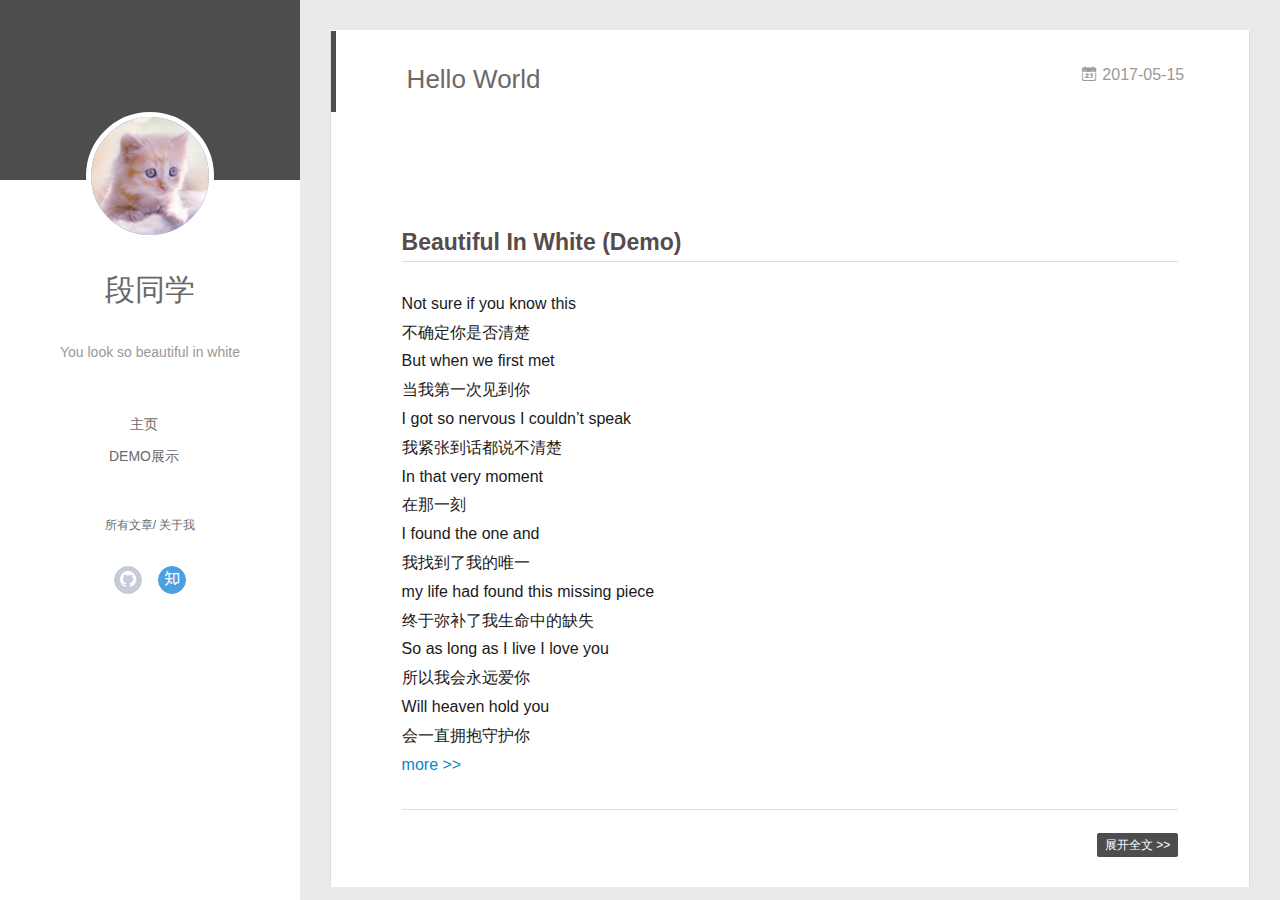
<file: index.html>
<!DOCTYPE html>
<html>
<head>
  <meta charset="utf-8">
  
  <meta name="renderer" content="webkit">
  <meta http-equiv="X-UA-Compatible" content="IE=edge" >
  <link rel="dns-prefetch" href="https://yoursite.com">
  <title>你好啊，那个谁</title>
  <meta name="viewport" content="width=device-width, initial-scale=1, maximum-scale=1">
  <meta property="og:type" content="website">
<meta property="og:title" content="你好啊，那个谁">
<meta property="og:url" content="https://yoursite.com/index.html">
<meta property="og:site_name" content="你好啊，那个谁">
<meta name="twitter:card" content="summary">
<meta name="twitter:title" content="你好啊，那个谁">
  
    <link rel="alternative" href="/atom.xml" title="你好啊，那个谁" type="application/atom+xml">
  
  
    <link rel="icon" href="/favicon.png">
  
  <link rel="stylesheet" type="text/css" href="/./main.2d7529.css">
  <style type="text/css">
  
    #container.show {
      background: linear-gradient(200deg,#a0cfe4,#e8c37e);
    }
  </style>
  

  

</head>

<body>
  <div id="container" q-class="show:isCtnShow">
    <canvas id="anm-canvas" class="anm-canvas"></canvas>
    <div class="left-col" q-class="show:isShow">
      
<div class="overlay" style="background: #4d4d4d"></div>
<div class="intrude-less">
	<header id="header" class="inner">
		<a href="/" class="profilepic">
			
			<img src="/assets/img/kitten.png" class="js-avatar show" >
			
		</a>
		<hgroup>
		  <h1 class="header-author"><a href="/">段同学</a></h1>
		</hgroup>
		
		<p class="header-subtitle">You look so beautiful in white</p>
		

		<nav class="header-menu">
			<ul>
			
				<li><a href="/">主页</a></li>
	        
				<li><a href="/Demo展示/">Demo展示</a></li>
	        
			</ul>
		</nav>
		<nav class="header-smart-menu">
    		
    			
    			<a q-on="click: openSlider(e, 'innerArchive')" href="javascript:void(0)">所有文章</a>
    			
            
    			
            
    			
    			<a q-on="click: openSlider(e, 'aboutme')" href="javascript:void(0)">关于我</a>
    			
            
		</nav>
		<nav class="header-nav">
			<div class="social">
				
					<a class="github" target="_blank" href="https://github.com/Duangengliang" title="github"><i class="icon-github"></i></a>
		        
					<a class="zhihu" target="_blank" href="https://www.zhihu.com/people/duan-duan-47-2/activities" title="zhihu"><i class="icon-zhihu"></i></a>
		        
			</div>
		</nav>
	</header>		
</div>

    </div>
    <div class="mid-col" q-class="show:isShow,hide:isShow|isFalse">
      
<nav id="mobile-nav">
  	<div class="overlay js-overlay" style="background: #4d4d4d"></div>
	<div class="btnctn js-mobile-btnctn">
  		<div class="slider-trigger list" q-on="click: openSlider(e)"><i class="icon icon-sort"></i></div>
	</div>
	<div class="intrude-less">
		<header id="header" class="inner">
			<div class="profilepic">
				<img src="/assets/img/kitten.png" class="js-avatar">
			</div>
			<hgroup>
			  <h1 class="header-author js-header-author">段同学</h1>
			</hgroup>
			
			<p class="header-subtitle"><i class="icon icon-quo-left"></i>You look so beautiful in white<i class="icon icon-quo-right"></i></p>
			
			
			
				
			
				
			
			
			
			<nav class="header-nav">
				<div class="social">
					
						<a class="github" target="_blank" href="https://github.com/Duangengliang" title="github"><i class="icon-github"></i></a>
			        
						<a class="zhihu" target="_blank" href="https://www.zhihu.com/people/duan-duan-47-2/activities" title="zhihu"><i class="icon-zhihu"></i></a>
			        
				</div>
			</nav>

			<nav class="header-menu js-header-menu">
				<ul style="width: 50%">
				
				
					<li style="width: 50%"><a href="/">主页</a></li>
		        
					<li style="width: 50%"><a href="/Demo展示/">Demo展示</a></li>
		        
				</ul>
			</nav>
		</header>				
	</div>
	<div class="mobile-mask" style="display:none" q-show="isShow"></div>
</nav>

      <div id="wrapper" class="body-wrap">
        <div class="menu-l">
          <div class="canvas-wrap">
            <canvas data-colors="#eaeaea" data-sectionHeight="100" data-contentId="js-content" id="myCanvas1" class="anm-canvas"></canvas>
          </div>
          <div id="js-content" class="content-ll">
            
  
    <article id="post-hello-world" class="article article-type-post  article-index" itemscope itemprop="blogPost">
  <div class="article-inner">
    
      <header class="article-header">
        
  
    <h1 itemprop="name">
      <a class="article-title" href="/2017/05/15/hello-world/">Hello World</a>
    </h1>
  

        
        <a href="/2017/05/15/hello-world/" class="archive-article-date">
  	<time datetime="2017-05-15T14:56:03.420Z" itemprop="datePublished"><i class="icon-calendar icon"></i>2017-05-15</time>
</a>
        
      </header>
    
    <div class="article-entry" itemprop="articleBody">
      
        <iframe frameborder="no" border="0" marginwidth="0" marginheight="0" width="330" height="86" src="//music.163.com/outchain/player?type=2&id=2080139&auto=0&height=66"></iframe>

<h2 id="Beautiful-In-White-Demo"><a href="#Beautiful-In-White-Demo" class="headerlink" title="Beautiful In White (Demo)"></a>Beautiful In White (Demo)</h2><p>Not sure if you know this<br>不确定你是否清楚<br>But when we first met<br>当我第一次见到你<br>I got so nervous I couldn’t speak<br>我紧张到话都说不清楚<br>In that very moment<br>在那一刻<br>I found the one and<br>我找到了我的唯一<br>my life had found this missing piece<br>终于弥补了我生命中的缺失<br>So as long as I live I love you<br>所以我会永远爱你<br>Will heaven hold you<br>会一直拥抱守护你<br>
        
          <a class="article-more-a" href="/2017/05/15/hello-world/#more">more >></a>
        
      

      
    </div>
    <div class="article-info article-info-index">
      
      
      

      
        <p class="article-more-link">
          <a class="article-more-a" href="/2017/05/15/hello-world/">展开全文 >></a>
        </p>
      

      
      <div class="clearfix"></div>
    </div>
  </div>
</article>








  
    <article id="post-JavaScript-Day4" class="article article-type-post  article-index" itemscope itemprop="blogPost">
  <div class="article-inner">
    
      <header class="article-header">
        
  
    <h1 itemprop="name">
      <a class="article-title" href="/2017/05/11/JavaScript-Day4/">JavaScript-Day4</a>
    </h1>
  

        
        <a href="/2017/05/11/JavaScript-Day4/" class="archive-article-date">
  	<time datetime="2017-05-11T12:30:12.000Z" itemprop="datePublished"><i class="icon-calendar icon"></i>2017-05-11</time>
</a>
        
      </header>
    
    <div class="article-entry" itemprop="articleBody">
      
        <h3 id="表单"><a href="#表单" class="headerlink" title="表单"></a>表单</h3><p>1.没有name属性的<input>的数据不会被提交</p>
<h3 id="操作文件"><a href="#操作文件" class="headerlink" title="操作文件"></a>操作文件</h3><p>1.HTML 表单中可以上传文件的控件只有一个<input type="file"><br>2.当一个表单包含<input type="file">时，表单的enctype必须指定为multipart/form-data，method必须指定为post，浏览器才能正确编码并以multipart/form-data格式发送表单的数据。<br>3.HTML5的File API提供了 File和 FileReader两个对象来操作文件</p>
<h3 id="AJAX"><a href="#AJAX" class="headerlink" title="AJAX"></a>AJAX</h3><p>1.如果用表单提交，页面会刷新，一次HTTP请求对应一个页面（不懂）。要让用户留在当前页面，就需要用JavaScript发送请求</p>

      

      
    </div>
    <div class="article-info article-info-index">
      
      
      

      
        <p class="article-more-link">
          <a class="article-more-a" href="/2017/05/11/JavaScript-Day4/">展开全文 >></a>
        </p>
      

      
      <div class="clearfix"></div>
    </div>
  </div>
</article>








  
    <article id="post-JavaScript-Day3" class="article article-type-post  article-index" itemscope itemprop="blogPost">
  <div class="article-inner">
    
      <header class="article-header">
        
  
    <h1 itemprop="name">
      <a class="article-title" href="/2017/05/08/JavaScript-Day3/">JavaScript-(Day3)</a>
    </h1>
  

        
        <a href="/2017/05/08/JavaScript-Day3/" class="archive-article-date">
  	<time datetime="2017-05-08T13:22:07.000Z" itemprop="datePublished"><i class="icon-calendar icon"></i>2017-05-08</time>
</a>
        
      </header>
    
    <div class="article-entry" itemprop="articleBody">
      
        <h3 id="方法"><a href="#方法" class="headerlink" title="方法"></a>方法</h3><p>1.此处模糊，需要回头看</p>
<h3 id="高阶函数"><a href="#高阶函数" class="headerlink" title="高阶函数"></a>高阶函数</h3><p>1.本质就是让函数的参数能够接受别的函数，也就是将别的函数当作参数来看待</p>
<h3 id="排序算法"><a href="#排序算法" class="headerlink" title="排序算法"></a>排序算法</h3><p>1.sort()方法会默认把所有元素转换为String再排序</p>
<h3 id="闭包"><a href="#闭包" class="headerlink" title="闭包"></a>闭包</h3><p>1.此处不懂，之后看</p>
<h3 id="箭头函数"><a href="#箭头函数" class="headerlink" title="箭头函数"></a>箭头函数</h3><p>ES6新增函数，  =&gt;  简化函数定义</p>
<h3 id="标准对象"><a href="#标准对象" class="headerlink" title="标准对象"></a>标准对象</h3><p>1.typeof来获取对象类型，可以判断出number、boolean、string、function和undefined这几个类型<br>2.number对象调用toString会报错，对于这种情况  123..toString() 或者(123).toString()</p>
<h3 id="日期"><a href="#日期" class="headerlink" title="日期"></a>日期</h3><p>1.JavaScript日期问题，月份范围是0~11<br>2.时间戳可以精确的表示一个时间</p>
<h3 id="RegExp-正则表达式"><a href="#RegExp-正则表达式" class="headerlink" title="RegExp(正则表达式)"></a>RegExp(正则表达式)</h3><p>1.之后看</p>
<h3 id="JSON"><a href="#JSON" class="headerlink" title="JSON"></a>JSON</h3><p>1.JSON实际上是JavaScript的一个子集，他只有number 、boolean、string、null、array、object、以上几种任意组合，这几种数据类型，而且定死了字符集必须是UTF-8，JSON的字符串必须使用双引号对象的键也必须使用双引号<br>2.JSON.stringify()方法将对象序列化为JSON格式的字符串，可以传入参数，第一个参数为对象名，第二个参数可以控制如何筛选对象的键值，还可以新建一个函数对键值进行处理，然后将函数传入此处<br>3.JSON.parse()可以将JSON格式的字符串变为JavaScript对象，同时还可以接收一个函数，来转换解析出的属性</p>
<h3 id="面向对象"><a href="#面向对象" class="headerlink" title="面向对象"></a>面向对象</h3><p>1.JavaScript不区分类和实例的概念，而是通过原型（prototype）来实现面向对象编程。<br>原型继承，class继承等内容不懂。</p>
<h3 id="浏览器对象"><a href="#浏览器对象" class="headerlink" title="浏览器对象"></a>浏览器对象</h3><p>1.windows对象不仅表示全局作用域，还表示浏览器窗口。有innerWidth和innerHeight两个属性，用于显示网页净高度<br>2.navigator对象表示浏览器信息<br>3.screen对象表示屏幕信息<br>4.location对象表示当前页面URL信息，reload()重新加载页面<br>5.document对象表示当前页面，还有一个cookie属性，是由服务器发送的，用来识别用户。为了安全，服务器端在设置Cookie时，应该始终坚持用httpOnly。（此处需要深入学习）</p>
<h3 id="操作DOM"><a href="#操作DOM" class="headerlink" title="操作DOM"></a>操作DOM</h3><p>1.DOM操作实际上是由更新、遍历、添加、删除这四个操作组成<br>2.操作之前要先获取节点，通常是通过id class tag来获取，其中id获取到的是唯一的，其他两个是获取到一组，之后再减小范围<br>3.获取节点还可以用 querySelector()和querySelectorAll()来获取</p>
<h3 id="更新DOM"><a href="#更新DOM" class="headerlink" title="更新DOM"></a>更新DOM</h3><p>1.innerHTML()<br>2.innerText或者innerContent,前者不返回隐藏元素文本，后者全部返回（有点模糊）</p>
<h3 id="插入DOM"><a href="#插入DOM" class="headerlink" title="插入DOM"></a>插入DOM</h3><p>1.如果是空的，使用innerHTML即可；如果不是空的，appendChild()添加到父节点最后一个子节点，此时原来的会被删除。也可以先创建一个新节点，然后再插入<br>2.insertBefore插入到指定位置  parentElement.insertBefore(newElement, referenceElement)</p>
<h3 id="删除DOM"><a href="#删除DOM" class="headerlink" title="删除DOM"></a>删除DOM</h3><p>1.删除一个DOM需要先获取父节点和它本身节点，之后用removeChild()删除</p>

      

      
    </div>
    <div class="article-info article-info-index">
      
      
      

      
        <p class="article-more-link">
          <a class="article-more-a" href="/2017/05/08/JavaScript-Day3/">展开全文 >></a>
        </p>
      

      
      <div class="clearfix"></div>
    </div>
  </div>
</article>








  
    <article id="post-JavaScript-Day2" class="article article-type-post  article-index" itemscope itemprop="blogPost">
  <div class="article-inner">
    
      <header class="article-header">
        
  
    <h1 itemprop="name">
      <a class="article-title" href="/2017/05/05/JavaScript-Day2/">JavaScript-Day2</a>
    </h1>
  

        
        <a href="/2017/05/05/JavaScript-Day2/" class="archive-article-date">
  	<time datetime="2017-05-05T13:02:58.000Z" itemprop="datePublished"><i class="icon-calendar icon"></i>2017-05-05</time>
</a>
        
      </header>
    
    <div class="article-entry" itemprop="articleBody">
      
        <p>对象<br>1.对象是一种无序的集合数据类型，由键值对组成<br>2.访问属性可以用  对象名.属性名来实现，当属性名包含特殊字符时，需要将它用 ‘’括起来，访问该属性时必须用    对象名[‘属性’]来访问，所以一般情况属性名都尽量使用标准属性名<br>3.实际上所有的属性都是字符串，也就是键都是字符串，而属性值可以是任意的数据类型<br>4.可以用 in 来判断一个对象是否拥有某个属性  ：<br>var a = { name : ‘哈哈’};<br>‘name’ in a; //此处返回的是 ‘true’<br>另外，hasOwnProperty(‘name’)可以判定该属性是自己有的，还是继承而来的<br>5.JavaScipt把  null undefined 0 NAN 和空字符串 ‘’视为 false,其他的一律为 true<br>循环<br>1.主要注意for in 循环，可以将所有属性循环出来 for ( var key in 对象)   ，如果想过滤点继承的属性，利用hasOwnProperty()方法</p>
<h3 id="注意，Map-Set-iterable不清楚，后面需要重新学习，这是ES6的内容"><a href="#注意，Map-Set-iterable不清楚，后面需要重新学习，这是ES6的内容" class="headerlink" title="注意，Map Set iterable不清楚，后面需要重新学习，这是ES6的内容"></a>注意，Map Set iterable不清楚，后面需要重新学习，这是ES6的内容</h3><p>变量<br>1.JavaScript会先扫描整个函数体语句，将所有申明的变量“提升”到函数顶部<br>常量<br>1.声明常量的话一般变量名全部大写，ES6中用 conet PI = 3.14;</p>

      

      
    </div>
    <div class="article-info article-info-index">
      
      
      

      
        <p class="article-more-link">
          <a class="article-more-a" href="/2017/05/05/JavaScript-Day2/">展开全文 >></a>
        </p>
      

      
      <div class="clearfix"></div>
    </div>
  </div>
</article>








  
    <article id="post-JavaScript-Day1" class="article article-type-post  article-index" itemscope itemprop="blogPost">
  <div class="article-inner">
    
      <header class="article-header">
        
  
    <h1 itemprop="name">
      <a class="article-title" href="/2017/05/04/JavaScript-Day1/">JavaScript(Day1)</a>
    </h1>
  

        
        <a href="/2017/05/04/JavaScript-Day1/" class="archive-article-date">
  	<time datetime="2017-05-04T13:54:05.000Z" itemprop="datePublished"><i class="icon-calendar icon"></i>2017-05-04</time>
</a>
        
      </header>
    
    <div class="article-entry" itemprop="articleBody">
      
        <h3 id="字符串"><a href="#字符串" class="headerlink" title="字符串"></a>字符串</h3><p>1，ES6新增模板字符串用来连接多个字符串，如下：<br>var name = “小明”;<br>var age = “30”;<br>var message = “你好,${name},你今年${age}岁了”;<br>2，字符串是不可变的，对字符串的某个索引赋值不会有错误，但是也不会有效果<br>3，一些方法：toUpperCase() 全部变为大写，toLowerCase()全部变为小写，indexOf(“hello”)指定字符串出现的位置，substring(0,9)指定索引区间的子串（此处不包括9）</p>
<h3 id="数组"><a href="#数组" class="headerlink" title="数组"></a>数组</h3><p>1，直接给Array的length赋值会改变数组的大小；通过索引赋值同样会改变数组的大小，这两点应尽量避免<br>2，slice(0,9)截取数组，返回的是一个新的数组，原来的数组不改变，同样的也不包括9，如果没有传入参数，将会复制该数组<br>3，push(“a”,”b”)向数组末尾添加元素，pop()删除数组最后一个元素；unshift(“a”,”b”)和shift()与之相反<br>4，sort()对数组自动排序，也可以按指定顺序排序<br>5，reverse()数组颠倒<br>6，splice()万能方法， splice(2,2,”你好”,”很好”) 从索引2开始删除2个元素，同时从索引2添加两个元素，也可以只删除不添加，只添加不删除！！！！<br>7，concat([1,2,3]) 将当数组和concat()里的数组连接起来，当concat()里面有元素也有数组时，会自动将里面的数组拆开，连接到原数组中<br>8，join(“-“)将当前数组的每个元素都用指定的字符串连接起来，返回的是连接后的字符串</p>

      

      
    </div>
    <div class="article-info article-info-index">
      
      
      

      
        <p class="article-more-link">
          <a class="article-more-a" href="/2017/05/04/JavaScript-Day1/">展开全文 >></a>
        </p>
      

      
      <div class="clearfix"></div>
    </div>
  </div>
</article>








  
    <article id="post-再次出发" class="article article-type-post  article-index" itemscope itemprop="blogPost">
  <div class="article-inner">
    
      <header class="article-header">
        
  
    <h1 itemprop="name">
      <a class="article-title" href="/2017/05/04/再次出发/">再次出发</a>
    </h1>
  

        
        <a href="/2017/05/04/再次出发/" class="archive-article-date">
  	<time datetime="2017-05-04T13:07:15.000Z" itemprop="datePublished"><i class="icon-calendar icon"></i>2017-05-04</time>
</a>
        
      </header>
    
    <div class="article-entry" itemprop="articleBody">
      
        <p>又过去了两个月。<br>最后还是顶不住压力又找了份老本行的工作，比起以前的工作有了一点点起色吧。换了个环境，和工厂不一样的生活。可是这还不够啊，差得好远。将近两个月的适应，新工作开始进入状态，终于有时间重新开始。没有更多的时间浪费了。<br>每天要变得更好，坚持下去，不管多难。</p>

      

      
    </div>
    <div class="article-info article-info-index">
      
      
      

      
        <p class="article-more-link">
          <a class="article-more-a" href="/2017/05/04/再次出发/">展开全文 >></a>
        </p>
      

      
      <div class="clearfix"></div>
    </div>
  </div>
</article>








  
    <article id="post-小米首页" class="article article-type-post  article-index" itemscope itemprop="blogPost">
  <div class="article-inner">
    
      <header class="article-header">
        
  
    <h1 itemprop="name">
      <a class="article-title" href="/2017/02/21/小米首页/">小米首页</a>
    </h1>
  

        
        <a href="/2017/02/21/小米首页/" class="archive-article-date">
  	<time datetime="2017-02-21T03:50:44.000Z" itemprop="datePublished"><i class="icon-calendar icon"></i>2017-02-21</time>
</a>
        
      </header>
    
    <div class="article-entry" itemprop="articleBody">
      
        <h2 id="网页结构"><a href="#网页结构" class="headerlink" title="网页结构"></a>网页结构</h2><p>由于页面各个部分的背景色有所区别，为了方便设置将页面分为了四个部分：头部(header)、主要内容-上半部分(main-top)、主要内容-下半部分(main-bottom)、底部(footer)。</p>
<p><img src="/assets/blogImg/MI/html-1.png" alt="结构"></p>
<ol>
<li>头部：页面顶部的超链接、登录注册以及购物车。背景为黑色。</li>
<li>上半部分：由四个小的div组成：水平导航+搜索框、轮播图+左侧导航菜单、轮播图底部图片展示、小米明星单品。背景为白色。</li>
<li>下半部分：智能硬件、其他内容两部分。背景为灰色。</li>
<li>底部：售后服务、版权等信息。背景白色。
        
          <a class="article-more-a" href="/2017/02/21/小米首页/#more">more >></a>
        
      

      
    </div>
    <div class="article-info article-info-index">
      
      
      

      
        <p class="article-more-link">
          <a class="article-more-a" href="/2017/02/21/小米首页/">展开全文 >></a>
        </p>
      

      
      <div class="clearfix"></div>
    </div>
  </div>
</article>








  
  


          </div>
        </div>
      </div>
      <footer id="footer">
  <div class="outer">
    <div id="footer-info">
    	<div class="footer-left">
    		&copy; 2017 段同学
    	</div>
      	<div class="footer-right">
      		<a href="http://hexo.io/" target="_blank">Hexo</a>  Theme <a href="https://github.com/litten/hexo-theme-yilia" target="_blank">Yilia</a> by Litten
      	</div>
    </div>
  </div>
</footer>
    </div>
    <script>
	var yiliaConfig = {
		mathjax: false,
		isHome: true,
		isPost: false,
		isArchive: false,
		isTag: false,
		isCategory: false,
		open_in_new: false,
		root: "/",
		innerArchive: true,
		showTags: false
	}
</script>

<script>!function(t){function n(r){if(e[r])return e[r].exports;var o=e[r]={exports:{},id:r,loaded:!1};return t[r].call(o.exports,o,o.exports,n),o.loaded=!0,o.exports}var e={};return n.m=t,n.c=e,n.p="./",n(0)}([function(t,n,e){"use strict";function r(t){return t&&t.__esModule?t:{default:t}}function o(t,n){var e=/\/|index.html/g;return t.replace(e,"")===n.replace(e,"")}function i(){for(var t=document.querySelectorAll(".js-header-menu li a"),n=window.location.pathname,e=0,r=t.length;e<r;e++){var i=t[e];o(n,i.getAttribute("href"))&&(0,d.default)(i,"active")}}function u(t){for(var n=t.offsetLeft,e=t.offsetParent;null!==e;)n+=e.offsetLeft,e=e.offsetParent;return n}function f(t){for(var n=t.offsetTop,e=t.offsetParent;null!==e;)n+=e.offsetTop,e=e.offsetParent;return n}function c(t,n,e,r,o){var i=u(t),c=f(t)-n;if(c-e<=o){var a=t.$newDom;a||(a=t.cloneNode(!0),(0,h.default)(t,a),t.$newDom=a,a.style.position="fixed",a.style.top=(e||c)+"px",a.style.left=i+"px",a.style.zIndex=r||2,a.style.width="100%",a.style.color="#fff"),a.style.visibility="visible",t.style.visibility="hidden"}else{t.style.visibility="visible";var s=t.$newDom;s&&(s.style.visibility="hidden")}}function a(){var t=document.querySelector(".js-overlay"),n=document.querySelector(".js-header-menu");c(t,document.body.scrollTop,-63,2,0),c(n,document.body.scrollTop,1,3,0)}function s(){document.querySelector("#container").addEventListener("scroll",function(t){a()}),window.addEventListener("scroll",function(t){a()}),a()}function l(){x.default.versions.mobile&&window.screen.width<800&&(i(),s())}var p=e(71),d=r(p),v=e(72),y=(r(v),e(84)),h=r(y),b=e(69),x=r(b),m=e(75),g=r(m),w=e(70);l(),(0,w.addLoadEvent)(function(){g.default.init()}),t.exports={}},function(t,n){var e=t.exports="undefined"!=typeof window&&window.Math==Math?window:"undefined"!=typeof self&&self.Math==Math?self:Function("return this")();"number"==typeof __g&&(__g=e)},function(t,n){var e={}.hasOwnProperty;t.exports=function(t,n){return e.call(t,n)}},function(t,n,e){var r=e(49),o=e(15);t.exports=function(t){return r(o(t))}},function(t,n,e){t.exports=!e(8)(function(){return 7!=Object.defineProperty({},"a",{get:function(){return 7}}).a})},function(t,n,e){var r=e(6),o=e(12);t.exports=e(4)?function(t,n,e){return r.f(t,n,o(1,e))}:function(t,n,e){return t[n]=e,t}},function(t,n,e){var r=e(10),o=e(30),i=e(24),u=Object.defineProperty;n.f=e(4)?Object.defineProperty:function(t,n,e){if(r(t),n=i(n,!0),r(e),o)try{return u(t,n,e)}catch(t){}if("get"in e||"set"in e)throw TypeError("Accessors not supported!");return"value"in e&&(t[n]=e.value),t}},function(t,n,e){var r=e(22)("wks"),o=e(13),i=e(1).Symbol,u="function"==typeof i,f=t.exports=function(t){return r[t]||(r[t]=u&&i[t]||(u?i:o)("Symbol."+t))};f.store=r},function(t,n){t.exports=function(t){try{return!!t()}catch(t){return!0}}},function(t,n,e){var r=e(35),o=e(16);t.exports=Object.keys||function(t){return r(t,o)}},function(t,n,e){var r=e(11);t.exports=function(t){if(!r(t))throw TypeError(t+" is not an object!");return t}},function(t,n){t.exports=function(t){return"object"==typeof t?null!==t:"function"==typeof t}},function(t,n){t.exports=function(t,n){return{enumerable:!(1&t),configurable:!(2&t),writable:!(4&t),value:n}}},function(t,n){var e=0,r=Math.random();t.exports=function(t){return"Symbol(".concat(void 0===t?"":t,")_",(++e+r).toString(36))}},function(t,n){var e=t.exports={version:"2.4.0"};"number"==typeof __e&&(__e=e)},function(t,n){t.exports=function(t){if(void 0==t)throw TypeError("Can't call method on  "+t);return t}},function(t,n){t.exports="constructor,hasOwnProperty,isPrototypeOf,propertyIsEnumerable,toLocaleString,toString,valueOf".split(",")},function(t,n){t.exports={}},function(t,n){t.exports=!0},function(t,n){n.f={}.propertyIsEnumerable},function(t,n,e){var r=e(6).f,o=e(2),i=e(7)("toStringTag");t.exports=function(t,n,e){t&&!o(t=e?t:t.prototype,i)&&r(t,i,{configurable:!0,value:n})}},function(t,n,e){var r=e(22)("keys"),o=e(13);t.exports=function(t){return r[t]||(r[t]=o(t))}},function(t,n,e){var r=e(1),o="__core-js_shared__",i=r[o]||(r[o]={});t.exports=function(t){return i[t]||(i[t]={})}},function(t,n){var e=Math.ceil,r=Math.floor;t.exports=function(t){return isNaN(t=+t)?0:(t>0?r:e)(t)}},function(t,n,e){var r=e(11);t.exports=function(t,n){if(!r(t))return t;var e,o;if(n&&"function"==typeof(e=t.toString)&&!r(o=e.call(t)))return o;if("function"==typeof(e=t.valueOf)&&!r(o=e.call(t)))return o;if(!n&&"function"==typeof(e=t.toString)&&!r(o=e.call(t)))return o;throw TypeError("Can't convert object to primitive value")}},function(t,n,e){var r=e(1),o=e(14),i=e(18),u=e(26),f=e(6).f;t.exports=function(t){var n=o.Symbol||(o.Symbol=i?{}:r.Symbol||{});"_"==t.charAt(0)||t in n||f(n,t,{value:u.f(t)})}},function(t,n,e){n.f=e(7)},function(t,n,e){var r=e(1),o=e(14),i=e(46),u=e(5),f="prototype",c=function(t,n,e){var a,s,l,p=t&c.F,d=t&c.G,v=t&c.S,y=t&c.P,h=t&c.B,b=t&c.W,x=d?o:o[n]||(o[n]={}),m=x[f],g=d?r:v?r[n]:(r[n]||{})[f];d&&(e=n);for(a in e)s=!p&&g&&void 0!==g[a],s&&a in x||(l=s?g[a]:e[a],x[a]=d&&"function"!=typeof g[a]?e[a]:h&&s?i(l,r):b&&g[a]==l?function(t){var n=function(n,e,r){if(this instanceof t){switch(arguments.length){case 0:return new t;case 1:return new t(n);case 2:return new t(n,e)}return new t(n,e,r)}return t.apply(this,arguments)};return n[f]=t[f],n}(l):y&&"function"==typeof l?i(Function.call,l):l,y&&((x.virtual||(x.virtual={}))[a]=l,t&c.R&&m&&!m[a]&&u(m,a,l)))};c.F=1,c.G=2,c.S=4,c.P=8,c.B=16,c.W=32,c.U=64,c.R=128,t.exports=c},function(t,n){var e={}.toString;t.exports=function(t){return e.call(t).slice(8,-1)}},function(t,n,e){var r=e(11),o=e(1).document,i=r(o)&&r(o.createElement);t.exports=function(t){return i?o.createElement(t):{}}},function(t,n,e){t.exports=!e(4)&&!e(8)(function(){return 7!=Object.defineProperty(e(29)("div"),"a",{get:function(){return 7}}).a})},function(t,n,e){"use strict";var r=e(18),o=e(27),i=e(36),u=e(5),f=e(2),c=e(17),a=e(51),s=e(20),l=e(58),p=e(7)("iterator"),d=!([].keys&&"next"in[].keys()),v="@@iterator",y="keys",h="values",b=function(){return this};t.exports=function(t,n,e,x,m,g,w){a(e,n,x);var O,S,_,j=function(t){if(!d&&t in A)return A[t];switch(t){case y:return function(){return new e(this,t)};case h:return function(){return new e(this,t)}}return function(){return new e(this,t)}},P=n+" Iterator",E=m==h,M=!1,A=t.prototype,T=A[p]||A[v]||m&&A[m],L=T||j(m),N=m?E?j("entries"):L:void 0,C="Array"==n?A.entries||T:T;if(C&&(_=l(C.call(new t)),_!==Object.prototype&&(s(_,P,!0),r||f(_,p)||u(_,p,b))),E&&T&&T.name!==h&&(M=!0,L=function(){return T.call(this)}),r&&!w||!d&&!M&&A[p]||u(A,p,L),c[n]=L,c[P]=b,m)if(O={values:E?L:j(h),keys:g?L:j(y),entries:N},w)for(S in O)S in A||i(A,S,O[S]);else o(o.P+o.F*(d||M),n,O);return O}},function(t,n,e){var r=e(10),o=e(55),i=e(16),u=e(21)("IE_PROTO"),f=function(){},c="prototype",a=function(){var t,n=e(29)("iframe"),r=i.length,o="<",u=">";for(n.style.display="none",e(48).appendChild(n),n.src="javascript:",t=n.contentWindow.document,t.open(),t.write(o+"script"+u+"document.F=Object"+o+"/script"+u),t.close(),a=t.F;r--;)delete a[c][i[r]];return a()};t.exports=Object.create||function(t,n){var e;return null!==t?(f[c]=r(t),e=new f,f[c]=null,e[u]=t):e=a(),void 0===n?e:o(e,n)}},function(t,n,e){var r=e(35),o=e(16).concat("length","prototype");n.f=Object.getOwnPropertyNames||function(t){return r(t,o)}},function(t,n){n.f=Object.getOwnPropertySymbols},function(t,n,e){var r=e(2),o=e(3),i=e(45)(!1),u=e(21)("IE_PROTO");t.exports=function(t,n){var e,f=o(t),c=0,a=[];for(e in f)e!=u&&r(f,e)&&a.push(e);for(;n.length>c;)r(f,e=n[c++])&&(~i(a,e)||a.push(e));return a}},function(t,n,e){t.exports=e(5)},function(t,n,e){var r=e(15);t.exports=function(t){return Object(r(t))}},function(t,n,e){t.exports={default:e(41),__esModule:!0}},function(t,n,e){t.exports={default:e(42),__esModule:!0}},function(t,n,e){"use strict";function r(t){return t&&t.__esModule?t:{default:t}}n.__esModule=!0;var o=e(39),i=r(o),u=e(38),f=r(u),c="function"==typeof f.default&&"symbol"==typeof i.default?function(t){return typeof t}:function(t){return t&&"function"==typeof f.default&&t.constructor===f.default&&t!==f.default.prototype?"symbol":typeof t};n.default="function"==typeof f.default&&"symbol"===c(i.default)?function(t){return"undefined"==typeof t?"undefined":c(t)}:function(t){return t&&"function"==typeof f.default&&t.constructor===f.default&&t!==f.default.prototype?"symbol":"undefined"==typeof t?"undefined":c(t)}},function(t,n,e){e(65),e(63),e(66),e(67),t.exports=e(14).Symbol},function(t,n,e){e(64),e(68),t.exports=e(26).f("iterator")},function(t,n){t.exports=function(t){if("function"!=typeof t)throw TypeError(t+" is not a function!");return t}},function(t,n){t.exports=function(){}},function(t,n,e){var r=e(3),o=e(61),i=e(60);t.exports=function(t){return function(n,e,u){var f,c=r(n),a=o(c.length),s=i(u,a);if(t&&e!=e){for(;a>s;)if(f=c[s++],f!=f)return!0}else for(;a>s;s++)if((t||s in c)&&c[s]===e)return t||s||0;return!t&&-1}}},function(t,n,e){var r=e(43);t.exports=function(t,n,e){if(r(t),void 0===n)return t;switch(e){case 1:return function(e){return t.call(n,e)};case 2:return function(e,r){return t.call(n,e,r)};case 3:return function(e,r,o){return t.call(n,e,r,o)}}return function(){return t.apply(n,arguments)}}},function(t,n,e){var r=e(9),o=e(34),i=e(19);t.exports=function(t){var n=r(t),e=o.f;if(e)for(var u,f=e(t),c=i.f,a=0;f.length>a;)c.call(t,u=f[a++])&&n.push(u);return n}},function(t,n,e){t.exports=e(1).document&&document.documentElement},function(t,n,e){var r=e(28);t.exports=Object("z").propertyIsEnumerable(0)?Object:function(t){return"String"==r(t)?t.split(""):Object(t)}},function(t,n,e){var r=e(28);t.exports=Array.isArray||function(t){return"Array"==r(t)}},function(t,n,e){"use strict";var r=e(32),o=e(12),i=e(20),u={};e(5)(u,e(7)("iterator"),function(){return this}),t.exports=function(t,n,e){t.prototype=r(u,{next:o(1,e)}),i(t,n+" Iterator")}},function(t,n){t.exports=function(t,n){return{value:n,done:!!t}}},function(t,n,e){var r=e(9),o=e(3);t.exports=function(t,n){for(var e,i=o(t),u=r(i),f=u.length,c=0;f>c;)if(i[e=u[c++]]===n)return e}},function(t,n,e){var r=e(13)("meta"),o=e(11),i=e(2),u=e(6).f,f=0,c=Object.isExtensible||function(){return!0},a=!e(8)(function(){return c(Object.preventExtensions({}))}),s=function(t){u(t,r,{value:{i:"O"+ ++f,w:{}}})},l=function(t,n){if(!o(t))return"symbol"==typeof t?t:("string"==typeof t?"S":"P")+t;if(!i(t,r)){if(!c(t))return"F";if(!n)return"E";s(t)}return t[r].i},p=function(t,n){if(!i(t,r)){if(!c(t))return!0;if(!n)return!1;s(t)}return t[r].w},d=function(t){return a&&v.NEED&&c(t)&&!i(t,r)&&s(t),t},v=t.exports={KEY:r,NEED:!1,fastKey:l,getWeak:p,onFreeze:d}},function(t,n,e){var r=e(6),o=e(10),i=e(9);t.exports=e(4)?Object.defineProperties:function(t,n){o(t);for(var e,u=i(n),f=u.length,c=0;f>c;)r.f(t,e=u[c++],n[e]);return t}},function(t,n,e){var r=e(19),o=e(12),i=e(3),u=e(24),f=e(2),c=e(30),a=Object.getOwnPropertyDescriptor;n.f=e(4)?a:function(t,n){if(t=i(t),n=u(n,!0),c)try{return a(t,n)}catch(t){}if(f(t,n))return o(!r.f.call(t,n),t[n])}},function(t,n,e){var r=e(3),o=e(33).f,i={}.toString,u="object"==typeof window&&window&&Object.getOwnPropertyNames?Object.getOwnPropertyNames(window):[],f=function(t){try{return o(t)}catch(t){return u.slice()}};t.exports.f=function(t){return u&&"[object Window]"==i.call(t)?f(t):o(r(t))}},function(t,n,e){var r=e(2),o=e(37),i=e(21)("IE_PROTO"),u=Object.prototype;t.exports=Object.getPrototypeOf||function(t){return t=o(t),r(t,i)?t[i]:"function"==typeof t.constructor&&t instanceof t.constructor?t.constructor.prototype:t instanceof Object?u:null}},function(t,n,e){var r=e(23),o=e(15);t.exports=function(t){return function(n,e){var i,u,f=String(o(n)),c=r(e),a=f.length;return c<0||c>=a?t?"":void 0:(i=f.charCodeAt(c),i<55296||i>56319||c+1===a||(u=f.charCodeAt(c+1))<56320||u>57343?t?f.charAt(c):i:t?f.slice(c,c+2):(i-55296<<10)+(u-56320)+65536)}}},function(t,n,e){var r=e(23),o=Math.max,i=Math.min;t.exports=function(t,n){return t=r(t),t<0?o(t+n,0):i(t,n)}},function(t,n,e){var r=e(23),o=Math.min;t.exports=function(t){return t>0?o(r(t),9007199254740991):0}},function(t,n,e){"use strict";var r=e(44),o=e(52),i=e(17),u=e(3);t.exports=e(31)(Array,"Array",function(t,n){this._t=u(t),this._i=0,this._k=n},function(){var t=this._t,n=this._k,e=this._i++;return!t||e>=t.length?(this._t=void 0,o(1)):"keys"==n?o(0,e):"values"==n?o(0,t[e]):o(0,[e,t[e]])},"values"),i.Arguments=i.Array,r("keys"),r("values"),r("entries")},function(t,n){},function(t,n,e){"use strict";var r=e(59)(!0);e(31)(String,"String",function(t){this._t=String(t),this._i=0},function(){var t,n=this._t,e=this._i;return e>=n.length?{value:void 0,done:!0}:(t=r(n,e),this._i+=t.length,{value:t,done:!1})})},function(t,n,e){"use strict";var r=e(1),o=e(2),i=e(4),u=e(27),f=e(36),c=e(54).KEY,a=e(8),s=e(22),l=e(20),p=e(13),d=e(7),v=e(26),y=e(25),h=e(53),b=e(47),x=e(50),m=e(10),g=e(3),w=e(24),O=e(12),S=e(32),_=e(57),j=e(56),P=e(6),E=e(9),M=j.f,A=P.f,T=_.f,L=r.Symbol,N=r.JSON,C=N&&N.stringify,k="prototype",F=d("_hidden"),q=d("toPrimitive"),I={}.propertyIsEnumerable,B=s("symbol-registry"),D=s("symbols"),W=s("op-symbols"),H=Object[k],K="function"==typeof L,R=r.QObject,J=!R||!R[k]||!R[k].findChild,U=i&&a(function(){return 7!=S(A({},"a",{get:function(){return A(this,"a",{value:7}).a}})).a})?function(t,n,e){var r=M(H,n);r&&delete H[n],A(t,n,e),r&&t!==H&&A(H,n,r)}:A,G=function(t){var n=D[t]=S(L[k]);return n._k=t,n},$=K&&"symbol"==typeof L.iterator?function(t){return"symbol"==typeof t}:function(t){return t instanceof L},z=function(t,n,e){return t===H&&z(W,n,e),m(t),n=w(n,!0),m(e),o(D,n)?(e.enumerable?(o(t,F)&&t[F][n]&&(t[F][n]=!1),e=S(e,{enumerable:O(0,!1)})):(o(t,F)||A(t,F,O(1,{})),t[F][n]=!0),U(t,n,e)):A(t,n,e)},Y=function(t,n){m(t);for(var e,r=b(n=g(n)),o=0,i=r.length;i>o;)z(t,e=r[o++],n[e]);return t},Q=function(t,n){return void 0===n?S(t):Y(S(t),n)},X=function(t){var n=I.call(this,t=w(t,!0));return!(this===H&&o(D,t)&&!o(W,t))&&(!(n||!o(this,t)||!o(D,t)||o(this,F)&&this[F][t])||n)},V=function(t,n){if(t=g(t),n=w(n,!0),t!==H||!o(D,n)||o(W,n)){var e=M(t,n);return!e||!o(D,n)||o(t,F)&&t[F][n]||(e.enumerable=!0),e}},Z=function(t){for(var n,e=T(g(t)),r=[],i=0;e.length>i;)o(D,n=e[i++])||n==F||n==c||r.push(n);return r},tt=function(t){for(var n,e=t===H,r=T(e?W:g(t)),i=[],u=0;r.length>u;)!o(D,n=r[u++])||e&&!o(H,n)||i.push(D[n]);return i};K||(L=function(){if(this instanceof L)throw TypeError("Symbol is not a constructor!");var t=p(arguments.length>0?arguments[0]:void 0),n=function(e){this===H&&n.call(W,e),o(this,F)&&o(this[F],t)&&(this[F][t]=!1),U(this,t,O(1,e))};return i&&J&&U(H,t,{configurable:!0,set:n}),G(t)},f(L[k],"toString",function(){return this._k}),j.f=V,P.f=z,e(33).f=_.f=Z,e(19).f=X,e(34).f=tt,i&&!e(18)&&f(H,"propertyIsEnumerable",X,!0),v.f=function(t){return G(d(t))}),u(u.G+u.W+u.F*!K,{Symbol:L});for(var nt="hasInstance,isConcatSpreadable,iterator,match,replace,search,species,split,toPrimitive,toStringTag,unscopables".split(","),et=0;nt.length>et;)d(nt[et++]);for(var nt=E(d.store),et=0;nt.length>et;)y(nt[et++]);u(u.S+u.F*!K,"Symbol",{for:function(t){return o(B,t+="")?B[t]:B[t]=L(t)},keyFor:function(t){if($(t))return h(B,t);throw TypeError(t+" is not a symbol!")},useSetter:function(){J=!0},useSimple:function(){J=!1}}),u(u.S+u.F*!K,"Object",{create:Q,defineProperty:z,defineProperties:Y,getOwnPropertyDescriptor:V,getOwnPropertyNames:Z,getOwnPropertySymbols:tt}),N&&u(u.S+u.F*(!K||a(function(){var t=L();return"[null]"!=C([t])||"{}"!=C({a:t})||"{}"!=C(Object(t))})),"JSON",{stringify:function(t){if(void 0!==t&&!$(t)){for(var n,e,r=[t],o=1;arguments.length>o;)r.push(arguments[o++]);return n=r[1],"function"==typeof n&&(e=n),!e&&x(n)||(n=function(t,n){if(e&&(n=e.call(this,t,n)),!$(n))return n}),r[1]=n,C.apply(N,r)}}}),L[k][q]||e(5)(L[k],q,L[k].valueOf),l(L,"Symbol"),l(Math,"Math",!0),l(r.JSON,"JSON",!0)},function(t,n,e){e(25)("asyncIterator")},function(t,n,e){e(25)("observable")},function(t,n,e){e(62);for(var r=e(1),o=e(5),i=e(17),u=e(7)("toStringTag"),f=["NodeList","DOMTokenList","MediaList","StyleSheetList","CSSRuleList"],c=0;c<5;c++){var a=f[c],s=r[a],l=s&&s.prototype;l&&!l[u]&&o(l,u,a),i[a]=i.Array}},function(t,n){"use strict";var e={versions:function(){var t=window.navigator.userAgent;return{trident:t.indexOf("Trident")>-1,presto:t.indexOf("Presto")>-1,webKit:t.indexOf("AppleWebKit")>-1,gecko:t.indexOf("Gecko")>-1&&t.indexOf("KHTML")==-1,mobile:!!t.match(/AppleWebKit.*Mobile.*/),ios:!!t.match(/\(i[^;]+;( U;)? CPU.+Mac OS X/),android:t.indexOf("Android")>-1||t.indexOf("Linux")>-1,iPhone:t.indexOf("iPhone")>-1||t.indexOf("Mac")>-1,iPad:t.indexOf("iPad")>-1,webApp:t.indexOf("Safari")==-1,weixin:t.indexOf("MicroMessenger")==-1}}()};t.exports=e},function(t,n,e){"use strict";function r(t){return t&&t.__esModule?t:{default:t}}var o=e(40),i=r(o),u=function(){function t(t,n,e){return n||e?String.fromCharCode(n||e):o[t]||t}function n(t){return l[t]}var e=/&quot;|&lt;|&gt;|&amp;|&nbsp;|&apos;|&#(\d+);|&#(\d+)/g,r=/['<> "&]/g,o={"&quot;":'"',"&lt;":"<","&gt;":">","&amp;":"&","&nbsp;":" "},f=/\u00a0/g,c=/<br\s*\/?>/gi,a=/\r?\n/g,s=/\s/g,l={};for(var p in o)l[o[p]]=p;return o["&apos;"]="'",l["'"]="&#39;",{encode:function(t){return t?(""+t).replace(r,n).replace(a,"<br/>").replace(s,"&nbsp;"):""},decode:function(n){return n?(""+n).replace(c,"\n").replace(e,t).replace(f," "):""},encodeBase16:function(t){if(!t)return t;t+="";for(var n=[],e=0,r=t.length;r>e;e++)n.push(t.charCodeAt(e).toString(16).toUpperCase());return n.join("")},encodeBase16forJSON:function(t){if(!t)return t;t=t.replace(/[\u4E00-\u9FBF]/gi,function(t){return escape(t).replace("%u","\\u")});for(var n=[],e=0,r=t.length;r>e;e++)n.push(t.charCodeAt(e).toString(16).toUpperCase());return n.join("")},decodeBase16:function(t){if(!t)return t;t+="";for(var n=[],e=0,r=t.length;r>e;e+=2)n.push(String.fromCharCode("0x"+t.slice(e,e+2)));return n.join("")},encodeObject:function(t){if(t instanceof Array)for(var n=0,e=t.length;e>n;n++)t[n]=u.encodeObject(t[n]);else if("object"==("undefined"==typeof t?"undefined":(0,i.default)(t)))for(var r in t)t[r]=u.encodeObject(t[r]);else if("string"==typeof t)return u.encode(t);return t},loadScript:function(t){var n=document.createElement("script");document.getElementsByTagName("body")[0].appendChild(n),n.setAttribute("src",t)},addLoadEvent:function(t){var n=window.onload;"function"!=typeof window.onload?window.onload=t:window.onload=function(){n(),t()}}}}();t.exports=u},function(t,n){function e(t,n){t.classList?t.classList.add(n):t.className+=" "+n}t.exports=e},function(t,n){function e(t,n){if(t.classList)t.classList.remove(n);else{var e=new RegExp("(^|\\b)"+n.split(" ").join("|")+"(\\b|$)","gi");t.className=t.className.replace(e," ")}}t.exports=e},,,function(t,n){"use strict";function e(){var t=document.querySelector("#page-nav");if(t&&!document.querySelector("#page-nav .extend.prev")&&(t.innerHTML='<a class="extend prev disabled" rel="prev">&laquo; Prev</a>'+t.innerHTML),t&&!document.querySelector("#page-nav .extend.next")&&(t.innerHTML=t.innerHTML+'<a class="extend next disabled" rel="next">Next &raquo;</a>'),yiliaConfig&&yiliaConfig.open_in_new){var n=document.querySelectorAll(".article-entry a:not(.article-more-a)");n.forEach(function(t){t.setAttribute("target","_blank")})}var e=document.querySelector("#js-aboutme");e&&0!==e.length&&(e.innerHTML=e.innerText)}t.exports={init:e}},,,,,,,,,function(t,n){function e(t,n){if("string"==typeof n)return t.insertAdjacentHTML("afterend",n);var e=t.nextSibling;return e?t.parentNode.insertBefore(n,e):t.parentNode.appendChild(n)}t.exports=e}])</script><script src="/./main.2d7529.js"></script><script>!function(){var e=function(e){var t=document.createElement("script");document.getElementsByTagName("body")[0].appendChild(t),t.setAttribute("src",e)};e("/slider.885efe.js")}()</script>


    
<div class="tools-col" q-class="show:isShow,hide:isShow|isFalse" q-on="click:stop(e)">
  <div class="tools-nav header-menu">
    
    
      
      
      
    
      
    
      
      
      
    
    

    <ul style="width: 70%">
    
    
      
      <li style="width: 50%" q-on="click: openSlider(e, 'innerArchive')"><a href="javascript:void(0)" q-class="active:innerArchive">所有文章</a></li>
      
        
      
        
      
      <li style="width: 50%" q-on="click: openSlider(e, 'aboutme')"><a href="javascript:void(0)" q-class="active:aboutme">关于我</a></li>
      
        
    </ul>
  </div>
  <div class="tools-wrap">
    
    	<section class="tools-section tools-section-all" q-show="innerArchive">
        <div class="search-wrap">
          <input class="search-ipt" q-model="search" type="text" placeholder="find something…">
          <i class="icon-search icon" q-show="search|isEmptyStr"></i>
          <i class="icon-close icon" q-show="search|isNotEmptyStr" q-on="click:clearChose(e)"></i>
        </div>
        <div class="widget tagcloud search-tag">
          <p class="search-tag-wording">tag:</p>
          <label class="search-switch">
            <input type="checkbox" q-on="click:toggleTag(e)" q-attr="checked:showTags">
          </label>
          <ul class="article-tag-list" q-show="showTags">
            
            <div class="clearfix"></div>
          </ul>
        </div>
        <ul class="search-ul">
          <p q-show="jsonFail" style="padding: 20px; font-size: 12px;">
            缺失模块。<br/>1、在博客根目录（注意不是yilia根目录）执行以下命令：<br/> npm i hexo-generator-json-content --save<br/><br/>
            2、在根目录_config.yml里添加配置：
<pre style="font-size: 12px;" q-show="jsonFail">
  jsonContent:
    meta: false
    pages: false
    posts:
      title: true
      date: true
      path: true
      text: true
      raw: false
      content: false
      slug: false
      updated: false
      comments: false
      link: false
      permalink: false
      excerpt: false
      categories: false
      tags: true
</pre>
          </p>
          <li class="search-li" q-repeat="items" q-show="isShow">
            <a q-attr="href:path|urlformat" class="search-title"><i class="icon-quo-left icon"></i><span q-text="title"></span></a>
            <p class="search-time">
              <i class="icon-calendar icon"></i>
              <span q-text="date|dateformat"></span>
            </p>
            <p class="search-tag">
              <i class="icon-price-tags icon"></i>
              <span q-repeat="tags" q-on="click:choseTag(e, name)" q-text="name|tagformat"></span>
            </p>
          </li>
        </ul>
    	</section>
    

    

    
    	<section class="tools-section tools-section-me" q-show="aboutme">
  	  	
  	  		<div class="aboutme-wrap" id="js-aboutme">前食品汪&lt;br&gt;&lt;br&gt;要变成猿的男人&lt;br&gt;&lt;br&gt;HTML CSS jQuery JavaScript&lt;br&gt;&lt;br&gt;dota2鱼塘6号位选手</div>
  	  	
    	</section>
    
  </div>
  
</div>
    <!-- Root element of PhotoSwipe. Must have class pswp. -->
<div class="pswp" tabindex="-1" role="dialog" aria-hidden="true">

    <!-- Background of PhotoSwipe. 
         It's a separate element as animating opacity is faster than rgba(). -->
    <div class="pswp__bg"></div>

    <!-- Slides wrapper with overflow:hidden. -->
    <div class="pswp__scroll-wrap">

        <!-- Container that holds slides. 
            PhotoSwipe keeps only 3 of them in the DOM to save memory.
            Don't modify these 3 pswp__item elements, data is added later on. -->
        <div class="pswp__container">
            <div class="pswp__item"></div>
            <div class="pswp__item"></div>
            <div class="pswp__item"></div>
        </div>

        <!-- Default (PhotoSwipeUI_Default) interface on top of sliding area. Can be changed. -->
        <div class="pswp__ui pswp__ui--hidden">

            <div class="pswp__top-bar">

                <!--  Controls are self-explanatory. Order can be changed. -->

                <div class="pswp__counter"></div>

                <button class="pswp__button pswp__button--close" title="Close (Esc)"></button>

                <button class="pswp__button pswp__button--share" style="display:none" title="Share"></button>

                <button class="pswp__button pswp__button--fs" title="Toggle fullscreen"></button>

                <button class="pswp__button pswp__button--zoom" title="Zoom in/out"></button>

                <!-- Preloader demo http://codepen.io/dimsemenov/pen/yyBWoR -->
                <!-- element will get class pswp__preloader--active when preloader is running -->
                <div class="pswp__preloader">
                    <div class="pswp__preloader__icn">
                      <div class="pswp__preloader__cut">
                        <div class="pswp__preloader__donut"></div>
                      </div>
                    </div>
                </div>
            </div>

            <div class="pswp__share-modal pswp__share-modal--hidden pswp__single-tap">
                <div class="pswp__share-tooltip"></div> 
            </div>

            <button class="pswp__button pswp__button--arrow--left" title="Previous (arrow left)">
            </button>

            <button class="pswp__button pswp__button--arrow--right" title="Next (arrow right)">
            </button>

            <div class="pswp__caption">
                <div class="pswp__caption__center"></div>
            </div>

        </div>

    </div>

</div>
  </div>
</body>
</html>
</file>
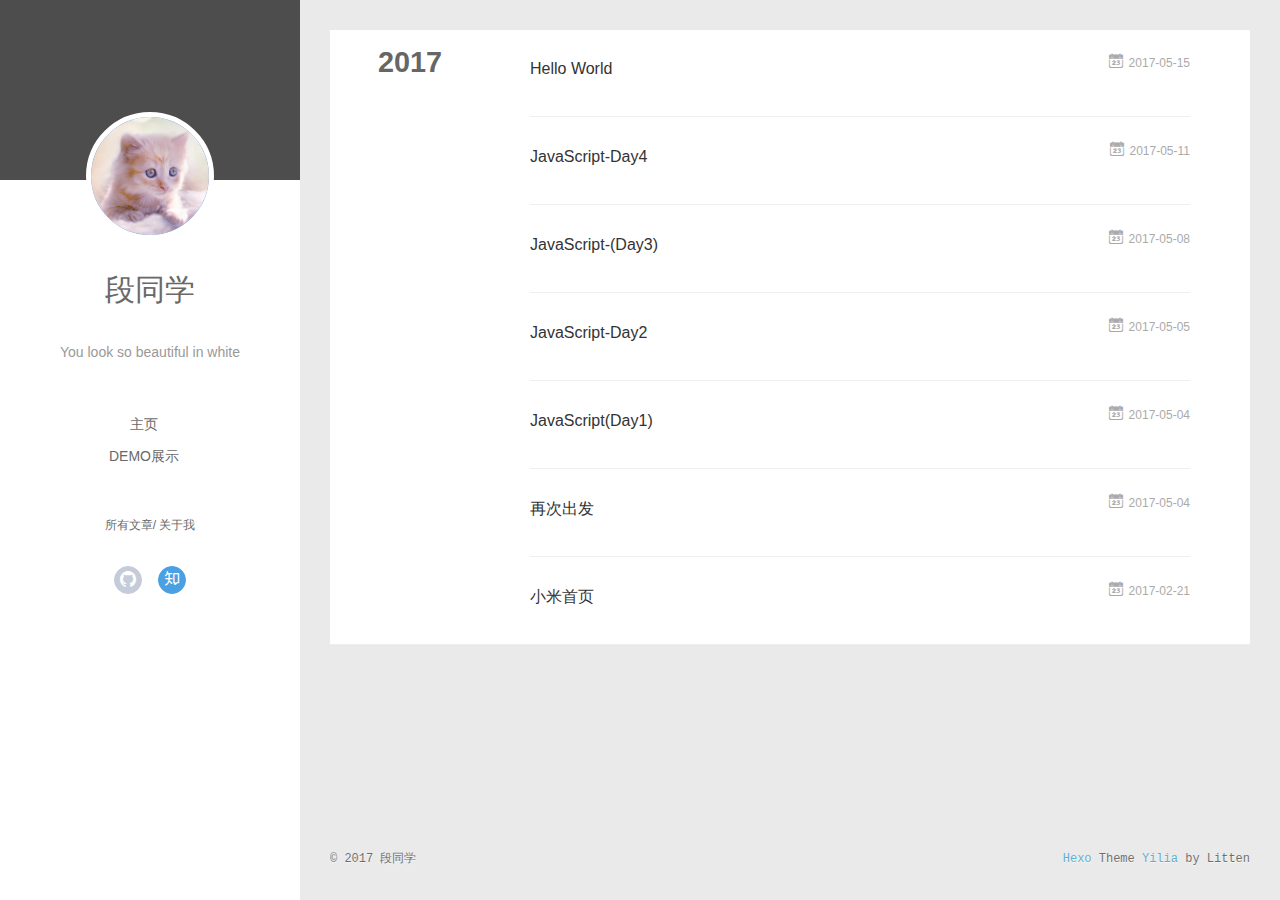
<file: archives/index.html>
<!DOCTYPE html>
<html>
<head>
  <meta charset="utf-8">
  
  <meta name="renderer" content="webkit">
  <meta http-equiv="X-UA-Compatible" content="IE=edge" >
  <link rel="dns-prefetch" href="https://yoursite.com">
  <title>Archives | 你好啊，那个谁</title>
  <meta name="viewport" content="width=device-width, initial-scale=1, maximum-scale=1">
  <meta property="og:type" content="website">
<meta property="og:title" content="你好啊，那个谁">
<meta property="og:url" content="https://yoursite.com/archives/index.html">
<meta property="og:site_name" content="你好啊，那个谁">
<meta name="twitter:card" content="summary">
<meta name="twitter:title" content="你好啊，那个谁">
  
    <link rel="alternative" href="/atom.xml" title="你好啊，那个谁" type="application/atom+xml">
  
  
    <link rel="icon" href="/favicon.png">
  
  <link rel="stylesheet" type="text/css" href="/./main.2d7529.css">
  <style type="text/css">
  
    #container.show {
      background: linear-gradient(200deg,#a0cfe4,#e8c37e);
    }
  </style>
  

  

</head>

<body>
  <div id="container" q-class="show:isCtnShow">
    <canvas id="anm-canvas" class="anm-canvas"></canvas>
    <div class="left-col" q-class="show:isShow">
      
<div class="overlay" style="background: #4d4d4d"></div>
<div class="intrude-less">
	<header id="header" class="inner">
		<a href="/" class="profilepic">
			
			<img src="/assets/img/kitten.png" class="js-avatar show" >
			
		</a>
		<hgroup>
		  <h1 class="header-author"><a href="/">段同学</a></h1>
		</hgroup>
		
		<p class="header-subtitle">You look so beautiful in white</p>
		

		<nav class="header-menu">
			<ul>
			
				<li><a href="/">主页</a></li>
	        
				<li><a href="/Demo展示/">Demo展示</a></li>
	        
			</ul>
		</nav>
		<nav class="header-smart-menu">
    		
    			
    			<a q-on="click: openSlider(e, 'innerArchive')" href="javascript:void(0)">所有文章</a>
    			
            
    			
            
    			
    			<a q-on="click: openSlider(e, 'aboutme')" href="javascript:void(0)">关于我</a>
    			
            
		</nav>
		<nav class="header-nav">
			<div class="social">
				
					<a class="github" target="_blank" href="https://github.com/Duangengliang" title="github"><i class="icon-github"></i></a>
		        
					<a class="zhihu" target="_blank" href="https://www.zhihu.com/people/duan-duan-47-2/activities" title="zhihu"><i class="icon-zhihu"></i></a>
		        
			</div>
		</nav>
	</header>		
</div>

    </div>
    <div class="mid-col" q-class="show:isShow,hide:isShow|isFalse">
      
<nav id="mobile-nav">
  	<div class="overlay js-overlay" style="background: #4d4d4d"></div>
	<div class="btnctn js-mobile-btnctn">
  		<div class="slider-trigger list" q-on="click: openSlider(e)"><i class="icon icon-sort"></i></div>
	</div>
	<div class="intrude-less">
		<header id="header" class="inner">
			<div class="profilepic">
				<img src="/assets/img/kitten.png" class="js-avatar">
			</div>
			<hgroup>
			  <h1 class="header-author js-header-author">段同学</h1>
			</hgroup>
			
			<p class="header-subtitle"><i class="icon icon-quo-left"></i>You look so beautiful in white<i class="icon icon-quo-right"></i></p>
			
			
			
				
			
				
			
			
			
			<nav class="header-nav">
				<div class="social">
					
						<a class="github" target="_blank" href="https://github.com/Duangengliang" title="github"><i class="icon-github"></i></a>
			        
						<a class="zhihu" target="_blank" href="https://www.zhihu.com/people/duan-duan-47-2/activities" title="zhihu"><i class="icon-zhihu"></i></a>
			        
				</div>
			</nav>

			<nav class="header-menu js-header-menu">
				<ul style="width: 50%">
				
				
					<li style="width: 50%"><a href="/">主页</a></li>
		        
					<li style="width: 50%"><a href="/Demo展示/">Demo展示</a></li>
		        
				</ul>
			</nav>
		</header>				
	</div>
	<div class="mobile-mask" style="display:none" q-show="isShow"></div>
</nav>

      <div id="wrapper" class="body-wrap">
        <div class="menu-l">
          <div class="canvas-wrap">
            <canvas data-colors="#eaeaea" data-sectionHeight="100" data-contentId="js-content" id="myCanvas1" class="anm-canvas"></canvas>
          </div>
          <div id="js-content" class="content-ll">
            
  
  
    
    
      
      
      <section class="archives-wrap">
        <div class="archive-year-wrap">
          <a href="/archives/2017" class="archive-year">2017</a>
        </div>
        <div class="archives">
    
    <article class="archive-article archive-type-post">
  <div class="archive-article-inner">
    <header class="archive-article-header">
      	<div class="article-meta">
	      	<a href="/2017/05/15/hello-world/" class="archive-article-date">
  	<time datetime="2017-05-15T14:56:03.420Z" itemprop="datePublished"><i class="icon-calendar icon"></i>2017-05-15</time>
</a>
        </div>
    	 
  
    <h1 itemprop="name">
      <a class="archive-article-title" href="/2017/05/15/hello-world/">Hello World</a>
    </h1>
  

        <div class="article-info info-on-right">
          
          

        </div>
        <div class="clearfix"></div>
    </header>
  </div>
</article>
  
    
    
    <article class="archive-article archive-type-post">
  <div class="archive-article-inner">
    <header class="archive-article-header">
      	<div class="article-meta">
	      	<a href="/2017/05/11/JavaScript-Day4/" class="archive-article-date">
  	<time datetime="2017-05-11T12:30:12.000Z" itemprop="datePublished"><i class="icon-calendar icon"></i>2017-05-11</time>
</a>
        </div>
    	 
  
    <h1 itemprop="name">
      <a class="archive-article-title" href="/2017/05/11/JavaScript-Day4/">JavaScript-Day4</a>
    </h1>
  

        <div class="article-info info-on-right">
          
          

        </div>
        <div class="clearfix"></div>
    </header>
  </div>
</article>
  
    
    
    <article class="archive-article archive-type-post">
  <div class="archive-article-inner">
    <header class="archive-article-header">
      	<div class="article-meta">
	      	<a href="/2017/05/08/JavaScript-Day3/" class="archive-article-date">
  	<time datetime="2017-05-08T13:22:07.000Z" itemprop="datePublished"><i class="icon-calendar icon"></i>2017-05-08</time>
</a>
        </div>
    	 
  
    <h1 itemprop="name">
      <a class="archive-article-title" href="/2017/05/08/JavaScript-Day3/">JavaScript-(Day3)</a>
    </h1>
  

        <div class="article-info info-on-right">
          
          

        </div>
        <div class="clearfix"></div>
    </header>
  </div>
</article>
  
    
    
    <article class="archive-article archive-type-post">
  <div class="archive-article-inner">
    <header class="archive-article-header">
      	<div class="article-meta">
	      	<a href="/2017/05/05/JavaScript-Day2/" class="archive-article-date">
  	<time datetime="2017-05-05T13:02:58.000Z" itemprop="datePublished"><i class="icon-calendar icon"></i>2017-05-05</time>
</a>
        </div>
    	 
  
    <h1 itemprop="name">
      <a class="archive-article-title" href="/2017/05/05/JavaScript-Day2/">JavaScript-Day2</a>
    </h1>
  

        <div class="article-info info-on-right">
          
          

        </div>
        <div class="clearfix"></div>
    </header>
  </div>
</article>
  
    
    
    <article class="archive-article archive-type-post">
  <div class="archive-article-inner">
    <header class="archive-article-header">
      	<div class="article-meta">
	      	<a href="/2017/05/04/JavaScript-Day1/" class="archive-article-date">
  	<time datetime="2017-05-04T13:54:05.000Z" itemprop="datePublished"><i class="icon-calendar icon"></i>2017-05-04</time>
</a>
        </div>
    	 
  
    <h1 itemprop="name">
      <a class="archive-article-title" href="/2017/05/04/JavaScript-Day1/">JavaScript(Day1)</a>
    </h1>
  

        <div class="article-info info-on-right">
          
          

        </div>
        <div class="clearfix"></div>
    </header>
  </div>
</article>
  
    
    
    <article class="archive-article archive-type-post">
  <div class="archive-article-inner">
    <header class="archive-article-header">
      	<div class="article-meta">
	      	<a href="/2017/05/04/再次出发/" class="archive-article-date">
  	<time datetime="2017-05-04T13:07:15.000Z" itemprop="datePublished"><i class="icon-calendar icon"></i>2017-05-04</time>
</a>
        </div>
    	 
  
    <h1 itemprop="name">
      <a class="archive-article-title" href="/2017/05/04/再次出发/">再次出发</a>
    </h1>
  

        <div class="article-info info-on-right">
          
          

        </div>
        <div class="clearfix"></div>
    </header>
  </div>
</article>
  
    
    
    <article class="archive-article archive-type-post">
  <div class="archive-article-inner">
    <header class="archive-article-header">
      	<div class="article-meta">
	      	<a href="/2017/02/21/小米首页/" class="archive-article-date">
  	<time datetime="2017-02-21T03:50:44.000Z" itemprop="datePublished"><i class="icon-calendar icon"></i>2017-02-21</time>
</a>
        </div>
    	 
  
    <h1 itemprop="name">
      <a class="archive-article-title" href="/2017/02/21/小米首页/">小米首页</a>
    </h1>
  

        <div class="article-info info-on-right">
          
          

        </div>
        <div class="clearfix"></div>
    </header>
  </div>
</article>
  
  
    </div></section>
  

    


          </div>
        </div>
      </div>
      <footer id="footer">
  <div class="outer">
    <div id="footer-info">
    	<div class="footer-left">
    		&copy; 2017 段同学
    	</div>
      	<div class="footer-right">
      		<a href="http://hexo.io/" target="_blank">Hexo</a>  Theme <a href="https://github.com/litten/hexo-theme-yilia" target="_blank">Yilia</a> by Litten
      	</div>
    </div>
  </div>
</footer>
    </div>
    <script>
	var yiliaConfig = {
		mathjax: false,
		isHome: false,
		isPost: false,
		isArchive: true,
		isTag: false,
		isCategory: false,
		open_in_new: false,
		root: "/",
		innerArchive: true,
		showTags: false
	}
</script>

<script>!function(t){function n(r){if(e[r])return e[r].exports;var o=e[r]={exports:{},id:r,loaded:!1};return t[r].call(o.exports,o,o.exports,n),o.loaded=!0,o.exports}var e={};return n.m=t,n.c=e,n.p="./",n(0)}([function(t,n,e){"use strict";function r(t){return t&&t.__esModule?t:{default:t}}function o(t,n){var e=/\/|index.html/g;return t.replace(e,"")===n.replace(e,"")}function i(){for(var t=document.querySelectorAll(".js-header-menu li a"),n=window.location.pathname,e=0,r=t.length;e<r;e++){var i=t[e];o(n,i.getAttribute("href"))&&(0,d.default)(i,"active")}}function u(t){for(var n=t.offsetLeft,e=t.offsetParent;null!==e;)n+=e.offsetLeft,e=e.offsetParent;return n}function f(t){for(var n=t.offsetTop,e=t.offsetParent;null!==e;)n+=e.offsetTop,e=e.offsetParent;return n}function c(t,n,e,r,o){var i=u(t),c=f(t)-n;if(c-e<=o){var a=t.$newDom;a||(a=t.cloneNode(!0),(0,h.default)(t,a),t.$newDom=a,a.style.position="fixed",a.style.top=(e||c)+"px",a.style.left=i+"px",a.style.zIndex=r||2,a.style.width="100%",a.style.color="#fff"),a.style.visibility="visible",t.style.visibility="hidden"}else{t.style.visibility="visible";var s=t.$newDom;s&&(s.style.visibility="hidden")}}function a(){var t=document.querySelector(".js-overlay"),n=document.querySelector(".js-header-menu");c(t,document.body.scrollTop,-63,2,0),c(n,document.body.scrollTop,1,3,0)}function s(){document.querySelector("#container").addEventListener("scroll",function(t){a()}),window.addEventListener("scroll",function(t){a()}),a()}function l(){x.default.versions.mobile&&window.screen.width<800&&(i(),s())}var p=e(71),d=r(p),v=e(72),y=(r(v),e(84)),h=r(y),b=e(69),x=r(b),m=e(75),g=r(m),w=e(70);l(),(0,w.addLoadEvent)(function(){g.default.init()}),t.exports={}},function(t,n){var e=t.exports="undefined"!=typeof window&&window.Math==Math?window:"undefined"!=typeof self&&self.Math==Math?self:Function("return this")();"number"==typeof __g&&(__g=e)},function(t,n){var e={}.hasOwnProperty;t.exports=function(t,n){return e.call(t,n)}},function(t,n,e){var r=e(49),o=e(15);t.exports=function(t){return r(o(t))}},function(t,n,e){t.exports=!e(8)(function(){return 7!=Object.defineProperty({},"a",{get:function(){return 7}}).a})},function(t,n,e){var r=e(6),o=e(12);t.exports=e(4)?function(t,n,e){return r.f(t,n,o(1,e))}:function(t,n,e){return t[n]=e,t}},function(t,n,e){var r=e(10),o=e(30),i=e(24),u=Object.defineProperty;n.f=e(4)?Object.defineProperty:function(t,n,e){if(r(t),n=i(n,!0),r(e),o)try{return u(t,n,e)}catch(t){}if("get"in e||"set"in e)throw TypeError("Accessors not supported!");return"value"in e&&(t[n]=e.value),t}},function(t,n,e){var r=e(22)("wks"),o=e(13),i=e(1).Symbol,u="function"==typeof i,f=t.exports=function(t){return r[t]||(r[t]=u&&i[t]||(u?i:o)("Symbol."+t))};f.store=r},function(t,n){t.exports=function(t){try{return!!t()}catch(t){return!0}}},function(t,n,e){var r=e(35),o=e(16);t.exports=Object.keys||function(t){return r(t,o)}},function(t,n,e){var r=e(11);t.exports=function(t){if(!r(t))throw TypeError(t+" is not an object!");return t}},function(t,n){t.exports=function(t){return"object"==typeof t?null!==t:"function"==typeof t}},function(t,n){t.exports=function(t,n){return{enumerable:!(1&t),configurable:!(2&t),writable:!(4&t),value:n}}},function(t,n){var e=0,r=Math.random();t.exports=function(t){return"Symbol(".concat(void 0===t?"":t,")_",(++e+r).toString(36))}},function(t,n){var e=t.exports={version:"2.4.0"};"number"==typeof __e&&(__e=e)},function(t,n){t.exports=function(t){if(void 0==t)throw TypeError("Can't call method on  "+t);return t}},function(t,n){t.exports="constructor,hasOwnProperty,isPrototypeOf,propertyIsEnumerable,toLocaleString,toString,valueOf".split(",")},function(t,n){t.exports={}},function(t,n){t.exports=!0},function(t,n){n.f={}.propertyIsEnumerable},function(t,n,e){var r=e(6).f,o=e(2),i=e(7)("toStringTag");t.exports=function(t,n,e){t&&!o(t=e?t:t.prototype,i)&&r(t,i,{configurable:!0,value:n})}},function(t,n,e){var r=e(22)("keys"),o=e(13);t.exports=function(t){return r[t]||(r[t]=o(t))}},function(t,n,e){var r=e(1),o="__core-js_shared__",i=r[o]||(r[o]={});t.exports=function(t){return i[t]||(i[t]={})}},function(t,n){var e=Math.ceil,r=Math.floor;t.exports=function(t){return isNaN(t=+t)?0:(t>0?r:e)(t)}},function(t,n,e){var r=e(11);t.exports=function(t,n){if(!r(t))return t;var e,o;if(n&&"function"==typeof(e=t.toString)&&!r(o=e.call(t)))return o;if("function"==typeof(e=t.valueOf)&&!r(o=e.call(t)))return o;if(!n&&"function"==typeof(e=t.toString)&&!r(o=e.call(t)))return o;throw TypeError("Can't convert object to primitive value")}},function(t,n,e){var r=e(1),o=e(14),i=e(18),u=e(26),f=e(6).f;t.exports=function(t){var n=o.Symbol||(o.Symbol=i?{}:r.Symbol||{});"_"==t.charAt(0)||t in n||f(n,t,{value:u.f(t)})}},function(t,n,e){n.f=e(7)},function(t,n,e){var r=e(1),o=e(14),i=e(46),u=e(5),f="prototype",c=function(t,n,e){var a,s,l,p=t&c.F,d=t&c.G,v=t&c.S,y=t&c.P,h=t&c.B,b=t&c.W,x=d?o:o[n]||(o[n]={}),m=x[f],g=d?r:v?r[n]:(r[n]||{})[f];d&&(e=n);for(a in e)s=!p&&g&&void 0!==g[a],s&&a in x||(l=s?g[a]:e[a],x[a]=d&&"function"!=typeof g[a]?e[a]:h&&s?i(l,r):b&&g[a]==l?function(t){var n=function(n,e,r){if(this instanceof t){switch(arguments.length){case 0:return new t;case 1:return new t(n);case 2:return new t(n,e)}return new t(n,e,r)}return t.apply(this,arguments)};return n[f]=t[f],n}(l):y&&"function"==typeof l?i(Function.call,l):l,y&&((x.virtual||(x.virtual={}))[a]=l,t&c.R&&m&&!m[a]&&u(m,a,l)))};c.F=1,c.G=2,c.S=4,c.P=8,c.B=16,c.W=32,c.U=64,c.R=128,t.exports=c},function(t,n){var e={}.toString;t.exports=function(t){return e.call(t).slice(8,-1)}},function(t,n,e){var r=e(11),o=e(1).document,i=r(o)&&r(o.createElement);t.exports=function(t){return i?o.createElement(t):{}}},function(t,n,e){t.exports=!e(4)&&!e(8)(function(){return 7!=Object.defineProperty(e(29)("div"),"a",{get:function(){return 7}}).a})},function(t,n,e){"use strict";var r=e(18),o=e(27),i=e(36),u=e(5),f=e(2),c=e(17),a=e(51),s=e(20),l=e(58),p=e(7)("iterator"),d=!([].keys&&"next"in[].keys()),v="@@iterator",y="keys",h="values",b=function(){return this};t.exports=function(t,n,e,x,m,g,w){a(e,n,x);var O,S,_,j=function(t){if(!d&&t in A)return A[t];switch(t){case y:return function(){return new e(this,t)};case h:return function(){return new e(this,t)}}return function(){return new e(this,t)}},P=n+" Iterator",E=m==h,M=!1,A=t.prototype,T=A[p]||A[v]||m&&A[m],L=T||j(m),N=m?E?j("entries"):L:void 0,C="Array"==n?A.entries||T:T;if(C&&(_=l(C.call(new t)),_!==Object.prototype&&(s(_,P,!0),r||f(_,p)||u(_,p,b))),E&&T&&T.name!==h&&(M=!0,L=function(){return T.call(this)}),r&&!w||!d&&!M&&A[p]||u(A,p,L),c[n]=L,c[P]=b,m)if(O={values:E?L:j(h),keys:g?L:j(y),entries:N},w)for(S in O)S in A||i(A,S,O[S]);else o(o.P+o.F*(d||M),n,O);return O}},function(t,n,e){var r=e(10),o=e(55),i=e(16),u=e(21)("IE_PROTO"),f=function(){},c="prototype",a=function(){var t,n=e(29)("iframe"),r=i.length,o="<",u=">";for(n.style.display="none",e(48).appendChild(n),n.src="javascript:",t=n.contentWindow.document,t.open(),t.write(o+"script"+u+"document.F=Object"+o+"/script"+u),t.close(),a=t.F;r--;)delete a[c][i[r]];return a()};t.exports=Object.create||function(t,n){var e;return null!==t?(f[c]=r(t),e=new f,f[c]=null,e[u]=t):e=a(),void 0===n?e:o(e,n)}},function(t,n,e){var r=e(35),o=e(16).concat("length","prototype");n.f=Object.getOwnPropertyNames||function(t){return r(t,o)}},function(t,n){n.f=Object.getOwnPropertySymbols},function(t,n,e){var r=e(2),o=e(3),i=e(45)(!1),u=e(21)("IE_PROTO");t.exports=function(t,n){var e,f=o(t),c=0,a=[];for(e in f)e!=u&&r(f,e)&&a.push(e);for(;n.length>c;)r(f,e=n[c++])&&(~i(a,e)||a.push(e));return a}},function(t,n,e){t.exports=e(5)},function(t,n,e){var r=e(15);t.exports=function(t){return Object(r(t))}},function(t,n,e){t.exports={default:e(41),__esModule:!0}},function(t,n,e){t.exports={default:e(42),__esModule:!0}},function(t,n,e){"use strict";function r(t){return t&&t.__esModule?t:{default:t}}n.__esModule=!0;var o=e(39),i=r(o),u=e(38),f=r(u),c="function"==typeof f.default&&"symbol"==typeof i.default?function(t){return typeof t}:function(t){return t&&"function"==typeof f.default&&t.constructor===f.default&&t!==f.default.prototype?"symbol":typeof t};n.default="function"==typeof f.default&&"symbol"===c(i.default)?function(t){return"undefined"==typeof t?"undefined":c(t)}:function(t){return t&&"function"==typeof f.default&&t.constructor===f.default&&t!==f.default.prototype?"symbol":"undefined"==typeof t?"undefined":c(t)}},function(t,n,e){e(65),e(63),e(66),e(67),t.exports=e(14).Symbol},function(t,n,e){e(64),e(68),t.exports=e(26).f("iterator")},function(t,n){t.exports=function(t){if("function"!=typeof t)throw TypeError(t+" is not a function!");return t}},function(t,n){t.exports=function(){}},function(t,n,e){var r=e(3),o=e(61),i=e(60);t.exports=function(t){return function(n,e,u){var f,c=r(n),a=o(c.length),s=i(u,a);if(t&&e!=e){for(;a>s;)if(f=c[s++],f!=f)return!0}else for(;a>s;s++)if((t||s in c)&&c[s]===e)return t||s||0;return!t&&-1}}},function(t,n,e){var r=e(43);t.exports=function(t,n,e){if(r(t),void 0===n)return t;switch(e){case 1:return function(e){return t.call(n,e)};case 2:return function(e,r){return t.call(n,e,r)};case 3:return function(e,r,o){return t.call(n,e,r,o)}}return function(){return t.apply(n,arguments)}}},function(t,n,e){var r=e(9),o=e(34),i=e(19);t.exports=function(t){var n=r(t),e=o.f;if(e)for(var u,f=e(t),c=i.f,a=0;f.length>a;)c.call(t,u=f[a++])&&n.push(u);return n}},function(t,n,e){t.exports=e(1).document&&document.documentElement},function(t,n,e){var r=e(28);t.exports=Object("z").propertyIsEnumerable(0)?Object:function(t){return"String"==r(t)?t.split(""):Object(t)}},function(t,n,e){var r=e(28);t.exports=Array.isArray||function(t){return"Array"==r(t)}},function(t,n,e){"use strict";var r=e(32),o=e(12),i=e(20),u={};e(5)(u,e(7)("iterator"),function(){return this}),t.exports=function(t,n,e){t.prototype=r(u,{next:o(1,e)}),i(t,n+" Iterator")}},function(t,n){t.exports=function(t,n){return{value:n,done:!!t}}},function(t,n,e){var r=e(9),o=e(3);t.exports=function(t,n){for(var e,i=o(t),u=r(i),f=u.length,c=0;f>c;)if(i[e=u[c++]]===n)return e}},function(t,n,e){var r=e(13)("meta"),o=e(11),i=e(2),u=e(6).f,f=0,c=Object.isExtensible||function(){return!0},a=!e(8)(function(){return c(Object.preventExtensions({}))}),s=function(t){u(t,r,{value:{i:"O"+ ++f,w:{}}})},l=function(t,n){if(!o(t))return"symbol"==typeof t?t:("string"==typeof t?"S":"P")+t;if(!i(t,r)){if(!c(t))return"F";if(!n)return"E";s(t)}return t[r].i},p=function(t,n){if(!i(t,r)){if(!c(t))return!0;if(!n)return!1;s(t)}return t[r].w},d=function(t){return a&&v.NEED&&c(t)&&!i(t,r)&&s(t),t},v=t.exports={KEY:r,NEED:!1,fastKey:l,getWeak:p,onFreeze:d}},function(t,n,e){var r=e(6),o=e(10),i=e(9);t.exports=e(4)?Object.defineProperties:function(t,n){o(t);for(var e,u=i(n),f=u.length,c=0;f>c;)r.f(t,e=u[c++],n[e]);return t}},function(t,n,e){var r=e(19),o=e(12),i=e(3),u=e(24),f=e(2),c=e(30),a=Object.getOwnPropertyDescriptor;n.f=e(4)?a:function(t,n){if(t=i(t),n=u(n,!0),c)try{return a(t,n)}catch(t){}if(f(t,n))return o(!r.f.call(t,n),t[n])}},function(t,n,e){var r=e(3),o=e(33).f,i={}.toString,u="object"==typeof window&&window&&Object.getOwnPropertyNames?Object.getOwnPropertyNames(window):[],f=function(t){try{return o(t)}catch(t){return u.slice()}};t.exports.f=function(t){return u&&"[object Window]"==i.call(t)?f(t):o(r(t))}},function(t,n,e){var r=e(2),o=e(37),i=e(21)("IE_PROTO"),u=Object.prototype;t.exports=Object.getPrototypeOf||function(t){return t=o(t),r(t,i)?t[i]:"function"==typeof t.constructor&&t instanceof t.constructor?t.constructor.prototype:t instanceof Object?u:null}},function(t,n,e){var r=e(23),o=e(15);t.exports=function(t){return function(n,e){var i,u,f=String(o(n)),c=r(e),a=f.length;return c<0||c>=a?t?"":void 0:(i=f.charCodeAt(c),i<55296||i>56319||c+1===a||(u=f.charCodeAt(c+1))<56320||u>57343?t?f.charAt(c):i:t?f.slice(c,c+2):(i-55296<<10)+(u-56320)+65536)}}},function(t,n,e){var r=e(23),o=Math.max,i=Math.min;t.exports=function(t,n){return t=r(t),t<0?o(t+n,0):i(t,n)}},function(t,n,e){var r=e(23),o=Math.min;t.exports=function(t){return t>0?o(r(t),9007199254740991):0}},function(t,n,e){"use strict";var r=e(44),o=e(52),i=e(17),u=e(3);t.exports=e(31)(Array,"Array",function(t,n){this._t=u(t),this._i=0,this._k=n},function(){var t=this._t,n=this._k,e=this._i++;return!t||e>=t.length?(this._t=void 0,o(1)):"keys"==n?o(0,e):"values"==n?o(0,t[e]):o(0,[e,t[e]])},"values"),i.Arguments=i.Array,r("keys"),r("values"),r("entries")},function(t,n){},function(t,n,e){"use strict";var r=e(59)(!0);e(31)(String,"String",function(t){this._t=String(t),this._i=0},function(){var t,n=this._t,e=this._i;return e>=n.length?{value:void 0,done:!0}:(t=r(n,e),this._i+=t.length,{value:t,done:!1})})},function(t,n,e){"use strict";var r=e(1),o=e(2),i=e(4),u=e(27),f=e(36),c=e(54).KEY,a=e(8),s=e(22),l=e(20),p=e(13),d=e(7),v=e(26),y=e(25),h=e(53),b=e(47),x=e(50),m=e(10),g=e(3),w=e(24),O=e(12),S=e(32),_=e(57),j=e(56),P=e(6),E=e(9),M=j.f,A=P.f,T=_.f,L=r.Symbol,N=r.JSON,C=N&&N.stringify,k="prototype",F=d("_hidden"),q=d("toPrimitive"),I={}.propertyIsEnumerable,B=s("symbol-registry"),D=s("symbols"),W=s("op-symbols"),H=Object[k],K="function"==typeof L,R=r.QObject,J=!R||!R[k]||!R[k].findChild,U=i&&a(function(){return 7!=S(A({},"a",{get:function(){return A(this,"a",{value:7}).a}})).a})?function(t,n,e){var r=M(H,n);r&&delete H[n],A(t,n,e),r&&t!==H&&A(H,n,r)}:A,G=function(t){var n=D[t]=S(L[k]);return n._k=t,n},$=K&&"symbol"==typeof L.iterator?function(t){return"symbol"==typeof t}:function(t){return t instanceof L},z=function(t,n,e){return t===H&&z(W,n,e),m(t),n=w(n,!0),m(e),o(D,n)?(e.enumerable?(o(t,F)&&t[F][n]&&(t[F][n]=!1),e=S(e,{enumerable:O(0,!1)})):(o(t,F)||A(t,F,O(1,{})),t[F][n]=!0),U(t,n,e)):A(t,n,e)},Y=function(t,n){m(t);for(var e,r=b(n=g(n)),o=0,i=r.length;i>o;)z(t,e=r[o++],n[e]);return t},Q=function(t,n){return void 0===n?S(t):Y(S(t),n)},X=function(t){var n=I.call(this,t=w(t,!0));return!(this===H&&o(D,t)&&!o(W,t))&&(!(n||!o(this,t)||!o(D,t)||o(this,F)&&this[F][t])||n)},V=function(t,n){if(t=g(t),n=w(n,!0),t!==H||!o(D,n)||o(W,n)){var e=M(t,n);return!e||!o(D,n)||o(t,F)&&t[F][n]||(e.enumerable=!0),e}},Z=function(t){for(var n,e=T(g(t)),r=[],i=0;e.length>i;)o(D,n=e[i++])||n==F||n==c||r.push(n);return r},tt=function(t){for(var n,e=t===H,r=T(e?W:g(t)),i=[],u=0;r.length>u;)!o(D,n=r[u++])||e&&!o(H,n)||i.push(D[n]);return i};K||(L=function(){if(this instanceof L)throw TypeError("Symbol is not a constructor!");var t=p(arguments.length>0?arguments[0]:void 0),n=function(e){this===H&&n.call(W,e),o(this,F)&&o(this[F],t)&&(this[F][t]=!1),U(this,t,O(1,e))};return i&&J&&U(H,t,{configurable:!0,set:n}),G(t)},f(L[k],"toString",function(){return this._k}),j.f=V,P.f=z,e(33).f=_.f=Z,e(19).f=X,e(34).f=tt,i&&!e(18)&&f(H,"propertyIsEnumerable",X,!0),v.f=function(t){return G(d(t))}),u(u.G+u.W+u.F*!K,{Symbol:L});for(var nt="hasInstance,isConcatSpreadable,iterator,match,replace,search,species,split,toPrimitive,toStringTag,unscopables".split(","),et=0;nt.length>et;)d(nt[et++]);for(var nt=E(d.store),et=0;nt.length>et;)y(nt[et++]);u(u.S+u.F*!K,"Symbol",{for:function(t){return o(B,t+="")?B[t]:B[t]=L(t)},keyFor:function(t){if($(t))return h(B,t);throw TypeError(t+" is not a symbol!")},useSetter:function(){J=!0},useSimple:function(){J=!1}}),u(u.S+u.F*!K,"Object",{create:Q,defineProperty:z,defineProperties:Y,getOwnPropertyDescriptor:V,getOwnPropertyNames:Z,getOwnPropertySymbols:tt}),N&&u(u.S+u.F*(!K||a(function(){var t=L();return"[null]"!=C([t])||"{}"!=C({a:t})||"{}"!=C(Object(t))})),"JSON",{stringify:function(t){if(void 0!==t&&!$(t)){for(var n,e,r=[t],o=1;arguments.length>o;)r.push(arguments[o++]);return n=r[1],"function"==typeof n&&(e=n),!e&&x(n)||(n=function(t,n){if(e&&(n=e.call(this,t,n)),!$(n))return n}),r[1]=n,C.apply(N,r)}}}),L[k][q]||e(5)(L[k],q,L[k].valueOf),l(L,"Symbol"),l(Math,"Math",!0),l(r.JSON,"JSON",!0)},function(t,n,e){e(25)("asyncIterator")},function(t,n,e){e(25)("observable")},function(t,n,e){e(62);for(var r=e(1),o=e(5),i=e(17),u=e(7)("toStringTag"),f=["NodeList","DOMTokenList","MediaList","StyleSheetList","CSSRuleList"],c=0;c<5;c++){var a=f[c],s=r[a],l=s&&s.prototype;l&&!l[u]&&o(l,u,a),i[a]=i.Array}},function(t,n){"use strict";var e={versions:function(){var t=window.navigator.userAgent;return{trident:t.indexOf("Trident")>-1,presto:t.indexOf("Presto")>-1,webKit:t.indexOf("AppleWebKit")>-1,gecko:t.indexOf("Gecko")>-1&&t.indexOf("KHTML")==-1,mobile:!!t.match(/AppleWebKit.*Mobile.*/),ios:!!t.match(/\(i[^;]+;( U;)? CPU.+Mac OS X/),android:t.indexOf("Android")>-1||t.indexOf("Linux")>-1,iPhone:t.indexOf("iPhone")>-1||t.indexOf("Mac")>-1,iPad:t.indexOf("iPad")>-1,webApp:t.indexOf("Safari")==-1,weixin:t.indexOf("MicroMessenger")==-1}}()};t.exports=e},function(t,n,e){"use strict";function r(t){return t&&t.__esModule?t:{default:t}}var o=e(40),i=r(o),u=function(){function t(t,n,e){return n||e?String.fromCharCode(n||e):o[t]||t}function n(t){return l[t]}var e=/&quot;|&lt;|&gt;|&amp;|&nbsp;|&apos;|&#(\d+);|&#(\d+)/g,r=/['<> "&]/g,o={"&quot;":'"',"&lt;":"<","&gt;":">","&amp;":"&","&nbsp;":" "},f=/\u00a0/g,c=/<br\s*\/?>/gi,a=/\r?\n/g,s=/\s/g,l={};for(var p in o)l[o[p]]=p;return o["&apos;"]="'",l["'"]="&#39;",{encode:function(t){return t?(""+t).replace(r,n).replace(a,"<br/>").replace(s,"&nbsp;"):""},decode:function(n){return n?(""+n).replace(c,"\n").replace(e,t).replace(f," "):""},encodeBase16:function(t){if(!t)return t;t+="";for(var n=[],e=0,r=t.length;r>e;e++)n.push(t.charCodeAt(e).toString(16).toUpperCase());return n.join("")},encodeBase16forJSON:function(t){if(!t)return t;t=t.replace(/[\u4E00-\u9FBF]/gi,function(t){return escape(t).replace("%u","\\u")});for(var n=[],e=0,r=t.length;r>e;e++)n.push(t.charCodeAt(e).toString(16).toUpperCase());return n.join("")},decodeBase16:function(t){if(!t)return t;t+="";for(var n=[],e=0,r=t.length;r>e;e+=2)n.push(String.fromCharCode("0x"+t.slice(e,e+2)));return n.join("")},encodeObject:function(t){if(t instanceof Array)for(var n=0,e=t.length;e>n;n++)t[n]=u.encodeObject(t[n]);else if("object"==("undefined"==typeof t?"undefined":(0,i.default)(t)))for(var r in t)t[r]=u.encodeObject(t[r]);else if("string"==typeof t)return u.encode(t);return t},loadScript:function(t){var n=document.createElement("script");document.getElementsByTagName("body")[0].appendChild(n),n.setAttribute("src",t)},addLoadEvent:function(t){var n=window.onload;"function"!=typeof window.onload?window.onload=t:window.onload=function(){n(),t()}}}}();t.exports=u},function(t,n){function e(t,n){t.classList?t.classList.add(n):t.className+=" "+n}t.exports=e},function(t,n){function e(t,n){if(t.classList)t.classList.remove(n);else{var e=new RegExp("(^|\\b)"+n.split(" ").join("|")+"(\\b|$)","gi");t.className=t.className.replace(e," ")}}t.exports=e},,,function(t,n){"use strict";function e(){var t=document.querySelector("#page-nav");if(t&&!document.querySelector("#page-nav .extend.prev")&&(t.innerHTML='<a class="extend prev disabled" rel="prev">&laquo; Prev</a>'+t.innerHTML),t&&!document.querySelector("#page-nav .extend.next")&&(t.innerHTML=t.innerHTML+'<a class="extend next disabled" rel="next">Next &raquo;</a>'),yiliaConfig&&yiliaConfig.open_in_new){var n=document.querySelectorAll(".article-entry a:not(.article-more-a)");n.forEach(function(t){t.setAttribute("target","_blank")})}var e=document.querySelector("#js-aboutme");e&&0!==e.length&&(e.innerHTML=e.innerText)}t.exports={init:e}},,,,,,,,,function(t,n){function e(t,n){if("string"==typeof n)return t.insertAdjacentHTML("afterend",n);var e=t.nextSibling;return e?t.parentNode.insertBefore(n,e):t.parentNode.appendChild(n)}t.exports=e}])</script><script src="/./main.2d7529.js"></script><script>!function(){var e=function(e){var t=document.createElement("script");document.getElementsByTagName("body")[0].appendChild(t),t.setAttribute("src",e)};e("/slider.885efe.js")}()</script>


    
<div class="tools-col" q-class="show:isShow,hide:isShow|isFalse" q-on="click:stop(e)">
  <div class="tools-nav header-menu">
    
    
      
      
      
    
      
    
      
      
      
    
    

    <ul style="width: 70%">
    
    
      
      <li style="width: 50%" q-on="click: openSlider(e, 'innerArchive')"><a href="javascript:void(0)" q-class="active:innerArchive">所有文章</a></li>
      
        
      
        
      
      <li style="width: 50%" q-on="click: openSlider(e, 'aboutme')"><a href="javascript:void(0)" q-class="active:aboutme">关于我</a></li>
      
        
    </ul>
  </div>
  <div class="tools-wrap">
    
    	<section class="tools-section tools-section-all" q-show="innerArchive">
        <div class="search-wrap">
          <input class="search-ipt" q-model="search" type="text" placeholder="find something…">
          <i class="icon-search icon" q-show="search|isEmptyStr"></i>
          <i class="icon-close icon" q-show="search|isNotEmptyStr" q-on="click:clearChose(e)"></i>
        </div>
        <div class="widget tagcloud search-tag">
          <p class="search-tag-wording">tag:</p>
          <label class="search-switch">
            <input type="checkbox" q-on="click:toggleTag(e)" q-attr="checked:showTags">
          </label>
          <ul class="article-tag-list" q-show="showTags">
            
            <div class="clearfix"></div>
          </ul>
        </div>
        <ul class="search-ul">
          <p q-show="jsonFail" style="padding: 20px; font-size: 12px;">
            缺失模块。<br/>1、在博客根目录（注意不是yilia根目录）执行以下命令：<br/> npm i hexo-generator-json-content --save<br/><br/>
            2、在根目录_config.yml里添加配置：
<pre style="font-size: 12px;" q-show="jsonFail">
  jsonContent:
    meta: false
    pages: false
    posts:
      title: true
      date: true
      path: true
      text: true
      raw: false
      content: false
      slug: false
      updated: false
      comments: false
      link: false
      permalink: false
      excerpt: false
      categories: false
      tags: true
</pre>
          </p>
          <li class="search-li" q-repeat="items" q-show="isShow">
            <a q-attr="href:path|urlformat" class="search-title"><i class="icon-quo-left icon"></i><span q-text="title"></span></a>
            <p class="search-time">
              <i class="icon-calendar icon"></i>
              <span q-text="date|dateformat"></span>
            </p>
            <p class="search-tag">
              <i class="icon-price-tags icon"></i>
              <span q-repeat="tags" q-on="click:choseTag(e, name)" q-text="name|tagformat"></span>
            </p>
          </li>
        </ul>
    	</section>
    

    

    
    	<section class="tools-section tools-section-me" q-show="aboutme">
  	  	
  	  		<div class="aboutme-wrap" id="js-aboutme">前食品汪&lt;br&gt;&lt;br&gt;要变成猿的男人&lt;br&gt;&lt;br&gt;HTML CSS jQuery JavaScript&lt;br&gt;&lt;br&gt;dota2鱼塘6号位选手</div>
  	  	
    	</section>
    
  </div>
  
</div>
    <!-- Root element of PhotoSwipe. Must have class pswp. -->
<div class="pswp" tabindex="-1" role="dialog" aria-hidden="true">

    <!-- Background of PhotoSwipe. 
         It's a separate element as animating opacity is faster than rgba(). -->
    <div class="pswp__bg"></div>

    <!-- Slides wrapper with overflow:hidden. -->
    <div class="pswp__scroll-wrap">

        <!-- Container that holds slides. 
            PhotoSwipe keeps only 3 of them in the DOM to save memory.
            Don't modify these 3 pswp__item elements, data is added later on. -->
        <div class="pswp__container">
            <div class="pswp__item"></div>
            <div class="pswp__item"></div>
            <div class="pswp__item"></div>
        </div>

        <!-- Default (PhotoSwipeUI_Default) interface on top of sliding area. Can be changed. -->
        <div class="pswp__ui pswp__ui--hidden">

            <div class="pswp__top-bar">

                <!--  Controls are self-explanatory. Order can be changed. -->

                <div class="pswp__counter"></div>

                <button class="pswp__button pswp__button--close" title="Close (Esc)"></button>

                <button class="pswp__button pswp__button--share" style="display:none" title="Share"></button>

                <button class="pswp__button pswp__button--fs" title="Toggle fullscreen"></button>

                <button class="pswp__button pswp__button--zoom" title="Zoom in/out"></button>

                <!-- Preloader demo http://codepen.io/dimsemenov/pen/yyBWoR -->
                <!-- element will get class pswp__preloader--active when preloader is running -->
                <div class="pswp__preloader">
                    <div class="pswp__preloader__icn">
                      <div class="pswp__preloader__cut">
                        <div class="pswp__preloader__donut"></div>
                      </div>
                    </div>
                </div>
            </div>

            <div class="pswp__share-modal pswp__share-modal--hidden pswp__single-tap">
                <div class="pswp__share-tooltip"></div> 
            </div>

            <button class="pswp__button pswp__button--arrow--left" title="Previous (arrow left)">
            </button>

            <button class="pswp__button pswp__button--arrow--right" title="Next (arrow right)">
            </button>

            <div class="pswp__caption">
                <div class="pswp__caption__center"></div>
            </div>

        </div>

    </div>

</div>
  </div>
</body>
</html>
</file>
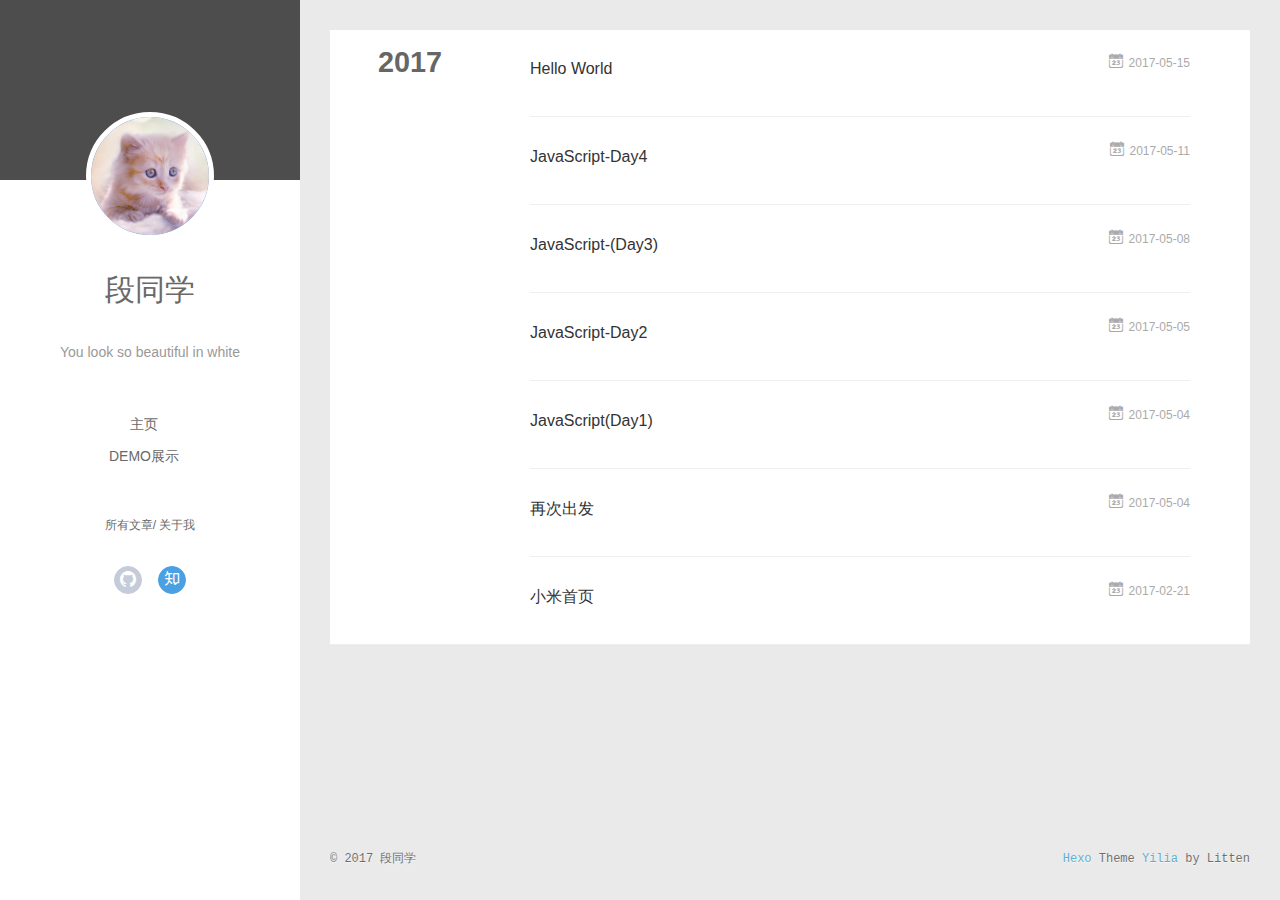
<file: archives/2017/index.html>
<!DOCTYPE html>
<html>
<head>
  <meta charset="utf-8">
  
  <meta name="renderer" content="webkit">
  <meta http-equiv="X-UA-Compatible" content="IE=edge" >
  <link rel="dns-prefetch" href="https://yoursite.com">
  <title>Archives: 2017 | 你好啊，那个谁</title>
  <meta name="viewport" content="width=device-width, initial-scale=1, maximum-scale=1">
  <meta property="og:type" content="website">
<meta property="og:title" content="你好啊，那个谁">
<meta property="og:url" content="https://yoursite.com/archives/2017/index.html">
<meta property="og:site_name" content="你好啊，那个谁">
<meta name="twitter:card" content="summary">
<meta name="twitter:title" content="你好啊，那个谁">
  
    <link rel="alternative" href="/atom.xml" title="你好啊，那个谁" type="application/atom+xml">
  
  
    <link rel="icon" href="/favicon.png">
  
  <link rel="stylesheet" type="text/css" href="/./main.2d7529.css">
  <style type="text/css">
  
    #container.show {
      background: linear-gradient(200deg,#a0cfe4,#e8c37e);
    }
  </style>
  

  

</head>

<body>
  <div id="container" q-class="show:isCtnShow">
    <canvas id="anm-canvas" class="anm-canvas"></canvas>
    <div class="left-col" q-class="show:isShow">
      
<div class="overlay" style="background: #4d4d4d"></div>
<div class="intrude-less">
	<header id="header" class="inner">
		<a href="/" class="profilepic">
			
			<img src="/assets/img/kitten.png" class="js-avatar show" >
			
		</a>
		<hgroup>
		  <h1 class="header-author"><a href="/">段同学</a></h1>
		</hgroup>
		
		<p class="header-subtitle">You look so beautiful in white</p>
		

		<nav class="header-menu">
			<ul>
			
				<li><a href="/">主页</a></li>
	        
				<li><a href="/Demo展示/">Demo展示</a></li>
	        
			</ul>
		</nav>
		<nav class="header-smart-menu">
    		
    			
    			<a q-on="click: openSlider(e, 'innerArchive')" href="javascript:void(0)">所有文章</a>
    			
            
    			
            
    			
    			<a q-on="click: openSlider(e, 'aboutme')" href="javascript:void(0)">关于我</a>
    			
            
		</nav>
		<nav class="header-nav">
			<div class="social">
				
					<a class="github" target="_blank" href="https://github.com/Duangengliang" title="github"><i class="icon-github"></i></a>
		        
					<a class="zhihu" target="_blank" href="https://www.zhihu.com/people/duan-duan-47-2/activities" title="zhihu"><i class="icon-zhihu"></i></a>
		        
			</div>
		</nav>
	</header>		
</div>

    </div>
    <div class="mid-col" q-class="show:isShow,hide:isShow|isFalse">
      
<nav id="mobile-nav">
  	<div class="overlay js-overlay" style="background: #4d4d4d"></div>
	<div class="btnctn js-mobile-btnctn">
  		<div class="slider-trigger list" q-on="click: openSlider(e)"><i class="icon icon-sort"></i></div>
	</div>
	<div class="intrude-less">
		<header id="header" class="inner">
			<div class="profilepic">
				<img src="/assets/img/kitten.png" class="js-avatar">
			</div>
			<hgroup>
			  <h1 class="header-author js-header-author">段同学</h1>
			</hgroup>
			
			<p class="header-subtitle"><i class="icon icon-quo-left"></i>You look so beautiful in white<i class="icon icon-quo-right"></i></p>
			
			
			
				
			
				
			
			
			
			<nav class="header-nav">
				<div class="social">
					
						<a class="github" target="_blank" href="https://github.com/Duangengliang" title="github"><i class="icon-github"></i></a>
			        
						<a class="zhihu" target="_blank" href="https://www.zhihu.com/people/duan-duan-47-2/activities" title="zhihu"><i class="icon-zhihu"></i></a>
			        
				</div>
			</nav>

			<nav class="header-menu js-header-menu">
				<ul style="width: 50%">
				
				
					<li style="width: 50%"><a href="/">主页</a></li>
		        
					<li style="width: 50%"><a href="/Demo展示/">Demo展示</a></li>
		        
				</ul>
			</nav>
		</header>				
	</div>
	<div class="mobile-mask" style="display:none" q-show="isShow"></div>
</nav>

      <div id="wrapper" class="body-wrap">
        <div class="menu-l">
          <div class="canvas-wrap">
            <canvas data-colors="#eaeaea" data-sectionHeight="100" data-contentId="js-content" id="myCanvas1" class="anm-canvas"></canvas>
          </div>
          <div id="js-content" class="content-ll">
            
  
  
    
    
      
      
      <section class="archives-wrap">
        <div class="archive-year-wrap">
          <a href="/archives/2017" class="archive-year">2017</a>
        </div>
        <div class="archives">
    
    <article class="archive-article archive-type-post">
  <div class="archive-article-inner">
    <header class="archive-article-header">
      	<div class="article-meta">
	      	<a href="/2017/05/15/hello-world/" class="archive-article-date">
  	<time datetime="2017-05-15T14:56:03.420Z" itemprop="datePublished"><i class="icon-calendar icon"></i>2017-05-15</time>
</a>
        </div>
    	 
  
    <h1 itemprop="name">
      <a class="archive-article-title" href="/2017/05/15/hello-world/">Hello World</a>
    </h1>
  

        <div class="article-info info-on-right">
          
          

        </div>
        <div class="clearfix"></div>
    </header>
  </div>
</article>
  
    
    
    <article class="archive-article archive-type-post">
  <div class="archive-article-inner">
    <header class="archive-article-header">
      	<div class="article-meta">
	      	<a href="/2017/05/11/JavaScript-Day4/" class="archive-article-date">
  	<time datetime="2017-05-11T12:30:12.000Z" itemprop="datePublished"><i class="icon-calendar icon"></i>2017-05-11</time>
</a>
        </div>
    	 
  
    <h1 itemprop="name">
      <a class="archive-article-title" href="/2017/05/11/JavaScript-Day4/">JavaScript-Day4</a>
    </h1>
  

        <div class="article-info info-on-right">
          
          

        </div>
        <div class="clearfix"></div>
    </header>
  </div>
</article>
  
    
    
    <article class="archive-article archive-type-post">
  <div class="archive-article-inner">
    <header class="archive-article-header">
      	<div class="article-meta">
	      	<a href="/2017/05/08/JavaScript-Day3/" class="archive-article-date">
  	<time datetime="2017-05-08T13:22:07.000Z" itemprop="datePublished"><i class="icon-calendar icon"></i>2017-05-08</time>
</a>
        </div>
    	 
  
    <h1 itemprop="name">
      <a class="archive-article-title" href="/2017/05/08/JavaScript-Day3/">JavaScript-(Day3)</a>
    </h1>
  

        <div class="article-info info-on-right">
          
          

        </div>
        <div class="clearfix"></div>
    </header>
  </div>
</article>
  
    
    
    <article class="archive-article archive-type-post">
  <div class="archive-article-inner">
    <header class="archive-article-header">
      	<div class="article-meta">
	      	<a href="/2017/05/05/JavaScript-Day2/" class="archive-article-date">
  	<time datetime="2017-05-05T13:02:58.000Z" itemprop="datePublished"><i class="icon-calendar icon"></i>2017-05-05</time>
</a>
        </div>
    	 
  
    <h1 itemprop="name">
      <a class="archive-article-title" href="/2017/05/05/JavaScript-Day2/">JavaScript-Day2</a>
    </h1>
  

        <div class="article-info info-on-right">
          
          

        </div>
        <div class="clearfix"></div>
    </header>
  </div>
</article>
  
    
    
    <article class="archive-article archive-type-post">
  <div class="archive-article-inner">
    <header class="archive-article-header">
      	<div class="article-meta">
	      	<a href="/2017/05/04/JavaScript-Day1/" class="archive-article-date">
  	<time datetime="2017-05-04T13:54:05.000Z" itemprop="datePublished"><i class="icon-calendar icon"></i>2017-05-04</time>
</a>
        </div>
    	 
  
    <h1 itemprop="name">
      <a class="archive-article-title" href="/2017/05/04/JavaScript-Day1/">JavaScript(Day1)</a>
    </h1>
  

        <div class="article-info info-on-right">
          
          

        </div>
        <div class="clearfix"></div>
    </header>
  </div>
</article>
  
    
    
    <article class="archive-article archive-type-post">
  <div class="archive-article-inner">
    <header class="archive-article-header">
      	<div class="article-meta">
	      	<a href="/2017/05/04/再次出发/" class="archive-article-date">
  	<time datetime="2017-05-04T13:07:15.000Z" itemprop="datePublished"><i class="icon-calendar icon"></i>2017-05-04</time>
</a>
        </div>
    	 
  
    <h1 itemprop="name">
      <a class="archive-article-title" href="/2017/05/04/再次出发/">再次出发</a>
    </h1>
  

        <div class="article-info info-on-right">
          
          

        </div>
        <div class="clearfix"></div>
    </header>
  </div>
</article>
  
    
    
    <article class="archive-article archive-type-post">
  <div class="archive-article-inner">
    <header class="archive-article-header">
      	<div class="article-meta">
	      	<a href="/2017/02/21/小米首页/" class="archive-article-date">
  	<time datetime="2017-02-21T03:50:44.000Z" itemprop="datePublished"><i class="icon-calendar icon"></i>2017-02-21</time>
</a>
        </div>
    	 
  
    <h1 itemprop="name">
      <a class="archive-article-title" href="/2017/02/21/小米首页/">小米首页</a>
    </h1>
  

        <div class="article-info info-on-right">
          
          

        </div>
        <div class="clearfix"></div>
    </header>
  </div>
</article>
  
  
    </div></section>
  

    


          </div>
        </div>
      </div>
      <footer id="footer">
  <div class="outer">
    <div id="footer-info">
    	<div class="footer-left">
    		&copy; 2017 段同学
    	</div>
      	<div class="footer-right">
      		<a href="http://hexo.io/" target="_blank">Hexo</a>  Theme <a href="https://github.com/litten/hexo-theme-yilia" target="_blank">Yilia</a> by Litten
      	</div>
    </div>
  </div>
</footer>
    </div>
    <script>
	var yiliaConfig = {
		mathjax: false,
		isHome: false,
		isPost: false,
		isArchive: true,
		isTag: false,
		isCategory: false,
		open_in_new: false,
		root: "/",
		innerArchive: true,
		showTags: false
	}
</script>

<script>!function(t){function n(r){if(e[r])return e[r].exports;var o=e[r]={exports:{},id:r,loaded:!1};return t[r].call(o.exports,o,o.exports,n),o.loaded=!0,o.exports}var e={};return n.m=t,n.c=e,n.p="./",n(0)}([function(t,n,e){"use strict";function r(t){return t&&t.__esModule?t:{default:t}}function o(t,n){var e=/\/|index.html/g;return t.replace(e,"")===n.replace(e,"")}function i(){for(var t=document.querySelectorAll(".js-header-menu li a"),n=window.location.pathname,e=0,r=t.length;e<r;e++){var i=t[e];o(n,i.getAttribute("href"))&&(0,d.default)(i,"active")}}function u(t){for(var n=t.offsetLeft,e=t.offsetParent;null!==e;)n+=e.offsetLeft,e=e.offsetParent;return n}function f(t){for(var n=t.offsetTop,e=t.offsetParent;null!==e;)n+=e.offsetTop,e=e.offsetParent;return n}function c(t,n,e,r,o){var i=u(t),c=f(t)-n;if(c-e<=o){var a=t.$newDom;a||(a=t.cloneNode(!0),(0,h.default)(t,a),t.$newDom=a,a.style.position="fixed",a.style.top=(e||c)+"px",a.style.left=i+"px",a.style.zIndex=r||2,a.style.width="100%",a.style.color="#fff"),a.style.visibility="visible",t.style.visibility="hidden"}else{t.style.visibility="visible";var s=t.$newDom;s&&(s.style.visibility="hidden")}}function a(){var t=document.querySelector(".js-overlay"),n=document.querySelector(".js-header-menu");c(t,document.body.scrollTop,-63,2,0),c(n,document.body.scrollTop,1,3,0)}function s(){document.querySelector("#container").addEventListener("scroll",function(t){a()}),window.addEventListener("scroll",function(t){a()}),a()}function l(){x.default.versions.mobile&&window.screen.width<800&&(i(),s())}var p=e(71),d=r(p),v=e(72),y=(r(v),e(84)),h=r(y),b=e(69),x=r(b),m=e(75),g=r(m),w=e(70);l(),(0,w.addLoadEvent)(function(){g.default.init()}),t.exports={}},function(t,n){var e=t.exports="undefined"!=typeof window&&window.Math==Math?window:"undefined"!=typeof self&&self.Math==Math?self:Function("return this")();"number"==typeof __g&&(__g=e)},function(t,n){var e={}.hasOwnProperty;t.exports=function(t,n){return e.call(t,n)}},function(t,n,e){var r=e(49),o=e(15);t.exports=function(t){return r(o(t))}},function(t,n,e){t.exports=!e(8)(function(){return 7!=Object.defineProperty({},"a",{get:function(){return 7}}).a})},function(t,n,e){var r=e(6),o=e(12);t.exports=e(4)?function(t,n,e){return r.f(t,n,o(1,e))}:function(t,n,e){return t[n]=e,t}},function(t,n,e){var r=e(10),o=e(30),i=e(24),u=Object.defineProperty;n.f=e(4)?Object.defineProperty:function(t,n,e){if(r(t),n=i(n,!0),r(e),o)try{return u(t,n,e)}catch(t){}if("get"in e||"set"in e)throw TypeError("Accessors not supported!");return"value"in e&&(t[n]=e.value),t}},function(t,n,e){var r=e(22)("wks"),o=e(13),i=e(1).Symbol,u="function"==typeof i,f=t.exports=function(t){return r[t]||(r[t]=u&&i[t]||(u?i:o)("Symbol."+t))};f.store=r},function(t,n){t.exports=function(t){try{return!!t()}catch(t){return!0}}},function(t,n,e){var r=e(35),o=e(16);t.exports=Object.keys||function(t){return r(t,o)}},function(t,n,e){var r=e(11);t.exports=function(t){if(!r(t))throw TypeError(t+" is not an object!");return t}},function(t,n){t.exports=function(t){return"object"==typeof t?null!==t:"function"==typeof t}},function(t,n){t.exports=function(t,n){return{enumerable:!(1&t),configurable:!(2&t),writable:!(4&t),value:n}}},function(t,n){var e=0,r=Math.random();t.exports=function(t){return"Symbol(".concat(void 0===t?"":t,")_",(++e+r).toString(36))}},function(t,n){var e=t.exports={version:"2.4.0"};"number"==typeof __e&&(__e=e)},function(t,n){t.exports=function(t){if(void 0==t)throw TypeError("Can't call method on  "+t);return t}},function(t,n){t.exports="constructor,hasOwnProperty,isPrototypeOf,propertyIsEnumerable,toLocaleString,toString,valueOf".split(",")},function(t,n){t.exports={}},function(t,n){t.exports=!0},function(t,n){n.f={}.propertyIsEnumerable},function(t,n,e){var r=e(6).f,o=e(2),i=e(7)("toStringTag");t.exports=function(t,n,e){t&&!o(t=e?t:t.prototype,i)&&r(t,i,{configurable:!0,value:n})}},function(t,n,e){var r=e(22)("keys"),o=e(13);t.exports=function(t){return r[t]||(r[t]=o(t))}},function(t,n,e){var r=e(1),o="__core-js_shared__",i=r[o]||(r[o]={});t.exports=function(t){return i[t]||(i[t]={})}},function(t,n){var e=Math.ceil,r=Math.floor;t.exports=function(t){return isNaN(t=+t)?0:(t>0?r:e)(t)}},function(t,n,e){var r=e(11);t.exports=function(t,n){if(!r(t))return t;var e,o;if(n&&"function"==typeof(e=t.toString)&&!r(o=e.call(t)))return o;if("function"==typeof(e=t.valueOf)&&!r(o=e.call(t)))return o;if(!n&&"function"==typeof(e=t.toString)&&!r(o=e.call(t)))return o;throw TypeError("Can't convert object to primitive value")}},function(t,n,e){var r=e(1),o=e(14),i=e(18),u=e(26),f=e(6).f;t.exports=function(t){var n=o.Symbol||(o.Symbol=i?{}:r.Symbol||{});"_"==t.charAt(0)||t in n||f(n,t,{value:u.f(t)})}},function(t,n,e){n.f=e(7)},function(t,n,e){var r=e(1),o=e(14),i=e(46),u=e(5),f="prototype",c=function(t,n,e){var a,s,l,p=t&c.F,d=t&c.G,v=t&c.S,y=t&c.P,h=t&c.B,b=t&c.W,x=d?o:o[n]||(o[n]={}),m=x[f],g=d?r:v?r[n]:(r[n]||{})[f];d&&(e=n);for(a in e)s=!p&&g&&void 0!==g[a],s&&a in x||(l=s?g[a]:e[a],x[a]=d&&"function"!=typeof g[a]?e[a]:h&&s?i(l,r):b&&g[a]==l?function(t){var n=function(n,e,r){if(this instanceof t){switch(arguments.length){case 0:return new t;case 1:return new t(n);case 2:return new t(n,e)}return new t(n,e,r)}return t.apply(this,arguments)};return n[f]=t[f],n}(l):y&&"function"==typeof l?i(Function.call,l):l,y&&((x.virtual||(x.virtual={}))[a]=l,t&c.R&&m&&!m[a]&&u(m,a,l)))};c.F=1,c.G=2,c.S=4,c.P=8,c.B=16,c.W=32,c.U=64,c.R=128,t.exports=c},function(t,n){var e={}.toString;t.exports=function(t){return e.call(t).slice(8,-1)}},function(t,n,e){var r=e(11),o=e(1).document,i=r(o)&&r(o.createElement);t.exports=function(t){return i?o.createElement(t):{}}},function(t,n,e){t.exports=!e(4)&&!e(8)(function(){return 7!=Object.defineProperty(e(29)("div"),"a",{get:function(){return 7}}).a})},function(t,n,e){"use strict";var r=e(18),o=e(27),i=e(36),u=e(5),f=e(2),c=e(17),a=e(51),s=e(20),l=e(58),p=e(7)("iterator"),d=!([].keys&&"next"in[].keys()),v="@@iterator",y="keys",h="values",b=function(){return this};t.exports=function(t,n,e,x,m,g,w){a(e,n,x);var O,S,_,j=function(t){if(!d&&t in A)return A[t];switch(t){case y:return function(){return new e(this,t)};case h:return function(){return new e(this,t)}}return function(){return new e(this,t)}},P=n+" Iterator",E=m==h,M=!1,A=t.prototype,T=A[p]||A[v]||m&&A[m],L=T||j(m),N=m?E?j("entries"):L:void 0,C="Array"==n?A.entries||T:T;if(C&&(_=l(C.call(new t)),_!==Object.prototype&&(s(_,P,!0),r||f(_,p)||u(_,p,b))),E&&T&&T.name!==h&&(M=!0,L=function(){return T.call(this)}),r&&!w||!d&&!M&&A[p]||u(A,p,L),c[n]=L,c[P]=b,m)if(O={values:E?L:j(h),keys:g?L:j(y),entries:N},w)for(S in O)S in A||i(A,S,O[S]);else o(o.P+o.F*(d||M),n,O);return O}},function(t,n,e){var r=e(10),o=e(55),i=e(16),u=e(21)("IE_PROTO"),f=function(){},c="prototype",a=function(){var t,n=e(29)("iframe"),r=i.length,o="<",u=">";for(n.style.display="none",e(48).appendChild(n),n.src="javascript:",t=n.contentWindow.document,t.open(),t.write(o+"script"+u+"document.F=Object"+o+"/script"+u),t.close(),a=t.F;r--;)delete a[c][i[r]];return a()};t.exports=Object.create||function(t,n){var e;return null!==t?(f[c]=r(t),e=new f,f[c]=null,e[u]=t):e=a(),void 0===n?e:o(e,n)}},function(t,n,e){var r=e(35),o=e(16).concat("length","prototype");n.f=Object.getOwnPropertyNames||function(t){return r(t,o)}},function(t,n){n.f=Object.getOwnPropertySymbols},function(t,n,e){var r=e(2),o=e(3),i=e(45)(!1),u=e(21)("IE_PROTO");t.exports=function(t,n){var e,f=o(t),c=0,a=[];for(e in f)e!=u&&r(f,e)&&a.push(e);for(;n.length>c;)r(f,e=n[c++])&&(~i(a,e)||a.push(e));return a}},function(t,n,e){t.exports=e(5)},function(t,n,e){var r=e(15);t.exports=function(t){return Object(r(t))}},function(t,n,e){t.exports={default:e(41),__esModule:!0}},function(t,n,e){t.exports={default:e(42),__esModule:!0}},function(t,n,e){"use strict";function r(t){return t&&t.__esModule?t:{default:t}}n.__esModule=!0;var o=e(39),i=r(o),u=e(38),f=r(u),c="function"==typeof f.default&&"symbol"==typeof i.default?function(t){return typeof t}:function(t){return t&&"function"==typeof f.default&&t.constructor===f.default&&t!==f.default.prototype?"symbol":typeof t};n.default="function"==typeof f.default&&"symbol"===c(i.default)?function(t){return"undefined"==typeof t?"undefined":c(t)}:function(t){return t&&"function"==typeof f.default&&t.constructor===f.default&&t!==f.default.prototype?"symbol":"undefined"==typeof t?"undefined":c(t)}},function(t,n,e){e(65),e(63),e(66),e(67),t.exports=e(14).Symbol},function(t,n,e){e(64),e(68),t.exports=e(26).f("iterator")},function(t,n){t.exports=function(t){if("function"!=typeof t)throw TypeError(t+" is not a function!");return t}},function(t,n){t.exports=function(){}},function(t,n,e){var r=e(3),o=e(61),i=e(60);t.exports=function(t){return function(n,e,u){var f,c=r(n),a=o(c.length),s=i(u,a);if(t&&e!=e){for(;a>s;)if(f=c[s++],f!=f)return!0}else for(;a>s;s++)if((t||s in c)&&c[s]===e)return t||s||0;return!t&&-1}}},function(t,n,e){var r=e(43);t.exports=function(t,n,e){if(r(t),void 0===n)return t;switch(e){case 1:return function(e){return t.call(n,e)};case 2:return function(e,r){return t.call(n,e,r)};case 3:return function(e,r,o){return t.call(n,e,r,o)}}return function(){return t.apply(n,arguments)}}},function(t,n,e){var r=e(9),o=e(34),i=e(19);t.exports=function(t){var n=r(t),e=o.f;if(e)for(var u,f=e(t),c=i.f,a=0;f.length>a;)c.call(t,u=f[a++])&&n.push(u);return n}},function(t,n,e){t.exports=e(1).document&&document.documentElement},function(t,n,e){var r=e(28);t.exports=Object("z").propertyIsEnumerable(0)?Object:function(t){return"String"==r(t)?t.split(""):Object(t)}},function(t,n,e){var r=e(28);t.exports=Array.isArray||function(t){return"Array"==r(t)}},function(t,n,e){"use strict";var r=e(32),o=e(12),i=e(20),u={};e(5)(u,e(7)("iterator"),function(){return this}),t.exports=function(t,n,e){t.prototype=r(u,{next:o(1,e)}),i(t,n+" Iterator")}},function(t,n){t.exports=function(t,n){return{value:n,done:!!t}}},function(t,n,e){var r=e(9),o=e(3);t.exports=function(t,n){for(var e,i=o(t),u=r(i),f=u.length,c=0;f>c;)if(i[e=u[c++]]===n)return e}},function(t,n,e){var r=e(13)("meta"),o=e(11),i=e(2),u=e(6).f,f=0,c=Object.isExtensible||function(){return!0},a=!e(8)(function(){return c(Object.preventExtensions({}))}),s=function(t){u(t,r,{value:{i:"O"+ ++f,w:{}}})},l=function(t,n){if(!o(t))return"symbol"==typeof t?t:("string"==typeof t?"S":"P")+t;if(!i(t,r)){if(!c(t))return"F";if(!n)return"E";s(t)}return t[r].i},p=function(t,n){if(!i(t,r)){if(!c(t))return!0;if(!n)return!1;s(t)}return t[r].w},d=function(t){return a&&v.NEED&&c(t)&&!i(t,r)&&s(t),t},v=t.exports={KEY:r,NEED:!1,fastKey:l,getWeak:p,onFreeze:d}},function(t,n,e){var r=e(6),o=e(10),i=e(9);t.exports=e(4)?Object.defineProperties:function(t,n){o(t);for(var e,u=i(n),f=u.length,c=0;f>c;)r.f(t,e=u[c++],n[e]);return t}},function(t,n,e){var r=e(19),o=e(12),i=e(3),u=e(24),f=e(2),c=e(30),a=Object.getOwnPropertyDescriptor;n.f=e(4)?a:function(t,n){if(t=i(t),n=u(n,!0),c)try{return a(t,n)}catch(t){}if(f(t,n))return o(!r.f.call(t,n),t[n])}},function(t,n,e){var r=e(3),o=e(33).f,i={}.toString,u="object"==typeof window&&window&&Object.getOwnPropertyNames?Object.getOwnPropertyNames(window):[],f=function(t){try{return o(t)}catch(t){return u.slice()}};t.exports.f=function(t){return u&&"[object Window]"==i.call(t)?f(t):o(r(t))}},function(t,n,e){var r=e(2),o=e(37),i=e(21)("IE_PROTO"),u=Object.prototype;t.exports=Object.getPrototypeOf||function(t){return t=o(t),r(t,i)?t[i]:"function"==typeof t.constructor&&t instanceof t.constructor?t.constructor.prototype:t instanceof Object?u:null}},function(t,n,e){var r=e(23),o=e(15);t.exports=function(t){return function(n,e){var i,u,f=String(o(n)),c=r(e),a=f.length;return c<0||c>=a?t?"":void 0:(i=f.charCodeAt(c),i<55296||i>56319||c+1===a||(u=f.charCodeAt(c+1))<56320||u>57343?t?f.charAt(c):i:t?f.slice(c,c+2):(i-55296<<10)+(u-56320)+65536)}}},function(t,n,e){var r=e(23),o=Math.max,i=Math.min;t.exports=function(t,n){return t=r(t),t<0?o(t+n,0):i(t,n)}},function(t,n,e){var r=e(23),o=Math.min;t.exports=function(t){return t>0?o(r(t),9007199254740991):0}},function(t,n,e){"use strict";var r=e(44),o=e(52),i=e(17),u=e(3);t.exports=e(31)(Array,"Array",function(t,n){this._t=u(t),this._i=0,this._k=n},function(){var t=this._t,n=this._k,e=this._i++;return!t||e>=t.length?(this._t=void 0,o(1)):"keys"==n?o(0,e):"values"==n?o(0,t[e]):o(0,[e,t[e]])},"values"),i.Arguments=i.Array,r("keys"),r("values"),r("entries")},function(t,n){},function(t,n,e){"use strict";var r=e(59)(!0);e(31)(String,"String",function(t){this._t=String(t),this._i=0},function(){var t,n=this._t,e=this._i;return e>=n.length?{value:void 0,done:!0}:(t=r(n,e),this._i+=t.length,{value:t,done:!1})})},function(t,n,e){"use strict";var r=e(1),o=e(2),i=e(4),u=e(27),f=e(36),c=e(54).KEY,a=e(8),s=e(22),l=e(20),p=e(13),d=e(7),v=e(26),y=e(25),h=e(53),b=e(47),x=e(50),m=e(10),g=e(3),w=e(24),O=e(12),S=e(32),_=e(57),j=e(56),P=e(6),E=e(9),M=j.f,A=P.f,T=_.f,L=r.Symbol,N=r.JSON,C=N&&N.stringify,k="prototype",F=d("_hidden"),q=d("toPrimitive"),I={}.propertyIsEnumerable,B=s("symbol-registry"),D=s("symbols"),W=s("op-symbols"),H=Object[k],K="function"==typeof L,R=r.QObject,J=!R||!R[k]||!R[k].findChild,U=i&&a(function(){return 7!=S(A({},"a",{get:function(){return A(this,"a",{value:7}).a}})).a})?function(t,n,e){var r=M(H,n);r&&delete H[n],A(t,n,e),r&&t!==H&&A(H,n,r)}:A,G=function(t){var n=D[t]=S(L[k]);return n._k=t,n},$=K&&"symbol"==typeof L.iterator?function(t){return"symbol"==typeof t}:function(t){return t instanceof L},z=function(t,n,e){return t===H&&z(W,n,e),m(t),n=w(n,!0),m(e),o(D,n)?(e.enumerable?(o(t,F)&&t[F][n]&&(t[F][n]=!1),e=S(e,{enumerable:O(0,!1)})):(o(t,F)||A(t,F,O(1,{})),t[F][n]=!0),U(t,n,e)):A(t,n,e)},Y=function(t,n){m(t);for(var e,r=b(n=g(n)),o=0,i=r.length;i>o;)z(t,e=r[o++],n[e]);return t},Q=function(t,n){return void 0===n?S(t):Y(S(t),n)},X=function(t){var n=I.call(this,t=w(t,!0));return!(this===H&&o(D,t)&&!o(W,t))&&(!(n||!o(this,t)||!o(D,t)||o(this,F)&&this[F][t])||n)},V=function(t,n){if(t=g(t),n=w(n,!0),t!==H||!o(D,n)||o(W,n)){var e=M(t,n);return!e||!o(D,n)||o(t,F)&&t[F][n]||(e.enumerable=!0),e}},Z=function(t){for(var n,e=T(g(t)),r=[],i=0;e.length>i;)o(D,n=e[i++])||n==F||n==c||r.push(n);return r},tt=function(t){for(var n,e=t===H,r=T(e?W:g(t)),i=[],u=0;r.length>u;)!o(D,n=r[u++])||e&&!o(H,n)||i.push(D[n]);return i};K||(L=function(){if(this instanceof L)throw TypeError("Symbol is not a constructor!");var t=p(arguments.length>0?arguments[0]:void 0),n=function(e){this===H&&n.call(W,e),o(this,F)&&o(this[F],t)&&(this[F][t]=!1),U(this,t,O(1,e))};return i&&J&&U(H,t,{configurable:!0,set:n}),G(t)},f(L[k],"toString",function(){return this._k}),j.f=V,P.f=z,e(33).f=_.f=Z,e(19).f=X,e(34).f=tt,i&&!e(18)&&f(H,"propertyIsEnumerable",X,!0),v.f=function(t){return G(d(t))}),u(u.G+u.W+u.F*!K,{Symbol:L});for(var nt="hasInstance,isConcatSpreadable,iterator,match,replace,search,species,split,toPrimitive,toStringTag,unscopables".split(","),et=0;nt.length>et;)d(nt[et++]);for(var nt=E(d.store),et=0;nt.length>et;)y(nt[et++]);u(u.S+u.F*!K,"Symbol",{for:function(t){return o(B,t+="")?B[t]:B[t]=L(t)},keyFor:function(t){if($(t))return h(B,t);throw TypeError(t+" is not a symbol!")},useSetter:function(){J=!0},useSimple:function(){J=!1}}),u(u.S+u.F*!K,"Object",{create:Q,defineProperty:z,defineProperties:Y,getOwnPropertyDescriptor:V,getOwnPropertyNames:Z,getOwnPropertySymbols:tt}),N&&u(u.S+u.F*(!K||a(function(){var t=L();return"[null]"!=C([t])||"{}"!=C({a:t})||"{}"!=C(Object(t))})),"JSON",{stringify:function(t){if(void 0!==t&&!$(t)){for(var n,e,r=[t],o=1;arguments.length>o;)r.push(arguments[o++]);return n=r[1],"function"==typeof n&&(e=n),!e&&x(n)||(n=function(t,n){if(e&&(n=e.call(this,t,n)),!$(n))return n}),r[1]=n,C.apply(N,r)}}}),L[k][q]||e(5)(L[k],q,L[k].valueOf),l(L,"Symbol"),l(Math,"Math",!0),l(r.JSON,"JSON",!0)},function(t,n,e){e(25)("asyncIterator")},function(t,n,e){e(25)("observable")},function(t,n,e){e(62);for(var r=e(1),o=e(5),i=e(17),u=e(7)("toStringTag"),f=["NodeList","DOMTokenList","MediaList","StyleSheetList","CSSRuleList"],c=0;c<5;c++){var a=f[c],s=r[a],l=s&&s.prototype;l&&!l[u]&&o(l,u,a),i[a]=i.Array}},function(t,n){"use strict";var e={versions:function(){var t=window.navigator.userAgent;return{trident:t.indexOf("Trident")>-1,presto:t.indexOf("Presto")>-1,webKit:t.indexOf("AppleWebKit")>-1,gecko:t.indexOf("Gecko")>-1&&t.indexOf("KHTML")==-1,mobile:!!t.match(/AppleWebKit.*Mobile.*/),ios:!!t.match(/\(i[^;]+;( U;)? CPU.+Mac OS X/),android:t.indexOf("Android")>-1||t.indexOf("Linux")>-1,iPhone:t.indexOf("iPhone")>-1||t.indexOf("Mac")>-1,iPad:t.indexOf("iPad")>-1,webApp:t.indexOf("Safari")==-1,weixin:t.indexOf("MicroMessenger")==-1}}()};t.exports=e},function(t,n,e){"use strict";function r(t){return t&&t.__esModule?t:{default:t}}var o=e(40),i=r(o),u=function(){function t(t,n,e){return n||e?String.fromCharCode(n||e):o[t]||t}function n(t){return l[t]}var e=/&quot;|&lt;|&gt;|&amp;|&nbsp;|&apos;|&#(\d+);|&#(\d+)/g,r=/['<> "&]/g,o={"&quot;":'"',"&lt;":"<","&gt;":">","&amp;":"&","&nbsp;":" "},f=/\u00a0/g,c=/<br\s*\/?>/gi,a=/\r?\n/g,s=/\s/g,l={};for(var p in o)l[o[p]]=p;return o["&apos;"]="'",l["'"]="&#39;",{encode:function(t){return t?(""+t).replace(r,n).replace(a,"<br/>").replace(s,"&nbsp;"):""},decode:function(n){return n?(""+n).replace(c,"\n").replace(e,t).replace(f," "):""},encodeBase16:function(t){if(!t)return t;t+="";for(var n=[],e=0,r=t.length;r>e;e++)n.push(t.charCodeAt(e).toString(16).toUpperCase());return n.join("")},encodeBase16forJSON:function(t){if(!t)return t;t=t.replace(/[\u4E00-\u9FBF]/gi,function(t){return escape(t).replace("%u","\\u")});for(var n=[],e=0,r=t.length;r>e;e++)n.push(t.charCodeAt(e).toString(16).toUpperCase());return n.join("")},decodeBase16:function(t){if(!t)return t;t+="";for(var n=[],e=0,r=t.length;r>e;e+=2)n.push(String.fromCharCode("0x"+t.slice(e,e+2)));return n.join("")},encodeObject:function(t){if(t instanceof Array)for(var n=0,e=t.length;e>n;n++)t[n]=u.encodeObject(t[n]);else if("object"==("undefined"==typeof t?"undefined":(0,i.default)(t)))for(var r in t)t[r]=u.encodeObject(t[r]);else if("string"==typeof t)return u.encode(t);return t},loadScript:function(t){var n=document.createElement("script");document.getElementsByTagName("body")[0].appendChild(n),n.setAttribute("src",t)},addLoadEvent:function(t){var n=window.onload;"function"!=typeof window.onload?window.onload=t:window.onload=function(){n(),t()}}}}();t.exports=u},function(t,n){function e(t,n){t.classList?t.classList.add(n):t.className+=" "+n}t.exports=e},function(t,n){function e(t,n){if(t.classList)t.classList.remove(n);else{var e=new RegExp("(^|\\b)"+n.split(" ").join("|")+"(\\b|$)","gi");t.className=t.className.replace(e," ")}}t.exports=e},,,function(t,n){"use strict";function e(){var t=document.querySelector("#page-nav");if(t&&!document.querySelector("#page-nav .extend.prev")&&(t.innerHTML='<a class="extend prev disabled" rel="prev">&laquo; Prev</a>'+t.innerHTML),t&&!document.querySelector("#page-nav .extend.next")&&(t.innerHTML=t.innerHTML+'<a class="extend next disabled" rel="next">Next &raquo;</a>'),yiliaConfig&&yiliaConfig.open_in_new){var n=document.querySelectorAll(".article-entry a:not(.article-more-a)");n.forEach(function(t){t.setAttribute("target","_blank")})}var e=document.querySelector("#js-aboutme");e&&0!==e.length&&(e.innerHTML=e.innerText)}t.exports={init:e}},,,,,,,,,function(t,n){function e(t,n){if("string"==typeof n)return t.insertAdjacentHTML("afterend",n);var e=t.nextSibling;return e?t.parentNode.insertBefore(n,e):t.parentNode.appendChild(n)}t.exports=e}])</script><script src="/./main.2d7529.js"></script><script>!function(){var e=function(e){var t=document.createElement("script");document.getElementsByTagName("body")[0].appendChild(t),t.setAttribute("src",e)};e("/slider.885efe.js")}()</script>


    
<div class="tools-col" q-class="show:isShow,hide:isShow|isFalse" q-on="click:stop(e)">
  <div class="tools-nav header-menu">
    
    
      
      
      
    
      
    
      
      
      
    
    

    <ul style="width: 70%">
    
    
      
      <li style="width: 50%" q-on="click: openSlider(e, 'innerArchive')"><a href="javascript:void(0)" q-class="active:innerArchive">所有文章</a></li>
      
        
      
        
      
      <li style="width: 50%" q-on="click: openSlider(e, 'aboutme')"><a href="javascript:void(0)" q-class="active:aboutme">关于我</a></li>
      
        
    </ul>
  </div>
  <div class="tools-wrap">
    
    	<section class="tools-section tools-section-all" q-show="innerArchive">
        <div class="search-wrap">
          <input class="search-ipt" q-model="search" type="text" placeholder="find something…">
          <i class="icon-search icon" q-show="search|isEmptyStr"></i>
          <i class="icon-close icon" q-show="search|isNotEmptyStr" q-on="click:clearChose(e)"></i>
        </div>
        <div class="widget tagcloud search-tag">
          <p class="search-tag-wording">tag:</p>
          <label class="search-switch">
            <input type="checkbox" q-on="click:toggleTag(e)" q-attr="checked:showTags">
          </label>
          <ul class="article-tag-list" q-show="showTags">
            
            <div class="clearfix"></div>
          </ul>
        </div>
        <ul class="search-ul">
          <p q-show="jsonFail" style="padding: 20px; font-size: 12px;">
            缺失模块。<br/>1、在博客根目录（注意不是yilia根目录）执行以下命令：<br/> npm i hexo-generator-json-content --save<br/><br/>
            2、在根目录_config.yml里添加配置：
<pre style="font-size: 12px;" q-show="jsonFail">
  jsonContent:
    meta: false
    pages: false
    posts:
      title: true
      date: true
      path: true
      text: true
      raw: false
      content: false
      slug: false
      updated: false
      comments: false
      link: false
      permalink: false
      excerpt: false
      categories: false
      tags: true
</pre>
          </p>
          <li class="search-li" q-repeat="items" q-show="isShow">
            <a q-attr="href:path|urlformat" class="search-title"><i class="icon-quo-left icon"></i><span q-text="title"></span></a>
            <p class="search-time">
              <i class="icon-calendar icon"></i>
              <span q-text="date|dateformat"></span>
            </p>
            <p class="search-tag">
              <i class="icon-price-tags icon"></i>
              <span q-repeat="tags" q-on="click:choseTag(e, name)" q-text="name|tagformat"></span>
            </p>
          </li>
        </ul>
    	</section>
    

    

    
    	<section class="tools-section tools-section-me" q-show="aboutme">
  	  	
  	  		<div class="aboutme-wrap" id="js-aboutme">前食品汪&lt;br&gt;&lt;br&gt;要变成猿的男人&lt;br&gt;&lt;br&gt;HTML CSS jQuery JavaScript&lt;br&gt;&lt;br&gt;dota2鱼塘6号位选手</div>
  	  	
    	</section>
    
  </div>
  
</div>
    <!-- Root element of PhotoSwipe. Must have class pswp. -->
<div class="pswp" tabindex="-1" role="dialog" aria-hidden="true">

    <!-- Background of PhotoSwipe. 
         It's a separate element as animating opacity is faster than rgba(). -->
    <div class="pswp__bg"></div>

    <!-- Slides wrapper with overflow:hidden. -->
    <div class="pswp__scroll-wrap">

        <!-- Container that holds slides. 
            PhotoSwipe keeps only 3 of them in the DOM to save memory.
            Don't modify these 3 pswp__item elements, data is added later on. -->
        <div class="pswp__container">
            <div class="pswp__item"></div>
            <div class="pswp__item"></div>
            <div class="pswp__item"></div>
        </div>

        <!-- Default (PhotoSwipeUI_Default) interface on top of sliding area. Can be changed. -->
        <div class="pswp__ui pswp__ui--hidden">

            <div class="pswp__top-bar">

                <!--  Controls are self-explanatory. Order can be changed. -->

                <div class="pswp__counter"></div>

                <button class="pswp__button pswp__button--close" title="Close (Esc)"></button>

                <button class="pswp__button pswp__button--share" style="display:none" title="Share"></button>

                <button class="pswp__button pswp__button--fs" title="Toggle fullscreen"></button>

                <button class="pswp__button pswp__button--zoom" title="Zoom in/out"></button>

                <!-- Preloader demo http://codepen.io/dimsemenov/pen/yyBWoR -->
                <!-- element will get class pswp__preloader--active when preloader is running -->
                <div class="pswp__preloader">
                    <div class="pswp__preloader__icn">
                      <div class="pswp__preloader__cut">
                        <div class="pswp__preloader__donut"></div>
                      </div>
                    </div>
                </div>
            </div>

            <div class="pswp__share-modal pswp__share-modal--hidden pswp__single-tap">
                <div class="pswp__share-tooltip"></div> 
            </div>

            <button class="pswp__button pswp__button--arrow--left" title="Previous (arrow left)">
            </button>

            <button class="pswp__button pswp__button--arrow--right" title="Next (arrow right)">
            </button>

            <div class="pswp__caption">
                <div class="pswp__caption__center"></div>
            </div>

        </div>

    </div>

</div>
  </div>
</body>
</html>
</file>
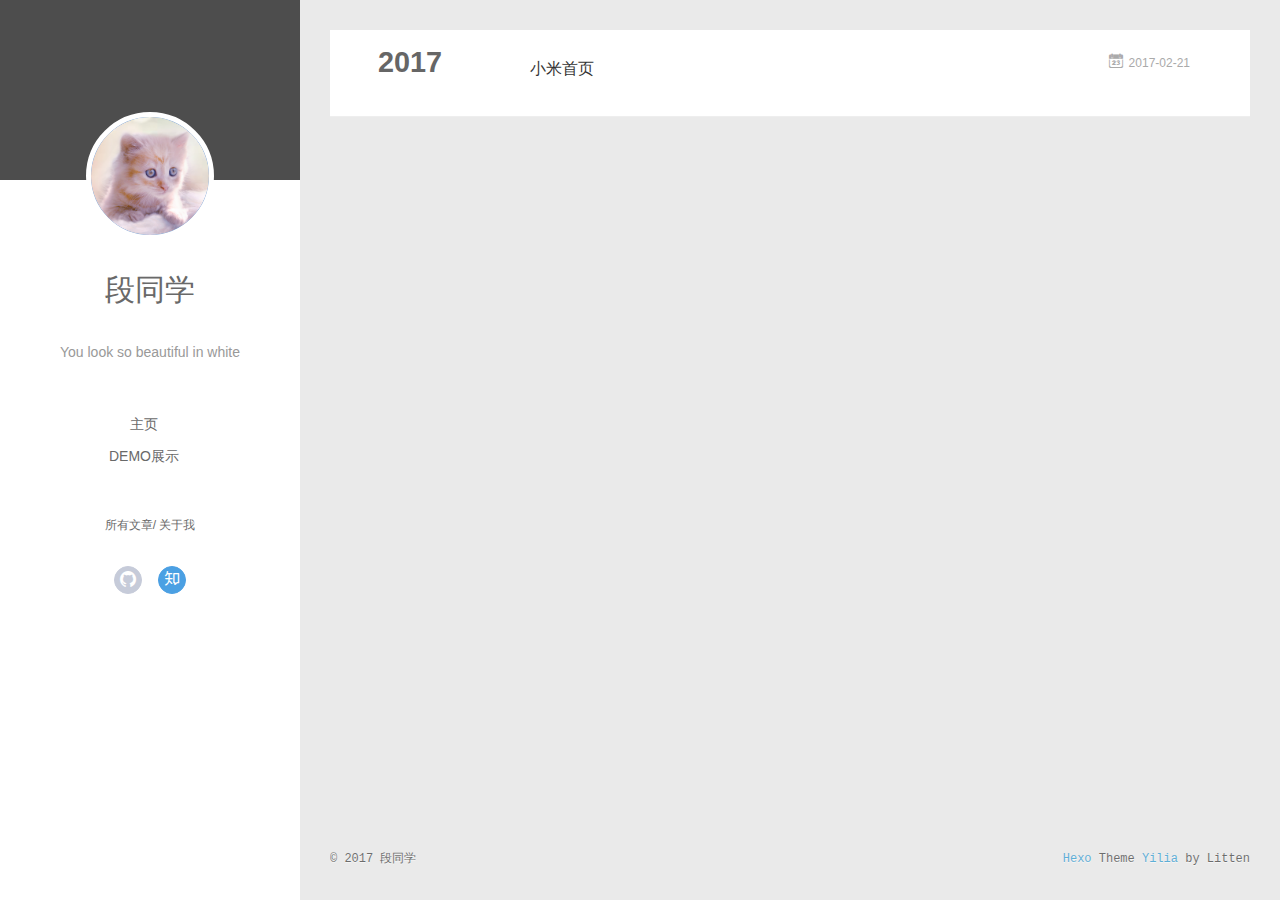
<file: archives/2017/02/index.html>
<!DOCTYPE html>
<html>
<head>
  <meta charset="utf-8">
  
  <meta name="renderer" content="webkit">
  <meta http-equiv="X-UA-Compatible" content="IE=edge" >
  <link rel="dns-prefetch" href="https://yoursite.com">
  <title>Archives: 2017/2 | 你好啊，那个谁</title>
  <meta name="viewport" content="width=device-width, initial-scale=1, maximum-scale=1">
  <meta property="og:type" content="website">
<meta property="og:title" content="你好啊，那个谁">
<meta property="og:url" content="https://yoursite.com/archives/2017/02/index.html">
<meta property="og:site_name" content="你好啊，那个谁">
<meta name="twitter:card" content="summary">
<meta name="twitter:title" content="你好啊，那个谁">
  
    <link rel="alternative" href="/atom.xml" title="你好啊，那个谁" type="application/atom+xml">
  
  
    <link rel="icon" href="/favicon.png">
  
  <link rel="stylesheet" type="text/css" href="/./main.2d7529.css">
  <style type="text/css">
  
    #container.show {
      background: linear-gradient(200deg,#a0cfe4,#e8c37e);
    }
  </style>
  

  

</head>

<body>
  <div id="container" q-class="show:isCtnShow">
    <canvas id="anm-canvas" class="anm-canvas"></canvas>
    <div class="left-col" q-class="show:isShow">
      
<div class="overlay" style="background: #4d4d4d"></div>
<div class="intrude-less">
	<header id="header" class="inner">
		<a href="/" class="profilepic">
			
			<img src="/assets/img/kitten.png" class="js-avatar show" >
			
		</a>
		<hgroup>
		  <h1 class="header-author"><a href="/">段同学</a></h1>
		</hgroup>
		
		<p class="header-subtitle">You look so beautiful in white</p>
		

		<nav class="header-menu">
			<ul>
			
				<li><a href="/">主页</a></li>
	        
				<li><a href="/Demo展示/">Demo展示</a></li>
	        
			</ul>
		</nav>
		<nav class="header-smart-menu">
    		
    			
    			<a q-on="click: openSlider(e, 'innerArchive')" href="javascript:void(0)">所有文章</a>
    			
            
    			
            
    			
    			<a q-on="click: openSlider(e, 'aboutme')" href="javascript:void(0)">关于我</a>
    			
            
		</nav>
		<nav class="header-nav">
			<div class="social">
				
					<a class="github" target="_blank" href="https://github.com/Duangengliang" title="github"><i class="icon-github"></i></a>
		        
					<a class="zhihu" target="_blank" href="https://www.zhihu.com/people/duan-duan-47-2/activities" title="zhihu"><i class="icon-zhihu"></i></a>
		        
			</div>
		</nav>
	</header>		
</div>

    </div>
    <div class="mid-col" q-class="show:isShow,hide:isShow|isFalse">
      
<nav id="mobile-nav">
  	<div class="overlay js-overlay" style="background: #4d4d4d"></div>
	<div class="btnctn js-mobile-btnctn">
  		<div class="slider-trigger list" q-on="click: openSlider(e)"><i class="icon icon-sort"></i></div>
	</div>
	<div class="intrude-less">
		<header id="header" class="inner">
			<div class="profilepic">
				<img src="/assets/img/kitten.png" class="js-avatar">
			</div>
			<hgroup>
			  <h1 class="header-author js-header-author">段同学</h1>
			</hgroup>
			
			<p class="header-subtitle"><i class="icon icon-quo-left"></i>You look so beautiful in white<i class="icon icon-quo-right"></i></p>
			
			
			
				
			
				
			
			
			
			<nav class="header-nav">
				<div class="social">
					
						<a class="github" target="_blank" href="https://github.com/Duangengliang" title="github"><i class="icon-github"></i></a>
			        
						<a class="zhihu" target="_blank" href="https://www.zhihu.com/people/duan-duan-47-2/activities" title="zhihu"><i class="icon-zhihu"></i></a>
			        
				</div>
			</nav>

			<nav class="header-menu js-header-menu">
				<ul style="width: 50%">
				
				
					<li style="width: 50%"><a href="/">主页</a></li>
		        
					<li style="width: 50%"><a href="/Demo展示/">Demo展示</a></li>
		        
				</ul>
			</nav>
		</header>				
	</div>
	<div class="mobile-mask" style="display:none" q-show="isShow"></div>
</nav>

      <div id="wrapper" class="body-wrap">
        <div class="menu-l">
          <div class="canvas-wrap">
            <canvas data-colors="#eaeaea" data-sectionHeight="100" data-contentId="js-content" id="myCanvas1" class="anm-canvas"></canvas>
          </div>
          <div id="js-content" class="content-ll">
            
  
  
    
    
      
      
      <section class="archives-wrap">
        <div class="archive-year-wrap">
          <a href="/archives/2017" class="archive-year">2017</a>
        </div>
        <div class="archives">
    
    <article class="archive-article archive-type-post">
  <div class="archive-article-inner">
    <header class="archive-article-header">
      	<div class="article-meta">
	      	<a href="/2017/02/21/小米首页/" class="archive-article-date">
  	<time datetime="2017-02-21T03:50:44.000Z" itemprop="datePublished"><i class="icon-calendar icon"></i>2017-02-21</time>
</a>
        </div>
    	 
  
    <h1 itemprop="name">
      <a class="archive-article-title" href="/2017/02/21/小米首页/">小米首页</a>
    </h1>
  

        <div class="article-info info-on-right">
          
          

        </div>
        <div class="clearfix"></div>
    </header>
  </div>
</article>
  
  
    </div></section>
  

    


          </div>
        </div>
      </div>
      <footer id="footer">
  <div class="outer">
    <div id="footer-info">
    	<div class="footer-left">
    		&copy; 2017 段同学
    	</div>
      	<div class="footer-right">
      		<a href="http://hexo.io/" target="_blank">Hexo</a>  Theme <a href="https://github.com/litten/hexo-theme-yilia" target="_blank">Yilia</a> by Litten
      	</div>
    </div>
  </div>
</footer>
    </div>
    <script>
	var yiliaConfig = {
		mathjax: false,
		isHome: false,
		isPost: false,
		isArchive: true,
		isTag: false,
		isCategory: false,
		open_in_new: false,
		root: "/",
		innerArchive: true,
		showTags: false
	}
</script>

<script>!function(t){function n(r){if(e[r])return e[r].exports;var o=e[r]={exports:{},id:r,loaded:!1};return t[r].call(o.exports,o,o.exports,n),o.loaded=!0,o.exports}var e={};return n.m=t,n.c=e,n.p="./",n(0)}([function(t,n,e){"use strict";function r(t){return t&&t.__esModule?t:{default:t}}function o(t,n){var e=/\/|index.html/g;return t.replace(e,"")===n.replace(e,"")}function i(){for(var t=document.querySelectorAll(".js-header-menu li a"),n=window.location.pathname,e=0,r=t.length;e<r;e++){var i=t[e];o(n,i.getAttribute("href"))&&(0,d.default)(i,"active")}}function u(t){for(var n=t.offsetLeft,e=t.offsetParent;null!==e;)n+=e.offsetLeft,e=e.offsetParent;return n}function f(t){for(var n=t.offsetTop,e=t.offsetParent;null!==e;)n+=e.offsetTop,e=e.offsetParent;return n}function c(t,n,e,r,o){var i=u(t),c=f(t)-n;if(c-e<=o){var a=t.$newDom;a||(a=t.cloneNode(!0),(0,h.default)(t,a),t.$newDom=a,a.style.position="fixed",a.style.top=(e||c)+"px",a.style.left=i+"px",a.style.zIndex=r||2,a.style.width="100%",a.style.color="#fff"),a.style.visibility="visible",t.style.visibility="hidden"}else{t.style.visibility="visible";var s=t.$newDom;s&&(s.style.visibility="hidden")}}function a(){var t=document.querySelector(".js-overlay"),n=document.querySelector(".js-header-menu");c(t,document.body.scrollTop,-63,2,0),c(n,document.body.scrollTop,1,3,0)}function s(){document.querySelector("#container").addEventListener("scroll",function(t){a()}),window.addEventListener("scroll",function(t){a()}),a()}function l(){x.default.versions.mobile&&window.screen.width<800&&(i(),s())}var p=e(71),d=r(p),v=e(72),y=(r(v),e(84)),h=r(y),b=e(69),x=r(b),m=e(75),g=r(m),w=e(70);l(),(0,w.addLoadEvent)(function(){g.default.init()}),t.exports={}},function(t,n){var e=t.exports="undefined"!=typeof window&&window.Math==Math?window:"undefined"!=typeof self&&self.Math==Math?self:Function("return this")();"number"==typeof __g&&(__g=e)},function(t,n){var e={}.hasOwnProperty;t.exports=function(t,n){return e.call(t,n)}},function(t,n,e){var r=e(49),o=e(15);t.exports=function(t){return r(o(t))}},function(t,n,e){t.exports=!e(8)(function(){return 7!=Object.defineProperty({},"a",{get:function(){return 7}}).a})},function(t,n,e){var r=e(6),o=e(12);t.exports=e(4)?function(t,n,e){return r.f(t,n,o(1,e))}:function(t,n,e){return t[n]=e,t}},function(t,n,e){var r=e(10),o=e(30),i=e(24),u=Object.defineProperty;n.f=e(4)?Object.defineProperty:function(t,n,e){if(r(t),n=i(n,!0),r(e),o)try{return u(t,n,e)}catch(t){}if("get"in e||"set"in e)throw TypeError("Accessors not supported!");return"value"in e&&(t[n]=e.value),t}},function(t,n,e){var r=e(22)("wks"),o=e(13),i=e(1).Symbol,u="function"==typeof i,f=t.exports=function(t){return r[t]||(r[t]=u&&i[t]||(u?i:o)("Symbol."+t))};f.store=r},function(t,n){t.exports=function(t){try{return!!t()}catch(t){return!0}}},function(t,n,e){var r=e(35),o=e(16);t.exports=Object.keys||function(t){return r(t,o)}},function(t,n,e){var r=e(11);t.exports=function(t){if(!r(t))throw TypeError(t+" is not an object!");return t}},function(t,n){t.exports=function(t){return"object"==typeof t?null!==t:"function"==typeof t}},function(t,n){t.exports=function(t,n){return{enumerable:!(1&t),configurable:!(2&t),writable:!(4&t),value:n}}},function(t,n){var e=0,r=Math.random();t.exports=function(t){return"Symbol(".concat(void 0===t?"":t,")_",(++e+r).toString(36))}},function(t,n){var e=t.exports={version:"2.4.0"};"number"==typeof __e&&(__e=e)},function(t,n){t.exports=function(t){if(void 0==t)throw TypeError("Can't call method on  "+t);return t}},function(t,n){t.exports="constructor,hasOwnProperty,isPrototypeOf,propertyIsEnumerable,toLocaleString,toString,valueOf".split(",")},function(t,n){t.exports={}},function(t,n){t.exports=!0},function(t,n){n.f={}.propertyIsEnumerable},function(t,n,e){var r=e(6).f,o=e(2),i=e(7)("toStringTag");t.exports=function(t,n,e){t&&!o(t=e?t:t.prototype,i)&&r(t,i,{configurable:!0,value:n})}},function(t,n,e){var r=e(22)("keys"),o=e(13);t.exports=function(t){return r[t]||(r[t]=o(t))}},function(t,n,e){var r=e(1),o="__core-js_shared__",i=r[o]||(r[o]={});t.exports=function(t){return i[t]||(i[t]={})}},function(t,n){var e=Math.ceil,r=Math.floor;t.exports=function(t){return isNaN(t=+t)?0:(t>0?r:e)(t)}},function(t,n,e){var r=e(11);t.exports=function(t,n){if(!r(t))return t;var e,o;if(n&&"function"==typeof(e=t.toString)&&!r(o=e.call(t)))return o;if("function"==typeof(e=t.valueOf)&&!r(o=e.call(t)))return o;if(!n&&"function"==typeof(e=t.toString)&&!r(o=e.call(t)))return o;throw TypeError("Can't convert object to primitive value")}},function(t,n,e){var r=e(1),o=e(14),i=e(18),u=e(26),f=e(6).f;t.exports=function(t){var n=o.Symbol||(o.Symbol=i?{}:r.Symbol||{});"_"==t.charAt(0)||t in n||f(n,t,{value:u.f(t)})}},function(t,n,e){n.f=e(7)},function(t,n,e){var r=e(1),o=e(14),i=e(46),u=e(5),f="prototype",c=function(t,n,e){var a,s,l,p=t&c.F,d=t&c.G,v=t&c.S,y=t&c.P,h=t&c.B,b=t&c.W,x=d?o:o[n]||(o[n]={}),m=x[f],g=d?r:v?r[n]:(r[n]||{})[f];d&&(e=n);for(a in e)s=!p&&g&&void 0!==g[a],s&&a in x||(l=s?g[a]:e[a],x[a]=d&&"function"!=typeof g[a]?e[a]:h&&s?i(l,r):b&&g[a]==l?function(t){var n=function(n,e,r){if(this instanceof t){switch(arguments.length){case 0:return new t;case 1:return new t(n);case 2:return new t(n,e)}return new t(n,e,r)}return t.apply(this,arguments)};return n[f]=t[f],n}(l):y&&"function"==typeof l?i(Function.call,l):l,y&&((x.virtual||(x.virtual={}))[a]=l,t&c.R&&m&&!m[a]&&u(m,a,l)))};c.F=1,c.G=2,c.S=4,c.P=8,c.B=16,c.W=32,c.U=64,c.R=128,t.exports=c},function(t,n){var e={}.toString;t.exports=function(t){return e.call(t).slice(8,-1)}},function(t,n,e){var r=e(11),o=e(1).document,i=r(o)&&r(o.createElement);t.exports=function(t){return i?o.createElement(t):{}}},function(t,n,e){t.exports=!e(4)&&!e(8)(function(){return 7!=Object.defineProperty(e(29)("div"),"a",{get:function(){return 7}}).a})},function(t,n,e){"use strict";var r=e(18),o=e(27),i=e(36),u=e(5),f=e(2),c=e(17),a=e(51),s=e(20),l=e(58),p=e(7)("iterator"),d=!([].keys&&"next"in[].keys()),v="@@iterator",y="keys",h="values",b=function(){return this};t.exports=function(t,n,e,x,m,g,w){a(e,n,x);var O,S,_,j=function(t){if(!d&&t in A)return A[t];switch(t){case y:return function(){return new e(this,t)};case h:return function(){return new e(this,t)}}return function(){return new e(this,t)}},P=n+" Iterator",E=m==h,M=!1,A=t.prototype,T=A[p]||A[v]||m&&A[m],L=T||j(m),N=m?E?j("entries"):L:void 0,C="Array"==n?A.entries||T:T;if(C&&(_=l(C.call(new t)),_!==Object.prototype&&(s(_,P,!0),r||f(_,p)||u(_,p,b))),E&&T&&T.name!==h&&(M=!0,L=function(){return T.call(this)}),r&&!w||!d&&!M&&A[p]||u(A,p,L),c[n]=L,c[P]=b,m)if(O={values:E?L:j(h),keys:g?L:j(y),entries:N},w)for(S in O)S in A||i(A,S,O[S]);else o(o.P+o.F*(d||M),n,O);return O}},function(t,n,e){var r=e(10),o=e(55),i=e(16),u=e(21)("IE_PROTO"),f=function(){},c="prototype",a=function(){var t,n=e(29)("iframe"),r=i.length,o="<",u=">";for(n.style.display="none",e(48).appendChild(n),n.src="javascript:",t=n.contentWindow.document,t.open(),t.write(o+"script"+u+"document.F=Object"+o+"/script"+u),t.close(),a=t.F;r--;)delete a[c][i[r]];return a()};t.exports=Object.create||function(t,n){var e;return null!==t?(f[c]=r(t),e=new f,f[c]=null,e[u]=t):e=a(),void 0===n?e:o(e,n)}},function(t,n,e){var r=e(35),o=e(16).concat("length","prototype");n.f=Object.getOwnPropertyNames||function(t){return r(t,o)}},function(t,n){n.f=Object.getOwnPropertySymbols},function(t,n,e){var r=e(2),o=e(3),i=e(45)(!1),u=e(21)("IE_PROTO");t.exports=function(t,n){var e,f=o(t),c=0,a=[];for(e in f)e!=u&&r(f,e)&&a.push(e);for(;n.length>c;)r(f,e=n[c++])&&(~i(a,e)||a.push(e));return a}},function(t,n,e){t.exports=e(5)},function(t,n,e){var r=e(15);t.exports=function(t){return Object(r(t))}},function(t,n,e){t.exports={default:e(41),__esModule:!0}},function(t,n,e){t.exports={default:e(42),__esModule:!0}},function(t,n,e){"use strict";function r(t){return t&&t.__esModule?t:{default:t}}n.__esModule=!0;var o=e(39),i=r(o),u=e(38),f=r(u),c="function"==typeof f.default&&"symbol"==typeof i.default?function(t){return typeof t}:function(t){return t&&"function"==typeof f.default&&t.constructor===f.default&&t!==f.default.prototype?"symbol":typeof t};n.default="function"==typeof f.default&&"symbol"===c(i.default)?function(t){return"undefined"==typeof t?"undefined":c(t)}:function(t){return t&&"function"==typeof f.default&&t.constructor===f.default&&t!==f.default.prototype?"symbol":"undefined"==typeof t?"undefined":c(t)}},function(t,n,e){e(65),e(63),e(66),e(67),t.exports=e(14).Symbol},function(t,n,e){e(64),e(68),t.exports=e(26).f("iterator")},function(t,n){t.exports=function(t){if("function"!=typeof t)throw TypeError(t+" is not a function!");return t}},function(t,n){t.exports=function(){}},function(t,n,e){var r=e(3),o=e(61),i=e(60);t.exports=function(t){return function(n,e,u){var f,c=r(n),a=o(c.length),s=i(u,a);if(t&&e!=e){for(;a>s;)if(f=c[s++],f!=f)return!0}else for(;a>s;s++)if((t||s in c)&&c[s]===e)return t||s||0;return!t&&-1}}},function(t,n,e){var r=e(43);t.exports=function(t,n,e){if(r(t),void 0===n)return t;switch(e){case 1:return function(e){return t.call(n,e)};case 2:return function(e,r){return t.call(n,e,r)};case 3:return function(e,r,o){return t.call(n,e,r,o)}}return function(){return t.apply(n,arguments)}}},function(t,n,e){var r=e(9),o=e(34),i=e(19);t.exports=function(t){var n=r(t),e=o.f;if(e)for(var u,f=e(t),c=i.f,a=0;f.length>a;)c.call(t,u=f[a++])&&n.push(u);return n}},function(t,n,e){t.exports=e(1).document&&document.documentElement},function(t,n,e){var r=e(28);t.exports=Object("z").propertyIsEnumerable(0)?Object:function(t){return"String"==r(t)?t.split(""):Object(t)}},function(t,n,e){var r=e(28);t.exports=Array.isArray||function(t){return"Array"==r(t)}},function(t,n,e){"use strict";var r=e(32),o=e(12),i=e(20),u={};e(5)(u,e(7)("iterator"),function(){return this}),t.exports=function(t,n,e){t.prototype=r(u,{next:o(1,e)}),i(t,n+" Iterator")}},function(t,n){t.exports=function(t,n){return{value:n,done:!!t}}},function(t,n,e){var r=e(9),o=e(3);t.exports=function(t,n){for(var e,i=o(t),u=r(i),f=u.length,c=0;f>c;)if(i[e=u[c++]]===n)return e}},function(t,n,e){var r=e(13)("meta"),o=e(11),i=e(2),u=e(6).f,f=0,c=Object.isExtensible||function(){return!0},a=!e(8)(function(){return c(Object.preventExtensions({}))}),s=function(t){u(t,r,{value:{i:"O"+ ++f,w:{}}})},l=function(t,n){if(!o(t))return"symbol"==typeof t?t:("string"==typeof t?"S":"P")+t;if(!i(t,r)){if(!c(t))return"F";if(!n)return"E";s(t)}return t[r].i},p=function(t,n){if(!i(t,r)){if(!c(t))return!0;if(!n)return!1;s(t)}return t[r].w},d=function(t){return a&&v.NEED&&c(t)&&!i(t,r)&&s(t),t},v=t.exports={KEY:r,NEED:!1,fastKey:l,getWeak:p,onFreeze:d}},function(t,n,e){var r=e(6),o=e(10),i=e(9);t.exports=e(4)?Object.defineProperties:function(t,n){o(t);for(var e,u=i(n),f=u.length,c=0;f>c;)r.f(t,e=u[c++],n[e]);return t}},function(t,n,e){var r=e(19),o=e(12),i=e(3),u=e(24),f=e(2),c=e(30),a=Object.getOwnPropertyDescriptor;n.f=e(4)?a:function(t,n){if(t=i(t),n=u(n,!0),c)try{return a(t,n)}catch(t){}if(f(t,n))return o(!r.f.call(t,n),t[n])}},function(t,n,e){var r=e(3),o=e(33).f,i={}.toString,u="object"==typeof window&&window&&Object.getOwnPropertyNames?Object.getOwnPropertyNames(window):[],f=function(t){try{return o(t)}catch(t){return u.slice()}};t.exports.f=function(t){return u&&"[object Window]"==i.call(t)?f(t):o(r(t))}},function(t,n,e){var r=e(2),o=e(37),i=e(21)("IE_PROTO"),u=Object.prototype;t.exports=Object.getPrototypeOf||function(t){return t=o(t),r(t,i)?t[i]:"function"==typeof t.constructor&&t instanceof t.constructor?t.constructor.prototype:t instanceof Object?u:null}},function(t,n,e){var r=e(23),o=e(15);t.exports=function(t){return function(n,e){var i,u,f=String(o(n)),c=r(e),a=f.length;return c<0||c>=a?t?"":void 0:(i=f.charCodeAt(c),i<55296||i>56319||c+1===a||(u=f.charCodeAt(c+1))<56320||u>57343?t?f.charAt(c):i:t?f.slice(c,c+2):(i-55296<<10)+(u-56320)+65536)}}},function(t,n,e){var r=e(23),o=Math.max,i=Math.min;t.exports=function(t,n){return t=r(t),t<0?o(t+n,0):i(t,n)}},function(t,n,e){var r=e(23),o=Math.min;t.exports=function(t){return t>0?o(r(t),9007199254740991):0}},function(t,n,e){"use strict";var r=e(44),o=e(52),i=e(17),u=e(3);t.exports=e(31)(Array,"Array",function(t,n){this._t=u(t),this._i=0,this._k=n},function(){var t=this._t,n=this._k,e=this._i++;return!t||e>=t.length?(this._t=void 0,o(1)):"keys"==n?o(0,e):"values"==n?o(0,t[e]):o(0,[e,t[e]])},"values"),i.Arguments=i.Array,r("keys"),r("values"),r("entries")},function(t,n){},function(t,n,e){"use strict";var r=e(59)(!0);e(31)(String,"String",function(t){this._t=String(t),this._i=0},function(){var t,n=this._t,e=this._i;return e>=n.length?{value:void 0,done:!0}:(t=r(n,e),this._i+=t.length,{value:t,done:!1})})},function(t,n,e){"use strict";var r=e(1),o=e(2),i=e(4),u=e(27),f=e(36),c=e(54).KEY,a=e(8),s=e(22),l=e(20),p=e(13),d=e(7),v=e(26),y=e(25),h=e(53),b=e(47),x=e(50),m=e(10),g=e(3),w=e(24),O=e(12),S=e(32),_=e(57),j=e(56),P=e(6),E=e(9),M=j.f,A=P.f,T=_.f,L=r.Symbol,N=r.JSON,C=N&&N.stringify,k="prototype",F=d("_hidden"),q=d("toPrimitive"),I={}.propertyIsEnumerable,B=s("symbol-registry"),D=s("symbols"),W=s("op-symbols"),H=Object[k],K="function"==typeof L,R=r.QObject,J=!R||!R[k]||!R[k].findChild,U=i&&a(function(){return 7!=S(A({},"a",{get:function(){return A(this,"a",{value:7}).a}})).a})?function(t,n,e){var r=M(H,n);r&&delete H[n],A(t,n,e),r&&t!==H&&A(H,n,r)}:A,G=function(t){var n=D[t]=S(L[k]);return n._k=t,n},$=K&&"symbol"==typeof L.iterator?function(t){return"symbol"==typeof t}:function(t){return t instanceof L},z=function(t,n,e){return t===H&&z(W,n,e),m(t),n=w(n,!0),m(e),o(D,n)?(e.enumerable?(o(t,F)&&t[F][n]&&(t[F][n]=!1),e=S(e,{enumerable:O(0,!1)})):(o(t,F)||A(t,F,O(1,{})),t[F][n]=!0),U(t,n,e)):A(t,n,e)},Y=function(t,n){m(t);for(var e,r=b(n=g(n)),o=0,i=r.length;i>o;)z(t,e=r[o++],n[e]);return t},Q=function(t,n){return void 0===n?S(t):Y(S(t),n)},X=function(t){var n=I.call(this,t=w(t,!0));return!(this===H&&o(D,t)&&!o(W,t))&&(!(n||!o(this,t)||!o(D,t)||o(this,F)&&this[F][t])||n)},V=function(t,n){if(t=g(t),n=w(n,!0),t!==H||!o(D,n)||o(W,n)){var e=M(t,n);return!e||!o(D,n)||o(t,F)&&t[F][n]||(e.enumerable=!0),e}},Z=function(t){for(var n,e=T(g(t)),r=[],i=0;e.length>i;)o(D,n=e[i++])||n==F||n==c||r.push(n);return r},tt=function(t){for(var n,e=t===H,r=T(e?W:g(t)),i=[],u=0;r.length>u;)!o(D,n=r[u++])||e&&!o(H,n)||i.push(D[n]);return i};K||(L=function(){if(this instanceof L)throw TypeError("Symbol is not a constructor!");var t=p(arguments.length>0?arguments[0]:void 0),n=function(e){this===H&&n.call(W,e),o(this,F)&&o(this[F],t)&&(this[F][t]=!1),U(this,t,O(1,e))};return i&&J&&U(H,t,{configurable:!0,set:n}),G(t)},f(L[k],"toString",function(){return this._k}),j.f=V,P.f=z,e(33).f=_.f=Z,e(19).f=X,e(34).f=tt,i&&!e(18)&&f(H,"propertyIsEnumerable",X,!0),v.f=function(t){return G(d(t))}),u(u.G+u.W+u.F*!K,{Symbol:L});for(var nt="hasInstance,isConcatSpreadable,iterator,match,replace,search,species,split,toPrimitive,toStringTag,unscopables".split(","),et=0;nt.length>et;)d(nt[et++]);for(var nt=E(d.store),et=0;nt.length>et;)y(nt[et++]);u(u.S+u.F*!K,"Symbol",{for:function(t){return o(B,t+="")?B[t]:B[t]=L(t)},keyFor:function(t){if($(t))return h(B,t);throw TypeError(t+" is not a symbol!")},useSetter:function(){J=!0},useSimple:function(){J=!1}}),u(u.S+u.F*!K,"Object",{create:Q,defineProperty:z,defineProperties:Y,getOwnPropertyDescriptor:V,getOwnPropertyNames:Z,getOwnPropertySymbols:tt}),N&&u(u.S+u.F*(!K||a(function(){var t=L();return"[null]"!=C([t])||"{}"!=C({a:t})||"{}"!=C(Object(t))})),"JSON",{stringify:function(t){if(void 0!==t&&!$(t)){for(var n,e,r=[t],o=1;arguments.length>o;)r.push(arguments[o++]);return n=r[1],"function"==typeof n&&(e=n),!e&&x(n)||(n=function(t,n){if(e&&(n=e.call(this,t,n)),!$(n))return n}),r[1]=n,C.apply(N,r)}}}),L[k][q]||e(5)(L[k],q,L[k].valueOf),l(L,"Symbol"),l(Math,"Math",!0),l(r.JSON,"JSON",!0)},function(t,n,e){e(25)("asyncIterator")},function(t,n,e){e(25)("observable")},function(t,n,e){e(62);for(var r=e(1),o=e(5),i=e(17),u=e(7)("toStringTag"),f=["NodeList","DOMTokenList","MediaList","StyleSheetList","CSSRuleList"],c=0;c<5;c++){var a=f[c],s=r[a],l=s&&s.prototype;l&&!l[u]&&o(l,u,a),i[a]=i.Array}},function(t,n){"use strict";var e={versions:function(){var t=window.navigator.userAgent;return{trident:t.indexOf("Trident")>-1,presto:t.indexOf("Presto")>-1,webKit:t.indexOf("AppleWebKit")>-1,gecko:t.indexOf("Gecko")>-1&&t.indexOf("KHTML")==-1,mobile:!!t.match(/AppleWebKit.*Mobile.*/),ios:!!t.match(/\(i[^;]+;( U;)? CPU.+Mac OS X/),android:t.indexOf("Android")>-1||t.indexOf("Linux")>-1,iPhone:t.indexOf("iPhone")>-1||t.indexOf("Mac")>-1,iPad:t.indexOf("iPad")>-1,webApp:t.indexOf("Safari")==-1,weixin:t.indexOf("MicroMessenger")==-1}}()};t.exports=e},function(t,n,e){"use strict";function r(t){return t&&t.__esModule?t:{default:t}}var o=e(40),i=r(o),u=function(){function t(t,n,e){return n||e?String.fromCharCode(n||e):o[t]||t}function n(t){return l[t]}var e=/&quot;|&lt;|&gt;|&amp;|&nbsp;|&apos;|&#(\d+);|&#(\d+)/g,r=/['<> "&]/g,o={"&quot;":'"',"&lt;":"<","&gt;":">","&amp;":"&","&nbsp;":" "},f=/\u00a0/g,c=/<br\s*\/?>/gi,a=/\r?\n/g,s=/\s/g,l={};for(var p in o)l[o[p]]=p;return o["&apos;"]="'",l["'"]="&#39;",{encode:function(t){return t?(""+t).replace(r,n).replace(a,"<br/>").replace(s,"&nbsp;"):""},decode:function(n){return n?(""+n).replace(c,"\n").replace(e,t).replace(f," "):""},encodeBase16:function(t){if(!t)return t;t+="";for(var n=[],e=0,r=t.length;r>e;e++)n.push(t.charCodeAt(e).toString(16).toUpperCase());return n.join("")},encodeBase16forJSON:function(t){if(!t)return t;t=t.replace(/[\u4E00-\u9FBF]/gi,function(t){return escape(t).replace("%u","\\u")});for(var n=[],e=0,r=t.length;r>e;e++)n.push(t.charCodeAt(e).toString(16).toUpperCase());return n.join("")},decodeBase16:function(t){if(!t)return t;t+="";for(var n=[],e=0,r=t.length;r>e;e+=2)n.push(String.fromCharCode("0x"+t.slice(e,e+2)));return n.join("")},encodeObject:function(t){if(t instanceof Array)for(var n=0,e=t.length;e>n;n++)t[n]=u.encodeObject(t[n]);else if("object"==("undefined"==typeof t?"undefined":(0,i.default)(t)))for(var r in t)t[r]=u.encodeObject(t[r]);else if("string"==typeof t)return u.encode(t);return t},loadScript:function(t){var n=document.createElement("script");document.getElementsByTagName("body")[0].appendChild(n),n.setAttribute("src",t)},addLoadEvent:function(t){var n=window.onload;"function"!=typeof window.onload?window.onload=t:window.onload=function(){n(),t()}}}}();t.exports=u},function(t,n){function e(t,n){t.classList?t.classList.add(n):t.className+=" "+n}t.exports=e},function(t,n){function e(t,n){if(t.classList)t.classList.remove(n);else{var e=new RegExp("(^|\\b)"+n.split(" ").join("|")+"(\\b|$)","gi");t.className=t.className.replace(e," ")}}t.exports=e},,,function(t,n){"use strict";function e(){var t=document.querySelector("#page-nav");if(t&&!document.querySelector("#page-nav .extend.prev")&&(t.innerHTML='<a class="extend prev disabled" rel="prev">&laquo; Prev</a>'+t.innerHTML),t&&!document.querySelector("#page-nav .extend.next")&&(t.innerHTML=t.innerHTML+'<a class="extend next disabled" rel="next">Next &raquo;</a>'),yiliaConfig&&yiliaConfig.open_in_new){var n=document.querySelectorAll(".article-entry a:not(.article-more-a)");n.forEach(function(t){t.setAttribute("target","_blank")})}var e=document.querySelector("#js-aboutme");e&&0!==e.length&&(e.innerHTML=e.innerText)}t.exports={init:e}},,,,,,,,,function(t,n){function e(t,n){if("string"==typeof n)return t.insertAdjacentHTML("afterend",n);var e=t.nextSibling;return e?t.parentNode.insertBefore(n,e):t.parentNode.appendChild(n)}t.exports=e}])</script><script src="/./main.2d7529.js"></script><script>!function(){var e=function(e){var t=document.createElement("script");document.getElementsByTagName("body")[0].appendChild(t),t.setAttribute("src",e)};e("/slider.885efe.js")}()</script>


    
<div class="tools-col" q-class="show:isShow,hide:isShow|isFalse" q-on="click:stop(e)">
  <div class="tools-nav header-menu">
    
    
      
      
      
    
      
    
      
      
      
    
    

    <ul style="width: 70%">
    
    
      
      <li style="width: 50%" q-on="click: openSlider(e, 'innerArchive')"><a href="javascript:void(0)" q-class="active:innerArchive">所有文章</a></li>
      
        
      
        
      
      <li style="width: 50%" q-on="click: openSlider(e, 'aboutme')"><a href="javascript:void(0)" q-class="active:aboutme">关于我</a></li>
      
        
    </ul>
  </div>
  <div class="tools-wrap">
    
    	<section class="tools-section tools-section-all" q-show="innerArchive">
        <div class="search-wrap">
          <input class="search-ipt" q-model="search" type="text" placeholder="find something…">
          <i class="icon-search icon" q-show="search|isEmptyStr"></i>
          <i class="icon-close icon" q-show="search|isNotEmptyStr" q-on="click:clearChose(e)"></i>
        </div>
        <div class="widget tagcloud search-tag">
          <p class="search-tag-wording">tag:</p>
          <label class="search-switch">
            <input type="checkbox" q-on="click:toggleTag(e)" q-attr="checked:showTags">
          </label>
          <ul class="article-tag-list" q-show="showTags">
            
            <div class="clearfix"></div>
          </ul>
        </div>
        <ul class="search-ul">
          <p q-show="jsonFail" style="padding: 20px; font-size: 12px;">
            缺失模块。<br/>1、在博客根目录（注意不是yilia根目录）执行以下命令：<br/> npm i hexo-generator-json-content --save<br/><br/>
            2、在根目录_config.yml里添加配置：
<pre style="font-size: 12px;" q-show="jsonFail">
  jsonContent:
    meta: false
    pages: false
    posts:
      title: true
      date: true
      path: true
      text: true
      raw: false
      content: false
      slug: false
      updated: false
      comments: false
      link: false
      permalink: false
      excerpt: false
      categories: false
      tags: true
</pre>
          </p>
          <li class="search-li" q-repeat="items" q-show="isShow">
            <a q-attr="href:path|urlformat" class="search-title"><i class="icon-quo-left icon"></i><span q-text="title"></span></a>
            <p class="search-time">
              <i class="icon-calendar icon"></i>
              <span q-text="date|dateformat"></span>
            </p>
            <p class="search-tag">
              <i class="icon-price-tags icon"></i>
              <span q-repeat="tags" q-on="click:choseTag(e, name)" q-text="name|tagformat"></span>
            </p>
          </li>
        </ul>
    	</section>
    

    

    
    	<section class="tools-section tools-section-me" q-show="aboutme">
  	  	
  	  		<div class="aboutme-wrap" id="js-aboutme">前食品汪&lt;br&gt;&lt;br&gt;要变成猿的男人&lt;br&gt;&lt;br&gt;HTML CSS jQuery JavaScript&lt;br&gt;&lt;br&gt;dota2鱼塘6号位选手</div>
  	  	
    	</section>
    
  </div>
  
</div>
    <!-- Root element of PhotoSwipe. Must have class pswp. -->
<div class="pswp" tabindex="-1" role="dialog" aria-hidden="true">

    <!-- Background of PhotoSwipe. 
         It's a separate element as animating opacity is faster than rgba(). -->
    <div class="pswp__bg"></div>

    <!-- Slides wrapper with overflow:hidden. -->
    <div class="pswp__scroll-wrap">

        <!-- Container that holds slides. 
            PhotoSwipe keeps only 3 of them in the DOM to save memory.
            Don't modify these 3 pswp__item elements, data is added later on. -->
        <div class="pswp__container">
            <div class="pswp__item"></div>
            <div class="pswp__item"></div>
            <div class="pswp__item"></div>
        </div>

        <!-- Default (PhotoSwipeUI_Default) interface on top of sliding area. Can be changed. -->
        <div class="pswp__ui pswp__ui--hidden">

            <div class="pswp__top-bar">

                <!--  Controls are self-explanatory. Order can be changed. -->

                <div class="pswp__counter"></div>

                <button class="pswp__button pswp__button--close" title="Close (Esc)"></button>

                <button class="pswp__button pswp__button--share" style="display:none" title="Share"></button>

                <button class="pswp__button pswp__button--fs" title="Toggle fullscreen"></button>

                <button class="pswp__button pswp__button--zoom" title="Zoom in/out"></button>

                <!-- Preloader demo http://codepen.io/dimsemenov/pen/yyBWoR -->
                <!-- element will get class pswp__preloader--active when preloader is running -->
                <div class="pswp__preloader">
                    <div class="pswp__preloader__icn">
                      <div class="pswp__preloader__cut">
                        <div class="pswp__preloader__donut"></div>
                      </div>
                    </div>
                </div>
            </div>

            <div class="pswp__share-modal pswp__share-modal--hidden pswp__single-tap">
                <div class="pswp__share-tooltip"></div> 
            </div>

            <button class="pswp__button pswp__button--arrow--left" title="Previous (arrow left)">
            </button>

            <button class="pswp__button pswp__button--arrow--right" title="Next (arrow right)">
            </button>

            <div class="pswp__caption">
                <div class="pswp__caption__center"></div>
            </div>

        </div>

    </div>

</div>
  </div>
</body>
</html>
</file>
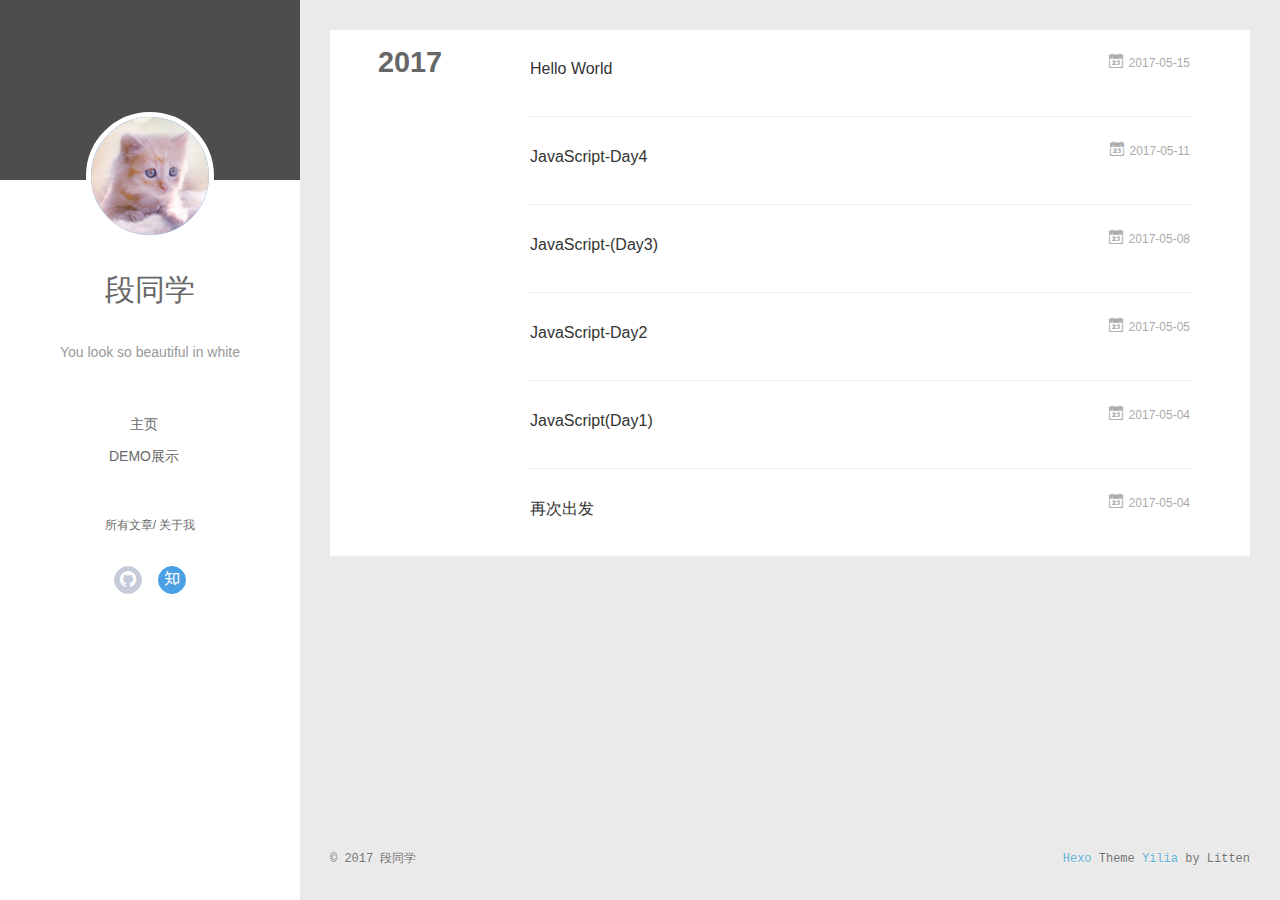
<file: archives/2017/05/index.html>
<!DOCTYPE html>
<html>
<head>
  <meta charset="utf-8">
  
  <meta name="renderer" content="webkit">
  <meta http-equiv="X-UA-Compatible" content="IE=edge" >
  <link rel="dns-prefetch" href="https://yoursite.com">
  <title>Archives: 2017/5 | 你好啊，那个谁</title>
  <meta name="viewport" content="width=device-width, initial-scale=1, maximum-scale=1">
  <meta property="og:type" content="website">
<meta property="og:title" content="你好啊，那个谁">
<meta property="og:url" content="https://yoursite.com/archives/2017/05/index.html">
<meta property="og:site_name" content="你好啊，那个谁">
<meta name="twitter:card" content="summary">
<meta name="twitter:title" content="你好啊，那个谁">
  
    <link rel="alternative" href="/atom.xml" title="你好啊，那个谁" type="application/atom+xml">
  
  
    <link rel="icon" href="/favicon.png">
  
  <link rel="stylesheet" type="text/css" href="/./main.2d7529.css">
  <style type="text/css">
  
    #container.show {
      background: linear-gradient(200deg,#a0cfe4,#e8c37e);
    }
  </style>
  

  

</head>

<body>
  <div id="container" q-class="show:isCtnShow">
    <canvas id="anm-canvas" class="anm-canvas"></canvas>
    <div class="left-col" q-class="show:isShow">
      
<div class="overlay" style="background: #4d4d4d"></div>
<div class="intrude-less">
	<header id="header" class="inner">
		<a href="/" class="profilepic">
			
			<img src="/assets/img/kitten.png" class="js-avatar show" >
			
		</a>
		<hgroup>
		  <h1 class="header-author"><a href="/">段同学</a></h1>
		</hgroup>
		
		<p class="header-subtitle">You look so beautiful in white</p>
		

		<nav class="header-menu">
			<ul>
			
				<li><a href="/">主页</a></li>
	        
				<li><a href="/Demo展示/">Demo展示</a></li>
	        
			</ul>
		</nav>
		<nav class="header-smart-menu">
    		
    			
    			<a q-on="click: openSlider(e, 'innerArchive')" href="javascript:void(0)">所有文章</a>
    			
            
    			
            
    			
    			<a q-on="click: openSlider(e, 'aboutme')" href="javascript:void(0)">关于我</a>
    			
            
		</nav>
		<nav class="header-nav">
			<div class="social">
				
					<a class="github" target="_blank" href="https://github.com/Duangengliang" title="github"><i class="icon-github"></i></a>
		        
					<a class="zhihu" target="_blank" href="https://www.zhihu.com/people/duan-duan-47-2/activities" title="zhihu"><i class="icon-zhihu"></i></a>
		        
			</div>
		</nav>
	</header>		
</div>

    </div>
    <div class="mid-col" q-class="show:isShow,hide:isShow|isFalse">
      
<nav id="mobile-nav">
  	<div class="overlay js-overlay" style="background: #4d4d4d"></div>
	<div class="btnctn js-mobile-btnctn">
  		<div class="slider-trigger list" q-on="click: openSlider(e)"><i class="icon icon-sort"></i></div>
	</div>
	<div class="intrude-less">
		<header id="header" class="inner">
			<div class="profilepic">
				<img src="/assets/img/kitten.png" class="js-avatar">
			</div>
			<hgroup>
			  <h1 class="header-author js-header-author">段同学</h1>
			</hgroup>
			
			<p class="header-subtitle"><i class="icon icon-quo-left"></i>You look so beautiful in white<i class="icon icon-quo-right"></i></p>
			
			
			
				
			
				
			
			
			
			<nav class="header-nav">
				<div class="social">
					
						<a class="github" target="_blank" href="https://github.com/Duangengliang" title="github"><i class="icon-github"></i></a>
			        
						<a class="zhihu" target="_blank" href="https://www.zhihu.com/people/duan-duan-47-2/activities" title="zhihu"><i class="icon-zhihu"></i></a>
			        
				</div>
			</nav>

			<nav class="header-menu js-header-menu">
				<ul style="width: 50%">
				
				
					<li style="width: 50%"><a href="/">主页</a></li>
		        
					<li style="width: 50%"><a href="/Demo展示/">Demo展示</a></li>
		        
				</ul>
			</nav>
		</header>				
	</div>
	<div class="mobile-mask" style="display:none" q-show="isShow"></div>
</nav>

      <div id="wrapper" class="body-wrap">
        <div class="menu-l">
          <div class="canvas-wrap">
            <canvas data-colors="#eaeaea" data-sectionHeight="100" data-contentId="js-content" id="myCanvas1" class="anm-canvas"></canvas>
          </div>
          <div id="js-content" class="content-ll">
            
  
  
    
    
      
      
      <section class="archives-wrap">
        <div class="archive-year-wrap">
          <a href="/archives/2017" class="archive-year">2017</a>
        </div>
        <div class="archives">
    
    <article class="archive-article archive-type-post">
  <div class="archive-article-inner">
    <header class="archive-article-header">
      	<div class="article-meta">
	      	<a href="/2017/05/15/hello-world/" class="archive-article-date">
  	<time datetime="2017-05-15T14:56:03.420Z" itemprop="datePublished"><i class="icon-calendar icon"></i>2017-05-15</time>
</a>
        </div>
    	 
  
    <h1 itemprop="name">
      <a class="archive-article-title" href="/2017/05/15/hello-world/">Hello World</a>
    </h1>
  

        <div class="article-info info-on-right">
          
          

        </div>
        <div class="clearfix"></div>
    </header>
  </div>
</article>
  
    
    
    <article class="archive-article archive-type-post">
  <div class="archive-article-inner">
    <header class="archive-article-header">
      	<div class="article-meta">
	      	<a href="/2017/05/11/JavaScript-Day4/" class="archive-article-date">
  	<time datetime="2017-05-11T12:30:12.000Z" itemprop="datePublished"><i class="icon-calendar icon"></i>2017-05-11</time>
</a>
        </div>
    	 
  
    <h1 itemprop="name">
      <a class="archive-article-title" href="/2017/05/11/JavaScript-Day4/">JavaScript-Day4</a>
    </h1>
  

        <div class="article-info info-on-right">
          
          

        </div>
        <div class="clearfix"></div>
    </header>
  </div>
</article>
  
    
    
    <article class="archive-article archive-type-post">
  <div class="archive-article-inner">
    <header class="archive-article-header">
      	<div class="article-meta">
	      	<a href="/2017/05/08/JavaScript-Day3/" class="archive-article-date">
  	<time datetime="2017-05-08T13:22:07.000Z" itemprop="datePublished"><i class="icon-calendar icon"></i>2017-05-08</time>
</a>
        </div>
    	 
  
    <h1 itemprop="name">
      <a class="archive-article-title" href="/2017/05/08/JavaScript-Day3/">JavaScript-(Day3)</a>
    </h1>
  

        <div class="article-info info-on-right">
          
          

        </div>
        <div class="clearfix"></div>
    </header>
  </div>
</article>
  
    
    
    <article class="archive-article archive-type-post">
  <div class="archive-article-inner">
    <header class="archive-article-header">
      	<div class="article-meta">
	      	<a href="/2017/05/05/JavaScript-Day2/" class="archive-article-date">
  	<time datetime="2017-05-05T13:02:58.000Z" itemprop="datePublished"><i class="icon-calendar icon"></i>2017-05-05</time>
</a>
        </div>
    	 
  
    <h1 itemprop="name">
      <a class="archive-article-title" href="/2017/05/05/JavaScript-Day2/">JavaScript-Day2</a>
    </h1>
  

        <div class="article-info info-on-right">
          
          

        </div>
        <div class="clearfix"></div>
    </header>
  </div>
</article>
  
    
    
    <article class="archive-article archive-type-post">
  <div class="archive-article-inner">
    <header class="archive-article-header">
      	<div class="article-meta">
	      	<a href="/2017/05/04/JavaScript-Day1/" class="archive-article-date">
  	<time datetime="2017-05-04T13:54:05.000Z" itemprop="datePublished"><i class="icon-calendar icon"></i>2017-05-04</time>
</a>
        </div>
    	 
  
    <h1 itemprop="name">
      <a class="archive-article-title" href="/2017/05/04/JavaScript-Day1/">JavaScript(Day1)</a>
    </h1>
  

        <div class="article-info info-on-right">
          
          

        </div>
        <div class="clearfix"></div>
    </header>
  </div>
</article>
  
    
    
    <article class="archive-article archive-type-post">
  <div class="archive-article-inner">
    <header class="archive-article-header">
      	<div class="article-meta">
	      	<a href="/2017/05/04/再次出发/" class="archive-article-date">
  	<time datetime="2017-05-04T13:07:15.000Z" itemprop="datePublished"><i class="icon-calendar icon"></i>2017-05-04</time>
</a>
        </div>
    	 
  
    <h1 itemprop="name">
      <a class="archive-article-title" href="/2017/05/04/再次出发/">再次出发</a>
    </h1>
  

        <div class="article-info info-on-right">
          
          

        </div>
        <div class="clearfix"></div>
    </header>
  </div>
</article>
  
  
    </div></section>
  

    


          </div>
        </div>
      </div>
      <footer id="footer">
  <div class="outer">
    <div id="footer-info">
    	<div class="footer-left">
    		&copy; 2017 段同学
    	</div>
      	<div class="footer-right">
      		<a href="http://hexo.io/" target="_blank">Hexo</a>  Theme <a href="https://github.com/litten/hexo-theme-yilia" target="_blank">Yilia</a> by Litten
      	</div>
    </div>
  </div>
</footer>
    </div>
    <script>
	var yiliaConfig = {
		mathjax: false,
		isHome: false,
		isPost: false,
		isArchive: true,
		isTag: false,
		isCategory: false,
		open_in_new: false,
		root: "/",
		innerArchive: true,
		showTags: false
	}
</script>

<script>!function(t){function n(r){if(e[r])return e[r].exports;var o=e[r]={exports:{},id:r,loaded:!1};return t[r].call(o.exports,o,o.exports,n),o.loaded=!0,o.exports}var e={};return n.m=t,n.c=e,n.p="./",n(0)}([function(t,n,e){"use strict";function r(t){return t&&t.__esModule?t:{default:t}}function o(t,n){var e=/\/|index.html/g;return t.replace(e,"")===n.replace(e,"")}function i(){for(var t=document.querySelectorAll(".js-header-menu li a"),n=window.location.pathname,e=0,r=t.length;e<r;e++){var i=t[e];o(n,i.getAttribute("href"))&&(0,d.default)(i,"active")}}function u(t){for(var n=t.offsetLeft,e=t.offsetParent;null!==e;)n+=e.offsetLeft,e=e.offsetParent;return n}function f(t){for(var n=t.offsetTop,e=t.offsetParent;null!==e;)n+=e.offsetTop,e=e.offsetParent;return n}function c(t,n,e,r,o){var i=u(t),c=f(t)-n;if(c-e<=o){var a=t.$newDom;a||(a=t.cloneNode(!0),(0,h.default)(t,a),t.$newDom=a,a.style.position="fixed",a.style.top=(e||c)+"px",a.style.left=i+"px",a.style.zIndex=r||2,a.style.width="100%",a.style.color="#fff"),a.style.visibility="visible",t.style.visibility="hidden"}else{t.style.visibility="visible";var s=t.$newDom;s&&(s.style.visibility="hidden")}}function a(){var t=document.querySelector(".js-overlay"),n=document.querySelector(".js-header-menu");c(t,document.body.scrollTop,-63,2,0),c(n,document.body.scrollTop,1,3,0)}function s(){document.querySelector("#container").addEventListener("scroll",function(t){a()}),window.addEventListener("scroll",function(t){a()}),a()}function l(){x.default.versions.mobile&&window.screen.width<800&&(i(),s())}var p=e(71),d=r(p),v=e(72),y=(r(v),e(84)),h=r(y),b=e(69),x=r(b),m=e(75),g=r(m),w=e(70);l(),(0,w.addLoadEvent)(function(){g.default.init()}),t.exports={}},function(t,n){var e=t.exports="undefined"!=typeof window&&window.Math==Math?window:"undefined"!=typeof self&&self.Math==Math?self:Function("return this")();"number"==typeof __g&&(__g=e)},function(t,n){var e={}.hasOwnProperty;t.exports=function(t,n){return e.call(t,n)}},function(t,n,e){var r=e(49),o=e(15);t.exports=function(t){return r(o(t))}},function(t,n,e){t.exports=!e(8)(function(){return 7!=Object.defineProperty({},"a",{get:function(){return 7}}).a})},function(t,n,e){var r=e(6),o=e(12);t.exports=e(4)?function(t,n,e){return r.f(t,n,o(1,e))}:function(t,n,e){return t[n]=e,t}},function(t,n,e){var r=e(10),o=e(30),i=e(24),u=Object.defineProperty;n.f=e(4)?Object.defineProperty:function(t,n,e){if(r(t),n=i(n,!0),r(e),o)try{return u(t,n,e)}catch(t){}if("get"in e||"set"in e)throw TypeError("Accessors not supported!");return"value"in e&&(t[n]=e.value),t}},function(t,n,e){var r=e(22)("wks"),o=e(13),i=e(1).Symbol,u="function"==typeof i,f=t.exports=function(t){return r[t]||(r[t]=u&&i[t]||(u?i:o)("Symbol."+t))};f.store=r},function(t,n){t.exports=function(t){try{return!!t()}catch(t){return!0}}},function(t,n,e){var r=e(35),o=e(16);t.exports=Object.keys||function(t){return r(t,o)}},function(t,n,e){var r=e(11);t.exports=function(t){if(!r(t))throw TypeError(t+" is not an object!");return t}},function(t,n){t.exports=function(t){return"object"==typeof t?null!==t:"function"==typeof t}},function(t,n){t.exports=function(t,n){return{enumerable:!(1&t),configurable:!(2&t),writable:!(4&t),value:n}}},function(t,n){var e=0,r=Math.random();t.exports=function(t){return"Symbol(".concat(void 0===t?"":t,")_",(++e+r).toString(36))}},function(t,n){var e=t.exports={version:"2.4.0"};"number"==typeof __e&&(__e=e)},function(t,n){t.exports=function(t){if(void 0==t)throw TypeError("Can't call method on  "+t);return t}},function(t,n){t.exports="constructor,hasOwnProperty,isPrototypeOf,propertyIsEnumerable,toLocaleString,toString,valueOf".split(",")},function(t,n){t.exports={}},function(t,n){t.exports=!0},function(t,n){n.f={}.propertyIsEnumerable},function(t,n,e){var r=e(6).f,o=e(2),i=e(7)("toStringTag");t.exports=function(t,n,e){t&&!o(t=e?t:t.prototype,i)&&r(t,i,{configurable:!0,value:n})}},function(t,n,e){var r=e(22)("keys"),o=e(13);t.exports=function(t){return r[t]||(r[t]=o(t))}},function(t,n,e){var r=e(1),o="__core-js_shared__",i=r[o]||(r[o]={});t.exports=function(t){return i[t]||(i[t]={})}},function(t,n){var e=Math.ceil,r=Math.floor;t.exports=function(t){return isNaN(t=+t)?0:(t>0?r:e)(t)}},function(t,n,e){var r=e(11);t.exports=function(t,n){if(!r(t))return t;var e,o;if(n&&"function"==typeof(e=t.toString)&&!r(o=e.call(t)))return o;if("function"==typeof(e=t.valueOf)&&!r(o=e.call(t)))return o;if(!n&&"function"==typeof(e=t.toString)&&!r(o=e.call(t)))return o;throw TypeError("Can't convert object to primitive value")}},function(t,n,e){var r=e(1),o=e(14),i=e(18),u=e(26),f=e(6).f;t.exports=function(t){var n=o.Symbol||(o.Symbol=i?{}:r.Symbol||{});"_"==t.charAt(0)||t in n||f(n,t,{value:u.f(t)})}},function(t,n,e){n.f=e(7)},function(t,n,e){var r=e(1),o=e(14),i=e(46),u=e(5),f="prototype",c=function(t,n,e){var a,s,l,p=t&c.F,d=t&c.G,v=t&c.S,y=t&c.P,h=t&c.B,b=t&c.W,x=d?o:o[n]||(o[n]={}),m=x[f],g=d?r:v?r[n]:(r[n]||{})[f];d&&(e=n);for(a in e)s=!p&&g&&void 0!==g[a],s&&a in x||(l=s?g[a]:e[a],x[a]=d&&"function"!=typeof g[a]?e[a]:h&&s?i(l,r):b&&g[a]==l?function(t){var n=function(n,e,r){if(this instanceof t){switch(arguments.length){case 0:return new t;case 1:return new t(n);case 2:return new t(n,e)}return new t(n,e,r)}return t.apply(this,arguments)};return n[f]=t[f],n}(l):y&&"function"==typeof l?i(Function.call,l):l,y&&((x.virtual||(x.virtual={}))[a]=l,t&c.R&&m&&!m[a]&&u(m,a,l)))};c.F=1,c.G=2,c.S=4,c.P=8,c.B=16,c.W=32,c.U=64,c.R=128,t.exports=c},function(t,n){var e={}.toString;t.exports=function(t){return e.call(t).slice(8,-1)}},function(t,n,e){var r=e(11),o=e(1).document,i=r(o)&&r(o.createElement);t.exports=function(t){return i?o.createElement(t):{}}},function(t,n,e){t.exports=!e(4)&&!e(8)(function(){return 7!=Object.defineProperty(e(29)("div"),"a",{get:function(){return 7}}).a})},function(t,n,e){"use strict";var r=e(18),o=e(27),i=e(36),u=e(5),f=e(2),c=e(17),a=e(51),s=e(20),l=e(58),p=e(7)("iterator"),d=!([].keys&&"next"in[].keys()),v="@@iterator",y="keys",h="values",b=function(){return this};t.exports=function(t,n,e,x,m,g,w){a(e,n,x);var O,S,_,j=function(t){if(!d&&t in A)return A[t];switch(t){case y:return function(){return new e(this,t)};case h:return function(){return new e(this,t)}}return function(){return new e(this,t)}},P=n+" Iterator",E=m==h,M=!1,A=t.prototype,T=A[p]||A[v]||m&&A[m],L=T||j(m),N=m?E?j("entries"):L:void 0,C="Array"==n?A.entries||T:T;if(C&&(_=l(C.call(new t)),_!==Object.prototype&&(s(_,P,!0),r||f(_,p)||u(_,p,b))),E&&T&&T.name!==h&&(M=!0,L=function(){return T.call(this)}),r&&!w||!d&&!M&&A[p]||u(A,p,L),c[n]=L,c[P]=b,m)if(O={values:E?L:j(h),keys:g?L:j(y),entries:N},w)for(S in O)S in A||i(A,S,O[S]);else o(o.P+o.F*(d||M),n,O);return O}},function(t,n,e){var r=e(10),o=e(55),i=e(16),u=e(21)("IE_PROTO"),f=function(){},c="prototype",a=function(){var t,n=e(29)("iframe"),r=i.length,o="<",u=">";for(n.style.display="none",e(48).appendChild(n),n.src="javascript:",t=n.contentWindow.document,t.open(),t.write(o+"script"+u+"document.F=Object"+o+"/script"+u),t.close(),a=t.F;r--;)delete a[c][i[r]];return a()};t.exports=Object.create||function(t,n){var e;return null!==t?(f[c]=r(t),e=new f,f[c]=null,e[u]=t):e=a(),void 0===n?e:o(e,n)}},function(t,n,e){var r=e(35),o=e(16).concat("length","prototype");n.f=Object.getOwnPropertyNames||function(t){return r(t,o)}},function(t,n){n.f=Object.getOwnPropertySymbols},function(t,n,e){var r=e(2),o=e(3),i=e(45)(!1),u=e(21)("IE_PROTO");t.exports=function(t,n){var e,f=o(t),c=0,a=[];for(e in f)e!=u&&r(f,e)&&a.push(e);for(;n.length>c;)r(f,e=n[c++])&&(~i(a,e)||a.push(e));return a}},function(t,n,e){t.exports=e(5)},function(t,n,e){var r=e(15);t.exports=function(t){return Object(r(t))}},function(t,n,e){t.exports={default:e(41),__esModule:!0}},function(t,n,e){t.exports={default:e(42),__esModule:!0}},function(t,n,e){"use strict";function r(t){return t&&t.__esModule?t:{default:t}}n.__esModule=!0;var o=e(39),i=r(o),u=e(38),f=r(u),c="function"==typeof f.default&&"symbol"==typeof i.default?function(t){return typeof t}:function(t){return t&&"function"==typeof f.default&&t.constructor===f.default&&t!==f.default.prototype?"symbol":typeof t};n.default="function"==typeof f.default&&"symbol"===c(i.default)?function(t){return"undefined"==typeof t?"undefined":c(t)}:function(t){return t&&"function"==typeof f.default&&t.constructor===f.default&&t!==f.default.prototype?"symbol":"undefined"==typeof t?"undefined":c(t)}},function(t,n,e){e(65),e(63),e(66),e(67),t.exports=e(14).Symbol},function(t,n,e){e(64),e(68),t.exports=e(26).f("iterator")},function(t,n){t.exports=function(t){if("function"!=typeof t)throw TypeError(t+" is not a function!");return t}},function(t,n){t.exports=function(){}},function(t,n,e){var r=e(3),o=e(61),i=e(60);t.exports=function(t){return function(n,e,u){var f,c=r(n),a=o(c.length),s=i(u,a);if(t&&e!=e){for(;a>s;)if(f=c[s++],f!=f)return!0}else for(;a>s;s++)if((t||s in c)&&c[s]===e)return t||s||0;return!t&&-1}}},function(t,n,e){var r=e(43);t.exports=function(t,n,e){if(r(t),void 0===n)return t;switch(e){case 1:return function(e){return t.call(n,e)};case 2:return function(e,r){return t.call(n,e,r)};case 3:return function(e,r,o){return t.call(n,e,r,o)}}return function(){return t.apply(n,arguments)}}},function(t,n,e){var r=e(9),o=e(34),i=e(19);t.exports=function(t){var n=r(t),e=o.f;if(e)for(var u,f=e(t),c=i.f,a=0;f.length>a;)c.call(t,u=f[a++])&&n.push(u);return n}},function(t,n,e){t.exports=e(1).document&&document.documentElement},function(t,n,e){var r=e(28);t.exports=Object("z").propertyIsEnumerable(0)?Object:function(t){return"String"==r(t)?t.split(""):Object(t)}},function(t,n,e){var r=e(28);t.exports=Array.isArray||function(t){return"Array"==r(t)}},function(t,n,e){"use strict";var r=e(32),o=e(12),i=e(20),u={};e(5)(u,e(7)("iterator"),function(){return this}),t.exports=function(t,n,e){t.prototype=r(u,{next:o(1,e)}),i(t,n+" Iterator")}},function(t,n){t.exports=function(t,n){return{value:n,done:!!t}}},function(t,n,e){var r=e(9),o=e(3);t.exports=function(t,n){for(var e,i=o(t),u=r(i),f=u.length,c=0;f>c;)if(i[e=u[c++]]===n)return e}},function(t,n,e){var r=e(13)("meta"),o=e(11),i=e(2),u=e(6).f,f=0,c=Object.isExtensible||function(){return!0},a=!e(8)(function(){return c(Object.preventExtensions({}))}),s=function(t){u(t,r,{value:{i:"O"+ ++f,w:{}}})},l=function(t,n){if(!o(t))return"symbol"==typeof t?t:("string"==typeof t?"S":"P")+t;if(!i(t,r)){if(!c(t))return"F";if(!n)return"E";s(t)}return t[r].i},p=function(t,n){if(!i(t,r)){if(!c(t))return!0;if(!n)return!1;s(t)}return t[r].w},d=function(t){return a&&v.NEED&&c(t)&&!i(t,r)&&s(t),t},v=t.exports={KEY:r,NEED:!1,fastKey:l,getWeak:p,onFreeze:d}},function(t,n,e){var r=e(6),o=e(10),i=e(9);t.exports=e(4)?Object.defineProperties:function(t,n){o(t);for(var e,u=i(n),f=u.length,c=0;f>c;)r.f(t,e=u[c++],n[e]);return t}},function(t,n,e){var r=e(19),o=e(12),i=e(3),u=e(24),f=e(2),c=e(30),a=Object.getOwnPropertyDescriptor;n.f=e(4)?a:function(t,n){if(t=i(t),n=u(n,!0),c)try{return a(t,n)}catch(t){}if(f(t,n))return o(!r.f.call(t,n),t[n])}},function(t,n,e){var r=e(3),o=e(33).f,i={}.toString,u="object"==typeof window&&window&&Object.getOwnPropertyNames?Object.getOwnPropertyNames(window):[],f=function(t){try{return o(t)}catch(t){return u.slice()}};t.exports.f=function(t){return u&&"[object Window]"==i.call(t)?f(t):o(r(t))}},function(t,n,e){var r=e(2),o=e(37),i=e(21)("IE_PROTO"),u=Object.prototype;t.exports=Object.getPrototypeOf||function(t){return t=o(t),r(t,i)?t[i]:"function"==typeof t.constructor&&t instanceof t.constructor?t.constructor.prototype:t instanceof Object?u:null}},function(t,n,e){var r=e(23),o=e(15);t.exports=function(t){return function(n,e){var i,u,f=String(o(n)),c=r(e),a=f.length;return c<0||c>=a?t?"":void 0:(i=f.charCodeAt(c),i<55296||i>56319||c+1===a||(u=f.charCodeAt(c+1))<56320||u>57343?t?f.charAt(c):i:t?f.slice(c,c+2):(i-55296<<10)+(u-56320)+65536)}}},function(t,n,e){var r=e(23),o=Math.max,i=Math.min;t.exports=function(t,n){return t=r(t),t<0?o(t+n,0):i(t,n)}},function(t,n,e){var r=e(23),o=Math.min;t.exports=function(t){return t>0?o(r(t),9007199254740991):0}},function(t,n,e){"use strict";var r=e(44),o=e(52),i=e(17),u=e(3);t.exports=e(31)(Array,"Array",function(t,n){this._t=u(t),this._i=0,this._k=n},function(){var t=this._t,n=this._k,e=this._i++;return!t||e>=t.length?(this._t=void 0,o(1)):"keys"==n?o(0,e):"values"==n?o(0,t[e]):o(0,[e,t[e]])},"values"),i.Arguments=i.Array,r("keys"),r("values"),r("entries")},function(t,n){},function(t,n,e){"use strict";var r=e(59)(!0);e(31)(String,"String",function(t){this._t=String(t),this._i=0},function(){var t,n=this._t,e=this._i;return e>=n.length?{value:void 0,done:!0}:(t=r(n,e),this._i+=t.length,{value:t,done:!1})})},function(t,n,e){"use strict";var r=e(1),o=e(2),i=e(4),u=e(27),f=e(36),c=e(54).KEY,a=e(8),s=e(22),l=e(20),p=e(13),d=e(7),v=e(26),y=e(25),h=e(53),b=e(47),x=e(50),m=e(10),g=e(3),w=e(24),O=e(12),S=e(32),_=e(57),j=e(56),P=e(6),E=e(9),M=j.f,A=P.f,T=_.f,L=r.Symbol,N=r.JSON,C=N&&N.stringify,k="prototype",F=d("_hidden"),q=d("toPrimitive"),I={}.propertyIsEnumerable,B=s("symbol-registry"),D=s("symbols"),W=s("op-symbols"),H=Object[k],K="function"==typeof L,R=r.QObject,J=!R||!R[k]||!R[k].findChild,U=i&&a(function(){return 7!=S(A({},"a",{get:function(){return A(this,"a",{value:7}).a}})).a})?function(t,n,e){var r=M(H,n);r&&delete H[n],A(t,n,e),r&&t!==H&&A(H,n,r)}:A,G=function(t){var n=D[t]=S(L[k]);return n._k=t,n},$=K&&"symbol"==typeof L.iterator?function(t){return"symbol"==typeof t}:function(t){return t instanceof L},z=function(t,n,e){return t===H&&z(W,n,e),m(t),n=w(n,!0),m(e),o(D,n)?(e.enumerable?(o(t,F)&&t[F][n]&&(t[F][n]=!1),e=S(e,{enumerable:O(0,!1)})):(o(t,F)||A(t,F,O(1,{})),t[F][n]=!0),U(t,n,e)):A(t,n,e)},Y=function(t,n){m(t);for(var e,r=b(n=g(n)),o=0,i=r.length;i>o;)z(t,e=r[o++],n[e]);return t},Q=function(t,n){return void 0===n?S(t):Y(S(t),n)},X=function(t){var n=I.call(this,t=w(t,!0));return!(this===H&&o(D,t)&&!o(W,t))&&(!(n||!o(this,t)||!o(D,t)||o(this,F)&&this[F][t])||n)},V=function(t,n){if(t=g(t),n=w(n,!0),t!==H||!o(D,n)||o(W,n)){var e=M(t,n);return!e||!o(D,n)||o(t,F)&&t[F][n]||(e.enumerable=!0),e}},Z=function(t){for(var n,e=T(g(t)),r=[],i=0;e.length>i;)o(D,n=e[i++])||n==F||n==c||r.push(n);return r},tt=function(t){for(var n,e=t===H,r=T(e?W:g(t)),i=[],u=0;r.length>u;)!o(D,n=r[u++])||e&&!o(H,n)||i.push(D[n]);return i};K||(L=function(){if(this instanceof L)throw TypeError("Symbol is not a constructor!");var t=p(arguments.length>0?arguments[0]:void 0),n=function(e){this===H&&n.call(W,e),o(this,F)&&o(this[F],t)&&(this[F][t]=!1),U(this,t,O(1,e))};return i&&J&&U(H,t,{configurable:!0,set:n}),G(t)},f(L[k],"toString",function(){return this._k}),j.f=V,P.f=z,e(33).f=_.f=Z,e(19).f=X,e(34).f=tt,i&&!e(18)&&f(H,"propertyIsEnumerable",X,!0),v.f=function(t){return G(d(t))}),u(u.G+u.W+u.F*!K,{Symbol:L});for(var nt="hasInstance,isConcatSpreadable,iterator,match,replace,search,species,split,toPrimitive,toStringTag,unscopables".split(","),et=0;nt.length>et;)d(nt[et++]);for(var nt=E(d.store),et=0;nt.length>et;)y(nt[et++]);u(u.S+u.F*!K,"Symbol",{for:function(t){return o(B,t+="")?B[t]:B[t]=L(t)},keyFor:function(t){if($(t))return h(B,t);throw TypeError(t+" is not a symbol!")},useSetter:function(){J=!0},useSimple:function(){J=!1}}),u(u.S+u.F*!K,"Object",{create:Q,defineProperty:z,defineProperties:Y,getOwnPropertyDescriptor:V,getOwnPropertyNames:Z,getOwnPropertySymbols:tt}),N&&u(u.S+u.F*(!K||a(function(){var t=L();return"[null]"!=C([t])||"{}"!=C({a:t})||"{}"!=C(Object(t))})),"JSON",{stringify:function(t){if(void 0!==t&&!$(t)){for(var n,e,r=[t],o=1;arguments.length>o;)r.push(arguments[o++]);return n=r[1],"function"==typeof n&&(e=n),!e&&x(n)||(n=function(t,n){if(e&&(n=e.call(this,t,n)),!$(n))return n}),r[1]=n,C.apply(N,r)}}}),L[k][q]||e(5)(L[k],q,L[k].valueOf),l(L,"Symbol"),l(Math,"Math",!0),l(r.JSON,"JSON",!0)},function(t,n,e){e(25)("asyncIterator")},function(t,n,e){e(25)("observable")},function(t,n,e){e(62);for(var r=e(1),o=e(5),i=e(17),u=e(7)("toStringTag"),f=["NodeList","DOMTokenList","MediaList","StyleSheetList","CSSRuleList"],c=0;c<5;c++){var a=f[c],s=r[a],l=s&&s.prototype;l&&!l[u]&&o(l,u,a),i[a]=i.Array}},function(t,n){"use strict";var e={versions:function(){var t=window.navigator.userAgent;return{trident:t.indexOf("Trident")>-1,presto:t.indexOf("Presto")>-1,webKit:t.indexOf("AppleWebKit")>-1,gecko:t.indexOf("Gecko")>-1&&t.indexOf("KHTML")==-1,mobile:!!t.match(/AppleWebKit.*Mobile.*/),ios:!!t.match(/\(i[^;]+;( U;)? CPU.+Mac OS X/),android:t.indexOf("Android")>-1||t.indexOf("Linux")>-1,iPhone:t.indexOf("iPhone")>-1||t.indexOf("Mac")>-1,iPad:t.indexOf("iPad")>-1,webApp:t.indexOf("Safari")==-1,weixin:t.indexOf("MicroMessenger")==-1}}()};t.exports=e},function(t,n,e){"use strict";function r(t){return t&&t.__esModule?t:{default:t}}var o=e(40),i=r(o),u=function(){function t(t,n,e){return n||e?String.fromCharCode(n||e):o[t]||t}function n(t){return l[t]}var e=/&quot;|&lt;|&gt;|&amp;|&nbsp;|&apos;|&#(\d+);|&#(\d+)/g,r=/['<> "&]/g,o={"&quot;":'"',"&lt;":"<","&gt;":">","&amp;":"&","&nbsp;":" "},f=/\u00a0/g,c=/<br\s*\/?>/gi,a=/\r?\n/g,s=/\s/g,l={};for(var p in o)l[o[p]]=p;return o["&apos;"]="'",l["'"]="&#39;",{encode:function(t){return t?(""+t).replace(r,n).replace(a,"<br/>").replace(s,"&nbsp;"):""},decode:function(n){return n?(""+n).replace(c,"\n").replace(e,t).replace(f," "):""},encodeBase16:function(t){if(!t)return t;t+="";for(var n=[],e=0,r=t.length;r>e;e++)n.push(t.charCodeAt(e).toString(16).toUpperCase());return n.join("")},encodeBase16forJSON:function(t){if(!t)return t;t=t.replace(/[\u4E00-\u9FBF]/gi,function(t){return escape(t).replace("%u","\\u")});for(var n=[],e=0,r=t.length;r>e;e++)n.push(t.charCodeAt(e).toString(16).toUpperCase());return n.join("")},decodeBase16:function(t){if(!t)return t;t+="";for(var n=[],e=0,r=t.length;r>e;e+=2)n.push(String.fromCharCode("0x"+t.slice(e,e+2)));return n.join("")},encodeObject:function(t){if(t instanceof Array)for(var n=0,e=t.length;e>n;n++)t[n]=u.encodeObject(t[n]);else if("object"==("undefined"==typeof t?"undefined":(0,i.default)(t)))for(var r in t)t[r]=u.encodeObject(t[r]);else if("string"==typeof t)return u.encode(t);return t},loadScript:function(t){var n=document.createElement("script");document.getElementsByTagName("body")[0].appendChild(n),n.setAttribute("src",t)},addLoadEvent:function(t){var n=window.onload;"function"!=typeof window.onload?window.onload=t:window.onload=function(){n(),t()}}}}();t.exports=u},function(t,n){function e(t,n){t.classList?t.classList.add(n):t.className+=" "+n}t.exports=e},function(t,n){function e(t,n){if(t.classList)t.classList.remove(n);else{var e=new RegExp("(^|\\b)"+n.split(" ").join("|")+"(\\b|$)","gi");t.className=t.className.replace(e," ")}}t.exports=e},,,function(t,n){"use strict";function e(){var t=document.querySelector("#page-nav");if(t&&!document.querySelector("#page-nav .extend.prev")&&(t.innerHTML='<a class="extend prev disabled" rel="prev">&laquo; Prev</a>'+t.innerHTML),t&&!document.querySelector("#page-nav .extend.next")&&(t.innerHTML=t.innerHTML+'<a class="extend next disabled" rel="next">Next &raquo;</a>'),yiliaConfig&&yiliaConfig.open_in_new){var n=document.querySelectorAll(".article-entry a:not(.article-more-a)");n.forEach(function(t){t.setAttribute("target","_blank")})}var e=document.querySelector("#js-aboutme");e&&0!==e.length&&(e.innerHTML=e.innerText)}t.exports={init:e}},,,,,,,,,function(t,n){function e(t,n){if("string"==typeof n)return t.insertAdjacentHTML("afterend",n);var e=t.nextSibling;return e?t.parentNode.insertBefore(n,e):t.parentNode.appendChild(n)}t.exports=e}])</script><script src="/./main.2d7529.js"></script><script>!function(){var e=function(e){var t=document.createElement("script");document.getElementsByTagName("body")[0].appendChild(t),t.setAttribute("src",e)};e("/slider.885efe.js")}()</script>


    
<div class="tools-col" q-class="show:isShow,hide:isShow|isFalse" q-on="click:stop(e)">
  <div class="tools-nav header-menu">
    
    
      
      
      
    
      
    
      
      
      
    
    

    <ul style="width: 70%">
    
    
      
      <li style="width: 50%" q-on="click: openSlider(e, 'innerArchive')"><a href="javascript:void(0)" q-class="active:innerArchive">所有文章</a></li>
      
        
      
        
      
      <li style="width: 50%" q-on="click: openSlider(e, 'aboutme')"><a href="javascript:void(0)" q-class="active:aboutme">关于我</a></li>
      
        
    </ul>
  </div>
  <div class="tools-wrap">
    
    	<section class="tools-section tools-section-all" q-show="innerArchive">
        <div class="search-wrap">
          <input class="search-ipt" q-model="search" type="text" placeholder="find something…">
          <i class="icon-search icon" q-show="search|isEmptyStr"></i>
          <i class="icon-close icon" q-show="search|isNotEmptyStr" q-on="click:clearChose(e)"></i>
        </div>
        <div class="widget tagcloud search-tag">
          <p class="search-tag-wording">tag:</p>
          <label class="search-switch">
            <input type="checkbox" q-on="click:toggleTag(e)" q-attr="checked:showTags">
          </label>
          <ul class="article-tag-list" q-show="showTags">
            
            <div class="clearfix"></div>
          </ul>
        </div>
        <ul class="search-ul">
          <p q-show="jsonFail" style="padding: 20px; font-size: 12px;">
            缺失模块。<br/>1、在博客根目录（注意不是yilia根目录）执行以下命令：<br/> npm i hexo-generator-json-content --save<br/><br/>
            2、在根目录_config.yml里添加配置：
<pre style="font-size: 12px;" q-show="jsonFail">
  jsonContent:
    meta: false
    pages: false
    posts:
      title: true
      date: true
      path: true
      text: true
      raw: false
      content: false
      slug: false
      updated: false
      comments: false
      link: false
      permalink: false
      excerpt: false
      categories: false
      tags: true
</pre>
          </p>
          <li class="search-li" q-repeat="items" q-show="isShow">
            <a q-attr="href:path|urlformat" class="search-title"><i class="icon-quo-left icon"></i><span q-text="title"></span></a>
            <p class="search-time">
              <i class="icon-calendar icon"></i>
              <span q-text="date|dateformat"></span>
            </p>
            <p class="search-tag">
              <i class="icon-price-tags icon"></i>
              <span q-repeat="tags" q-on="click:choseTag(e, name)" q-text="name|tagformat"></span>
            </p>
          </li>
        </ul>
    	</section>
    

    

    
    	<section class="tools-section tools-section-me" q-show="aboutme">
  	  	
  	  		<div class="aboutme-wrap" id="js-aboutme">前食品汪&lt;br&gt;&lt;br&gt;要变成猿的男人&lt;br&gt;&lt;br&gt;HTML CSS jQuery JavaScript&lt;br&gt;&lt;br&gt;dota2鱼塘6号位选手</div>
  	  	
    	</section>
    
  </div>
  
</div>
    <!-- Root element of PhotoSwipe. Must have class pswp. -->
<div class="pswp" tabindex="-1" role="dialog" aria-hidden="true">

    <!-- Background of PhotoSwipe. 
         It's a separate element as animating opacity is faster than rgba(). -->
    <div class="pswp__bg"></div>

    <!-- Slides wrapper with overflow:hidden. -->
    <div class="pswp__scroll-wrap">

        <!-- Container that holds slides. 
            PhotoSwipe keeps only 3 of them in the DOM to save memory.
            Don't modify these 3 pswp__item elements, data is added later on. -->
        <div class="pswp__container">
            <div class="pswp__item"></div>
            <div class="pswp__item"></div>
            <div class="pswp__item"></div>
        </div>

        <!-- Default (PhotoSwipeUI_Default) interface on top of sliding area. Can be changed. -->
        <div class="pswp__ui pswp__ui--hidden">

            <div class="pswp__top-bar">

                <!--  Controls are self-explanatory. Order can be changed. -->

                <div class="pswp__counter"></div>

                <button class="pswp__button pswp__button--close" title="Close (Esc)"></button>

                <button class="pswp__button pswp__button--share" style="display:none" title="Share"></button>

                <button class="pswp__button pswp__button--fs" title="Toggle fullscreen"></button>

                <button class="pswp__button pswp__button--zoom" title="Zoom in/out"></button>

                <!-- Preloader demo http://codepen.io/dimsemenov/pen/yyBWoR -->
                <!-- element will get class pswp__preloader--active when preloader is running -->
                <div class="pswp__preloader">
                    <div class="pswp__preloader__icn">
                      <div class="pswp__preloader__cut">
                        <div class="pswp__preloader__donut"></div>
                      </div>
                    </div>
                </div>
            </div>

            <div class="pswp__share-modal pswp__share-modal--hidden pswp__single-tap">
                <div class="pswp__share-tooltip"></div> 
            </div>

            <button class="pswp__button pswp__button--arrow--left" title="Previous (arrow left)">
            </button>

            <button class="pswp__button pswp__button--arrow--right" title="Next (arrow right)">
            </button>

            <div class="pswp__caption">
                <div class="pswp__caption__center"></div>
            </div>

        </div>

    </div>

</div>
  </div>
</body>
</html>
</file>
<file: main.2d7529.css>
.clearfix:after,.clearfix:before{content:"";display:table}.clearfix:after{clear:both}.left-col.show{box-shadow:0 0 6px 0 rgba(0,0,0,.75)}.mid-col,.mid-col.show .article,.tools-col,.tools-col .tools-section .search-tag.tagcloud .article-tag-list,.tools-col .tools-section .search-ul .search-tag span:hover,.tools-col .tools-section .search-ul .search-time span:hover,.tools-col .tools-section .search-ul .search-title:hover,.tools-col .tools-section .search-wrap .icon{-webkit-transition:all .2s ease-in;transition:all .2s ease-in;-ms-transition:all .2s ease-in}@-webkit-keyframes leftIn{0%,60%,75%,90%,to{-webkit-animation-timing-function:cubic-bezier(.215,.61,.355,1);animation-timing-function:cubic-bezier(.215,.61,.355,1)}0%{-webkit-transform:translateZ(0);transform:translateZ(0)}60%{-webkit-transform:translate3d(358px,0,0);transform:translate3d(358px,0,0)}75%{-webkit-transform:translate3d(323px,0,0);transform:translate3d(323px,0,0)}90%{-webkit-transform:translate3d(338px,0,0);transform:translate3d(338px,0,0)}to{-webkit-transform:translate3d(333px,0,0);transform:translate3d(333px,0,0)}}@keyframes leftIn{0%,60%,75%,90%,to{-webkit-animation-timing-function:cubic-bezier(.215,.61,.355,1);animation-timing-function:cubic-bezier(.215,.61,.355,1)}0%{-webkit-transform:translateZ(0);transform:translateZ(0)}60%{-webkit-transform:translate3d(358px,0,0);transform:translate3d(358px,0,0)}75%{-webkit-transform:translate3d(323px,0,0);transform:translate3d(323px,0,0)}90%{-webkit-transform:translate3d(338px,0,0);transform:translate3d(338px,0,0)}to{-webkit-transform:translate3d(333px,0,0);transform:translate3d(333px,0,0)}}.mid-col.show{-webkit-animation-duration:.8s;animation-duration:.8s;-webkit-animation-fill-mode:both;animation-fill-mode:both;-webkit-animation-name:leftIn;animation-name:leftIn}@-webkit-keyframes leftOut{0%,60%,75%,90%,to{-webkit-animation-timing-function:cubic-bezier(.215,.61,.355,1);animation-timing-function:cubic-bezier(.215,.61,.355,1)}0%{-webkit-transform:translate3d(333px,0,0);transform:translate3d(333px,0,0)}60%{-webkit-transform:translate3d(-25px,0,0);transform:translate3d(-25px,0,0)}75%{-webkit-transform:translate3d(10px,0,0);transform:translate3d(10px,0,0)}90%{-webkit-transform:translate3d(-5px,0,0);transform:translate3d(-5px,0,0)}to{-webkit-transform:translateZ(0);transform:translateZ(0)}}@keyframes leftOut{0%,60%,75%,90%,to{-webkit-animation-timing-function:cubic-bezier(.215,.61,.355,1);animation-timing-function:cubic-bezier(.215,.61,.355,1)}0%{-webkit-transform:translate3d(333px,0,0);transform:translate3d(333px,0,0)}60%{-webkit-transform:translate3d(-25px,0,0);transform:translate3d(-25px,0,0)}75%{-webkit-transform:translate3d(10px,0,0);transform:translate3d(10px,0,0)}90%{-webkit-transform:translate3d(-5px,0,0);transform:translate3d(-5px,0,0)}to{-webkit-transform:translateZ(0);transform:translateZ(0)}}.mid-col.hide{-webkit-animation-duration:.8s;animation-duration:.8s;-webkit-animation-name:leftOut;animation-name:leftOut}@-webkit-keyframes smallLeftIn{0%,60%,75%,90%,to{-webkit-animation-timing-function:cubic-bezier(.215,.61,.355,1);animation-timing-function:cubic-bezier(.215,.61,.355,1)}0%{-webkit-transform:translateZ(0);transform:translateZ(0)}60%{-webkit-transform:translate3d(325px,0,0);transform:translate3d(325px,0,0)}75%{-webkit-transform:translate3d(290px,0,0);transform:translate3d(290px,0,0)}90%{-webkit-transform:translate3d(305px,0,0);transform:translate3d(305px,0,0)}to{-webkit-transform:translate3d(300px,0,0);transform:translate3d(300px,0,0)}}@keyframes smallLeftIn{0%,60%,75%,90%,to{-webkit-animation-timing-function:cubic-bezier(.215,.61,.355,1);animation-timing-function:cubic-bezier(.215,.61,.355,1)}0%{-webkit-transform:translateZ(0);transform:translateZ(0)}60%{-webkit-transform:translate3d(325px,0,0);transform:translate3d(325px,0,0)}75%{-webkit-transform:translate3d(290px,0,0);transform:translate3d(290px,0,0)}90%{-webkit-transform:translate3d(305px,0,0);transform:translate3d(305px,0,0)}to{-webkit-transform:translate3d(300px,0,0);transform:translate3d(300px,0,0)}}.tools-col.show{-webkit-animation-duration:.8s;animation-duration:.8s;-webkit-animation-fill-mode:both;animation-fill-mode:both;-webkit-animation-name:smallLeftIn;animation-name:smallLeftIn}@-webkit-keyframes smallleftOut{0%,60%,75%,90%,to{-webkit-animation-timing-function:cubic-bezier(.215,.61,.355,1);animation-timing-function:cubic-bezier(.215,.61,.355,1)}0%{-webkit-transform:translate3d(333px,0,0);transform:translate3d(333px,0,0)}60%{-webkit-transform:translate3d(-25px,0,0);transform:translate3d(-25px,0,0)}75%{-webkit-transform:translate3d(10px,0,0);transform:translate3d(10px,0,0)}90%{-webkit-transform:translate3d(-5px,0,0);transform:translate3d(-5px,0,0)}to{-webkit-transform:translateZ(0);transform:translateZ(0)}}@keyframes smallleftOut{0%,60%,75%,90%,to{-webkit-animation-timing-function:cubic-bezier(.215,.61,.355,1);animation-timing-function:cubic-bezier(.215,.61,.355,1)}0%{-webkit-transform:translate3d(333px,0,0);transform:translate3d(333px,0,0)}60%{-webkit-transform:translate3d(-25px,0,0);transform:translate3d(-25px,0,0)}75%{-webkit-transform:translate3d(10px,0,0);transform:translate3d(10px,0,0)}90%{-webkit-transform:translate3d(-5px,0,0);transform:translate3d(-5px,0,0)}to{-webkit-transform:translateZ(0);transform:translateZ(0)}}.tools-col.hide{-webkit-animation-duration:.8s;animation-duration:.8s;-webkit-animation-fill-mode:both;animation-fill-mode:both;-webkit-animation-name:smallleftOut;animation-name:smallleftOut}html{-ms-text-size-adjust:100%;-webkit-text-size-adjust:100%;-webkit-tap-highlight-color:transparent;height:100%}body{margin:0;font-size:14px;font-family:Helvetica Neue,Helvetica,STHeiTi,Arial,sans-serif;line-height:1.5;color:#333;background-color:#fff;min-height:100%}article,aside,details,figcaption,figure,footer,header,hgroup,main,menu,nav,section,summary{display:block}audio,canvas,progress,video{display:inline-block}audio:not([controls]){display:none;height:0}progress{vertical-align:baseline}[hidden],template{display:none}a{background:transparent;text-decoration:none;color:#08c}a:active{outline:0}abbr[title]{border-bottom:1px dotted}b,strong{font-weight:700}dfn{font-style:italic}mark{background:#ff0;color:#000}small{font-size:80%}sub,sup{font-size:75%;line-height:0;position:relative;vertical-align:baseline}sup{top:-.5em}sub{bottom:-.25em}img{border:0;vertical-align:middle;max-width:100%}svg:not(:root){overflow:hidden}pre{overflow:auto;white-space:pre;white-space:pre-wrap;word-wrap:break-word}code,kbd,pre,samp{font-family:monospace,monospace;font-size:1em}button,input,optgroup,select,textarea{color:inherit;font:inherit;margin:0;vertical-align:middle}button,input,select{overflow:visible}button,select{text-transform:none}button,html input[type=button],input[type=reset],input[type=submit]{-webkit-appearance:button;cursor:pointer}[disabled]{cursor:default}button::-moz-focus-inner,input::-moz-focus-inner{border:0;padding:0}input{line-height:normal}input[type=checkbox],input[type=radio]{box-sizing:border-box;padding:0}input[type=number]::-webkit-inner-spin-button,input[type=number]::-webkit-outer-spin-button{height:auto}input[type=search]{-webkit-appearance:textfield;box-sizing:border-box}input[type=search]::-webkit-search-cancel-button,input[type=search]::-webkit-search-decoration{-webkit-appearance:none}fieldset{border:1px solid silver;margin:0 2px;padding:.35em .625em .75em}legend{border:0;padding:0}textarea{overflow:auto;resize:vertical;vertical-align:top}optgroup{font-weight:700}button,input,select,textarea{outline:0}input,textarea{-webkit-user-modify:read-write-plaintext-only}input::-ms-clear,input::-ms-reveal{display:none}input::-moz-placeholder,textarea::-moz-placeholder{color:#999}input:-ms-input-placeholder,textarea:-ms-input-placeholder{color:#999}input::-webkit-input-placeholder,textarea::-webkit-input-placeholder{color:#999}.placeholder{color:#999}table{border-collapse:collapse;border-spacing:0}td,th{padding:0}blockquote,figure,form,h1,h2,h3,h4,h5,h6,p{margin:0}dd,dl,li,ol,ul{margin:0;padding:0}ol,ul{list-style:none outside none}h1,h2,h3{line-height:2;font-weight:400}h1{font-size:18px}h2{font-size:16px}h3{font-size:14px}i{font-style:normal}*{box-sizing:border-box}@font-face{font-family:iconfont;src:url(./fonts/iconfont.59e68b.eot);src:url(./fonts/iconfont.59e68b.eot#iefix) format("embedded-opentype"),url(./fonts/iconfont.ca3627.woff) format("woff"),url(./fonts/iconfont.b7ae25.ttf) format("truetype"),url(./fonts/iconfont.dba24b.svg#iconfont) format("svg")}[class*=" icon-"],[class^=icon-]{font-family:iconfont!important;speak:none;font-size:16px;font-style:normal;font-weight:400;font-variant:normal;text-transform:none;line-height:1;-webkit-font-smoothing:antialiased;-moz-osx-font-smoothing:grayscale}.icon-twitter:before{content:"\E600"}.icon-facebook:before{content:"\E601"}.icon-clock:before{content:"\E602"}.icon-mail:before{content:"\E609"}.icon-link:before{content:"\E6AB"}.icon-search:before{content:"\E65B"}.icon-smile:before{content:"\E64A"}.icon-roundrightfill:before{content:"\E65A"}.icon-list:before{content:"\E682"}.icon-book:before{content:"\E6FE"}.icon-home:before{content:"\E6BB"}.icon-share:before{content:"\E618"}.icon-back:before{content:"\E625"}.icon-qq:before{content:"\E62D"}.icon-weibo:before{content:"\E619"}.icon-sort:before{content:"\E700"}.icon-jianshu:before{content:"\E613"}.icon-circle-left:before{content:"\E71F"}.icon-circle-right:before{content:"\E720"}.icon-loading:before{content:"\E614"}.icon-close:before{content:"\E60C"}.icon-tumblr:before{content:"\E6B0"}.icon-calendar:before{content:"\E667"}.icon-rss:before{content:"\E877"}.icon-price-tags:before{content:"\E6F9"}.icon-quo-left:before{content:"\E7F5"}.icon-quo-right:before{content:"\E7F6"}.icon-back1:before{content:"\E64E"}.icon-github:before{content:"\E735"}.icon-film:before{content:"\E7B7"}.icon-weixin:before{content:"\E61F"}.icon-qzone:before{content:"\E680"}.icon-douban:before{content:"\E64C"}.icon-roundleftfill:before{content:"\E799"}.icon-tuding:before{content:"\E651"}.icon-zhihu:before{content:"\E61B"}.icon-linkedin:before{content:"\E6D4"}.icon-google:before{content:"\E635"}body,button,input,select,textarea{color:#1a1a1a;font-family:lucida grande,lucida sans unicode,lucida,helvetica,Hiragino Sans GB,Microsoft YaHei,WenQuanYi Micro Hei,sans-serif;font-size:16px;font-size:1rem;line-height:1.75}body{overflow-y:hidden;background:#eaeaea}#container,body,html{height:100%;overflow-x:hidden;overflow-y:auto}#mobile-nav{display:none}#container{position:relative;min-height:100%}#container .anm-canvas{display:none}#container.show .anm-canvas{display:block;position:fixed}.body-wrap{margin-bottom:80px}.mid-col{position:absolute;right:0;min-height:100%;background:#eaeaea;left:300px;width:auto}.mid-col.show{background:none;opacity:.9}.mid-col.show .article{background:hsla(0,0%,100%,.3)}.left-col{background:#fff;width:300px;position:fixed;opacity:1;-webkit-transition:all .2s ease-in;transition:all .2s ease-in;height:100%;z-index:999}.left-col .overlay{width:100%;height:180px;position:absolute}.left-col .intrude-less{width:76%;text-align:center;margin:112px auto 0}.left-col #header{width:100%;height:300px;position:relative;border-bottom:1px solid color-border}.left-col #header a{color:#696969}.left-col #header a:hover{color:#b0a0aa}.left-col #header .header-subtitle{text-align:center;color:#999;font-size:14px;line-height:25px;overflow:hidden;text-overflow:ellipsis;display:-webkit-box;-webkit-line-clamp:2;-webkit-box-orient:vertical}.left-col #header .header-menu{font-weight:300;line-height:31px;cursor:pointer;text-transform:uppercase;float:none;min-height:150px;margin-left:-12px;text-align:center;display:-webkit-box;-webkit-box-orient:horizontal;-webkit-box-pack:center;-webkit-box-align:center}.left-col #header .header-menu li{cursor:default}.left-col #header .header-menu li a{font-size:14px;min-width:300px}.left-col #header .header-smart-menu{font-size:12px;margin-bottom:20px}.left-col #header .header-smart-menu a:after{content:'/'}.left-col #header .header-smart-menu a:last-child:after{content:''}.left-col #header .profilepic{display:block;border:5px solid #fff;border-radius:300px;width:128px;height:128px;margin:0 auto;position:relative;overflow:hidden;background:#88acdb;-webkit-transition:all .2s ease-in;display:-webkit-box;-webkit-box-orient:horizontal;-webkit-box-pack:center;-webkit-box-align:center;text-align:center}.left-col #header .profilepic img{border-radius:300px;opacity:1;-webkit-transition:all .2s ease-in}.left-col #header .profilepic img.show{width:100%;height:100%;opacity:1}.left-col #header .header-author{text-align:center;margin:.67em 0;font-family:Roboto,serif;font-size:30px;-webkit-transition:.3s;transition:.3s}::-webkit-scrollbar{width:10px;height:10px}::-webkit-scrollbar-button{width:0;height:0}::-webkit-scrollbar-button:end:decrement,::-webkit-scrollbar-button:start:increment{display:none}::-webkit-scrollbar-corner{display:block}::-webkit-scrollbar-thumb{border-radius:8px;background-color:rgba(0,0,0,.2)}::-webkit-scrollbar-thumb:hover{border-radius:8px;background-color:rgba(0,0,0,.5)}::-webkit-scrollbar-thumb,::-webkit-scrollbar-track{border-right:1px solid transparent;border-left:1px solid transparent}::-webkit-scrollbar-track:hover{background-color:rgba(0,0,0,.15)}::-webkit-scrollbar-button:start{width:10px;height:10px;background:url(./img/scrollbar_arrow.png) no-repeat 0 0}::-webkit-scrollbar-button:start:hover{background:url(./img/scrollbar_arrow.png) no-repeat -15px 0}::-webkit-scrollbar-button:start:active{background:url(./img/scrollbar_arrow.png) no-repeat -30px 0}::-webkit-scrollbar-button:end{width:10px;height:10px;background:url(./img/scrollbar_arrow.png) no-repeat 0 -18px}::-webkit-scrollbar-button:end:hover{background:url(./img/scrollbar_arrow.png) no-repeat -15px -18px}::-webkit-scrollbar-button:end:active{background:url(./img/scrollbar_arrow.png) no-repeat -30px -18px}.article-entry .highlight,.article-entry pre{background:#272822;margin:10px 0;padding:10px;overflow:auto;color:#fff;font-size:.9em;line-height:22.400000000000002px}.article-entry .gist .gist-file .gist-data .line-numbers,.article-entry .highlight .gutter pre,.article-entry .highlight .gutter pre .line{color:#666}.article-entry code,.article-entry pre{font-family:Source Code Pro,Consolas,Monaco,Menlo,monospace}.article-entry code{background:#eee;padding:0 .3em;border:none}.article-entry pre code{background:none;text-shadow:none;padding:0;color:#fff}.article-entry .highlight{border-radius:4px}.article-entry .highlight pre{border:none;margin:0;padding:0}.article-entry .highlight table{margin:0;width:auto}.article-entry .highlight td{border:none;padding:0}.article-entry .highlight figcaption{color:highlight-comment;line-height:1em;margin-bottom:1em}.article-entry .highlight figcaption:after,.article-entry .highlight figcaption:before{content:"";display:table}.article-entry .highlight figcaption:after{clear:both}.article-entry .highlight figcaption a{float:right}.article-entry .highlight .gutter pre{text-align:right;padding-right:20px}.article-entry .highlight .gutter pre .line{text-shadow:none}.article-entry .highlight .line{color:#fff;min-height:19px}.article-entry .gist{margin:0 -20px;border-style:solid;border-color:#ddd;border-width:1px 0;background:#272822;padding:15px 20px 15px 0}.article-entry .gist .gist-file{border:none;font-family:Source Code Pro,Consolas,Monaco,Menlo,monospace;margin:0}.article-entry .gist .gist-file .gist-data{background:none;border:none}.article-entry .gist .gist-file .gist-data .line-numbers{background:none;border:none;padding:0 20px 0 0}.article-entry .gist .gist-file .gist-data .line-data{padding:0!important}.article-entry .gist .gist-file .highlight{margin:0;padding:0;border:none}.article-entry .gist .gist-file .gist-meta{background:#272822;color:highlight-comment;font:.85em Helvetica Neue,Helvetica,Arial,sans-serif;text-shadow:0 0;padding:0;margin-top:1em;margin-left:20px}.article-entry .gist .gist-file .gist-meta a{color:#258fb8;font-weight:400}.article-entry .gist .gist-file .gist-meta a:hover{text-decoration:underline}pre .comment{color:#75715e}pre .class .params,pre .function .keyword,pre .keyword{color:#66d9ef}pre .css .value,pre .doctype,pre .function,pre .params,pre .tag{color:#fff}pre .at_rule,pre .at_rule .keyword,pre .css~* .tag,pre .preprocessor,pre .preprocessor .keyword,pre .title{color:#f92672}pre .attribute,pre .built_in,pre .class,pre .css~* .class,pre .function .title{color:#a6e22e}pre .string,pre .value{color:#e6db74}pre .number{color:#7163d7}pre .css~* .id,pre .id{color:#fd971f}#header .tagcloud a{color:#fff}.tagcloud a{display:inline-block;text-decoration:none;font-weight:400;font-size:10px;color:#fff;height:18px;line-height:18px;float:left;padding:0 5px 0 10px;position:relative;border-radius:0 5px 5px 0;margin:5px 9px 5px 8px;font-family:Menlo,Monaco,Andale Mono,lucida console,Courier New,monospace}.tagcloud a:hover{opacity:.8}.tagcloud a:before{content:" ";width:0;height:0;position:absolute;top:0;left:-18px;border:9px solid transparent}.tagcloud a:after{content:" ";width:4px;height:4px;background-color:#fff;border-radius:4px;box-shadow:0 0 0 1px rgba(0,0,0,.3);position:absolute;top:7px;left:2px}.tagcloud a.color1{background:#ff945c}.tagcloud a.color1:before{border-right-color:#ff945c}.tagcloud a.color2{background:#cc8167}.tagcloud a.color2:before{border-right-color:#cc8167}.tagcloud a.color3{background:#ba8f6c}.tagcloud a.color3:before{border-right-color:#ba8f6c}.tagcloud a.color4{background:#94635c}.tagcloud a.color4:before{border-right-color:#94635c}.tagcloud a.color5{background:#7b5d5f}.tagcloud a.color5:before{border-right-color:#7b5d5f}.article-tag-list .article-tag-list-item{float:left}.article-pop-out .icon-tuding{color:#999;float:left;margin-right:10px;margin-top:6px}.article-category,.article-category .article-tag-list,.article-tag,.article-tag .article-tag-list{float:left}.article-category .icon,.article-tag .icon{color:#999;float:left;margin-right:10px;margin-top:6px}.article-pop-out{float:left}.archive-article-date{color:#999;margin-right:7.6923%;float:right}.archive-article-date .icon{margin:5px 5px 5px 0}.glass{background-color:rgba(54,70,93,.9);z-index:998;-webkit-transition:opacity .15s;transition:opacity .15s;width:100%;height:100%;display:none}.glass,.tagcloud-ctn{left:0;opacity:1;bottom:0;position:fixed;right:0;top:0}.tagcloud-ctn{z-index:90120;background-size:100% 100%}.tagcloud-ctn .tagcloud-global{position:fixed;top:50%;left:50%;margin-top:-115px;margin-left:-315px;width:630px}.tagcloud-ctn .tagcloud-global a{width:80px;height:80px;border-radius:50%;background:#f2992e;color:#fff;display:block;float:left;line-height:80px;text-align:center}.tagcloud-ctn .tagcloud-global .tab-post-types .tab-post-type:nth-child(1) .post-type-icon{background:#f2992e}.tagcloud-ctn .tagcloud-global .tab-post-types .tab-post-type:nth-child(2) .post-type-icon{background:#56bc8a}.tagcloud-ctn .tagcloud-global .tab-post-types .tab-post-type:nth-child(3) .post-type-icon{background:#4aa8d8}.tagcloud-ctn .tagcloud-global .tab-post-types .tab-post-type:nth-child(4) .post-type-icon{background:#a77dc2}.tagcloud-ctn .tagcloud-global .tab-post-types .tab-post-type:nth-child(5) .post-type-icon{background:#dd765d}#header .header-nav{width:100%;position:absolute;-webkit-transition:-webkit-transform .3s ease-in;transition:-webkit-transform .3s ease-in;transition:transform .3s ease-in;transition:transform .3s ease-in,-webkit-transform .3s ease-in}#header .header-nav .social{margin-top:10px;text-align:center;display:-webkit-box;display:-ms-flexbox;display:flex;-ms-flex-wrap:wrap;flex-wrap:wrap;-webkit-box-pack:center;-ms-flex-pack:center;justify-content:center}#header .header-nav .social a{border-radius:50%;display:-moz-inline-stack;display:inline-block;vertical-align:middle;*vertical-align:auto;zoom:1;*display:inline;margin:0 8px 15px;-webkit-transition:.3s;transition:.3s;text-align:center;color:#fff;opacity:.7;width:28px;height:28px;line-height:26px}#header .header-nav .social a:hover{opacity:1}#header .header-nav .social a.weibo{background:#aaf;border:1px solid #aaf}#header .header-nav .social a.weibo:hover{border:1px solid #aaf}#header .header-nav .social a.rss{background:#ef7522;border:1px solid #ef7522}#header .header-nav .social a.rss:hover{border:1px solid #cf5d0f}#header .header-nav .social a.github{background:#afb6ca;border:1px solid #afb6ca}#header .header-nav .social a.github:hover{border:1px solid #909ab6}#header .header-nav .social a.facebook{background:#3b5998;border:1px solid #3b5998}#header .header-nav .social a.facebook:hover{border:1px solid #2d4373}#header .header-nav .social a.google{background:#c83d20;border:1px solid #c83d20}#header .header-nav .social a.google:hover{border:1px solid #9c3019}#header .header-nav .social a.twitter{background:#55cff8;border:1px solid #55cff8}#header .header-nav .social a.twitter:hover{border:1px solid #24c1f6}#header .header-nav .social a.linkedin{background:#005a87;border:1px solid #005a87}#header .header-nav .social a.linkedin:hover{border:1px solid #006b98}#header .header-nav .social a.zhihu{background:#0078d8;border:1px solid #0078d8}#header .header-nav .social a.zhihu:hover{border:1px solid #0078d8}#header .header-nav .social a.douban{background:#06c611;border:1px solid #06c611}#header .header-nav .social a.douban:hover{border:1px solid #06c611}#header .header-nav .social a.mail{background:#005a87;border:1px solid #005a87}#header .header-nav .social a.mail:hover{border:1px solid #006b98}#header .header-nav .social a.jianshu{background:#ff5722;border:1px solid #ff5722}#header .header-nav .social a.jianshu:hover{border:1px solid #ff5722}#header .header-nav .social a.weixin{background:#4caf50;border:1px solid #4caf50}#header .header-nav .social a.weixin:hover{border:1px solid #4caf50}#header .header-nav .social a.qq{background:#34baad;border:1px solid #34baad}#header .header-nav .social a.qq:hover{border:1px solid #34baad}#page-nav{text-align:center;margin-top:30px}#page-nav .page-number{width:20px;height:25px;background:#4d4d4d;display:inline-block;color:#fff;line-height:25px;font-size:12px;margin:0 5px 30px;border-radius:2px}#page-nav .page-number:hover{background:#5e5e5e}#page-nav .current{background:#88acdb;cursor:default}#page-nav .current:hover{background:#88acdb}#page-nav .extend{color:#4d4d4d;margin:0 27px;opacity:1}#page-nav .extend:hover{color:#5e5e5e}#page-nav:hover .extend{opacity:1}.archives-wrap{position:relative;margin:0 30px;padding-right:60px;border-bottom:1px solid #eee;background:#fff}.archives-wrap:first-child{margin-top:30px}.archives-wrap:last-child{margin-bottom:80px}.archives-wrap .archive-year-wrap{line-height:35px;width:200px;position:absolute;padding-top:15px;font-size:1.8em}.archives-wrap .archive-year-wrap a{color:#666;font-weight:700;padding-left:48px}.archives{position:relative}.archives .article-info{border:none}.archives .archive-article{margin-left:200px;padding:20px 0;border-bottom:1px solid #eee;border-top:1px solid #fff;position:relative}.archives .archive-article:first-child{border-top:none}.archives .archive-article:last-child{border-bottom:none}.archives .archive-article-title{font-size:16px;color:#333;-webkit-transition:color .3s;transition:color .3s}.archives .archive-article-title:hover{color:#657b83}.archives .archive-article-title span{display:block;color:#a8a8a8;font-size:12px;line-height:14px;height:7px;padding-left:2px}.archives .archive-article-title span:before{display:inline-block;content:"\201C";font-family:serif;font-size:30px;float:left;margin:4px 4px 0 -12px;color:#c8c8c8}.archive-article-inner .icon-clock{margin-right:5px}.archive-article-inner .archive-article-header{position:relative;min-height:36px}.archive-article-inner .article-meta{position:relative;float:right;margin-top:-10px;color:#555;background:none;text-align:right;width:auto}.archive-article-inner .article-meta .article-date time{color:#aaa}.archive-article-inner .article-meta .archive-article-date,.archive-article-inner .article-meta .article-tag-list{margin-right:30px;display:-moz-inline-stack;display:inline-block;vertical-align:middle;zoom:1;color:#666;font-size:14px}.archive-article-inner .article-meta .archive-article-date{cursor:default;font-size:12px;margin-bottom:5px;margin-top:-10px;margin-right:0}.archive-article-inner .article-meta .article-category:before{float:left;margin-top:1px;left:15px}.archive-article-inner .article-meta .article-category .article-category-link{width:auto;max-width:83px;padding-left:10px}.archive-article-inner .article-meta .article-tag-list{margin-top:0}.archive-article-inner .article-meta .article-tag-list:before{left:15px}.archive-article-inner .article-meta .article-tag-list .article-tag-list-item{display:inline-block;width:auto;max-width:83px;padding-left:8px;font-size:12px}.tools-col{width:360px;height:100%;position:fixed;left:0;top:0;z-index:998;padding:0;opacity:0;-webkit-overflow-scrolling:touch;overflow-scrolling:touch}.tools-col.show{opacity:1}.tools-col .tools-nav{display:none}.tools-col .tools-section,.tools-col .tools-wrap{height:100%;color:#e5e5e5;width:360px;overflow:hidden;overflow-y:auto}.tools-col .tools-section ::-webkit-scrollbar,.tools-col .tools-wrap ::-webkit-scrollbar{display:none}.tools-col .tools-section .search-wrap{width:310px;margin:20px 20px 10px;position:relative}.tools-col .tools-section .search-wrap .search-ipt{width:310px;color:#fff;background:none;border:none;border-bottom:2px solid #fff;font-family:Roboto,serif}.tools-col .tools-section .search-wrap .icon{position:absolute;right:0;top:7px;color:#fff;cursor:pointer}.tools-col .tools-section .search-wrap .icon:hover{-webkit-transform:scale(1.2);transform:scale(1.2)}.tools-col .tools-section .search-wrap ::-webkit-input-placeholder{color:#ededed}.tools-col .tools-section .search-tag.tagcloud{text-align:center;position:relative}.tools-col .tools-section .search-tag.tagcloud .search-tag-wording{font-size:12px;float:right;margin:4px 75px 0 0}.tools-col .tools-section .search-tag.tagcloud .search-switch{width:40px;height:25px;display:block}.tools-col .tools-section .search-tag.tagcloud .search-switch input{width:40px;height:14px;position:absolute;top:0;right:30px;z-index:2;border:0;background:0 0;-webkit-appearance:none;outline:0}.tools-col .tools-section .search-tag.tagcloud .search-switch input:before{content:'';width:40px;height:14px;border:1px solid #bdcabc;background-color:#fdfdfd;border-radius:20px;cursor:pointer;display:inline-block;position:relative;vertical-align:middle;box-sizing:content-box;box-shadow:inset 0 0 0 0 #dfdfdf;-webkit-transition:border .4s,box-shadow .4s;transition:border .4s,box-shadow .4s;background-clip:content-box}.tools-col .tools-section .search-tag.tagcloud .search-switch input:checked:before{border-color:#64bd63;box-shadow:inset 0 0 0 .16rem #64bd63;background-color:#64bd63;-webkit-transition:border .4s,box-shadow .4s,background-color 1.2s;transition:border .4s,box-shadow .4s,background-color 1.2s}.tools-col .tools-section .search-tag.tagcloud .search-switch input:checked:after{left:27px;background:#fff}.tools-col .tools-section .search-tag.tagcloud .search-switch input:after{content:'';width:14px;height:14px;position:absolute;top:16px;left:2px;-webkit-transform:translateY(-50%);border-radius:100%;background-color:#91c0f1;box-shadow:0 1px 1px rgba(0,0,0,.4);-webkit-transition:left .2s;transition:left .2s;cursor:pointer}.tools-col .tools-section .search-tag.tagcloud .article-tag-list{display:none;margin:15px 10px 0;padding:10px;background:hsla(0,0%,100%,.2)}.tools-col .tools-section .search-tag.tagcloud .article-tag-list.show{display:block}.tools-col .tools-section .search-tag.tagcloud .a{float:none}.tools-col .tools-section .search-ul{margin-top:10px;color:rgba(77,77,77,.75);-webkit-overflow-scrolling:touch;overflow-scrolling:touch;overflow-y:auto}.tools-col .tools-section .search-ul .search-li{padding:10px 20px;border-bottom:1px dotted #dcdcdc}.tools-col .tools-section .search-ul .search-li:hover{background:hsla(0,0%,100%,.2)}.tools-col .tools-section .search-ul .search-title{overflow:hidden;white-space:nowrap;text-overflow:ellipsis;display:block;color:#fffff8;text-shadow:1px 1px rgba(77,77,77,.25)}.tools-col .tools-section .search-ul .search-title .icon{margin-right:10px;color:#fffdd8}.tools-col .tools-section .search-ul .search-title:hover{color:#fff}.tools-col .tools-section .search-ul .search-tag,.tools-col .tools-section .search-ul .search-time{font-size:12px;color:#fffdd8;margin-right:10px}.tools-col .tools-section .search-ul .search-tag .icon,.tools-col .tools-section .search-ul .search-time .icon{margin-right:0}.tools-col .tools-section .search-ul .search-tag span,.tools-col .tools-section .search-ul .search-time span{cursor:pointer}.tools-col .tools-section .search-ul .search-tag span:hover,.tools-col .tools-section .search-ul .search-time span:hover{color:#fff}.tools-col .tools-section .search-ul .search-time{float:left}.tools-col .tools-section .search-ul .search-tag span{margin-right:5px}.tools-col .tools-section-friends{padding-top:30px}.tools-col .aboutme-wrap{display:-webkit-box;display:-ms-flexbox;display:flex;-webkit-box-align:center;-ms-flex-align:center;align-items:center;-webkit-box-pack:center;-ms-flex-pack:center;justify-content:center;width:100%;height:100%;color:#fffdd8;text-shadow:1px 1px rgba(77,77,77,.45)}.body-wrap>article{position:relative}@-webkit-keyframes cd-bounce-1{0%{opacity:0;-webkit-transform:scale(1)}60%{opacity:1;-webkit-transform:scale(1.01)}to{-webkit-transform:scale(1)}}@keyframes cd-bounce-1{0%{opacity:0;-webkit-transform:scale(1);transform:scale(1)}60%{opacity:1;-webkit-transform:scale(1.01);transform:scale(1.01)}to{-webkit-transform:scale(1);transform:scale(1)}}.article{margin:30px;position:relative;border:1px solid #ddd;border-top:1px solid #fff;border-bottom:1px solid #fff;background:#fff;-webkit-transition:all .2s ease-in;transition:all .2s ease-in}.article img{max-width:100%}.article-inner h1.article-title,.article-title{color:#696969;margin-left:0;font-weight:300;line-height:35px;margin-bottom:20px;font-size:26px;-webkit-transition:color .3s;transition:color .3s}.article-header{border-left:5px solid #4d4d4d;padding:30px 0 15px 25px;padding-left:7.6923%}.article-meta{width:150px;font-size:14;text-align:right;position:absolute;right:0;top:23px;text-align:center;z-index:1}.article-meta time{color:#aaa}.article-meta time .icon-clock{margin-right:8px;font-size:16px}.article-more-link{margin-top:0;text-align:left;float:right}.article-more-link a{background:#4d4d4d;color:#fff;font-size:12px;padding:5px 8px;line-height:16px;border-radius:2px;-webkit-transition:background .3s;transition:background .3s}.article-more-link a:hover{background:#3c3c3c}.article-more-link a.hidden{visibility:hidden}.article-info.info-on-right{margin:10px 0 0;float:right}.article-info-index.article-info{padding-top:20px;margin:30px 7.6923% 0;min-height:72px;border-top:1px solid #ddd}.article-info-post.article-info{padding:0;border:none;margin:-30px 0 20px 7.6923%}.article-inner p{margin:0 0 1.75em}.article-inner{border-color:#d1d1d1}.article-inner h1{font-size:28px;font-size:1.75rem;line-height:1.25;margin-top:2em;margin-bottom:1em}.article-inner h2{font-size:23px;font-size:1.4375rem;line-height:1.2173913043;margin-top:2.4347826087em;margin-bottom:1.2173913043em}.article-inner h3{font-size:19px;font-size:1.1875rem;line-height:1.1052631579;margin-top:2.9473684211em;margin-bottom:1.4736842105em}.article-inner h4,.article-inner h5,.article-inner h6{font-size:16px;font-size:1rem;line-height:1.3125;margin-top:3.5em;margin-bottom:1.75em}.article-inner h4{letter-spacing:.140625em;text-transform:uppercase}.article-inner h6{font-style:italic}.article-inner h1,.article-inner h2,.article-inner h3,.article-inner h4,.article-inner h5,.article-inner h6{font-weight:900}.article-inner h1:first-child,.article-inner h2:first-child,.article-inner h3:first-child,.article-inner h4:first-child,.article-inner h5:first-child,.article-inner h6:first-child{margin-top:0}.article-inner h1:first-child{margin-bottom:10px;display:inline}.article-entry{line-height:1.8em;padding-right:7.6923%;padding-left:7.6923%}.article-entry p{margin-top:10px}.article-entry li code,.article-entry p code{padding:1px 3px;margin:0 3px;background:#ddd;border:1px solid #ccc;font-family:Menlo,Monaco,Andale Mono,lucida console,Courier New,monospace;word-wrap:break-word;font-size:14px}.article-entry blockquote{background:#ddd;border-left:5px solid #ccc;padding:15px 20px;margin-top:10px;border-left:5px solid #657b83;background:#f6f6f6}.article-entry blockquote p{margin-top:0;margin-bottom:0}.article-entry em{font-style:italic}.article-entry ol li:before,.article-entry ul li:before{content:"";width:6px;height:6px;border:1px solid #999;border-radius:10px;background:#aaa;display:inline-block;margin-right:10px;float:left;margin-top:12px}.article-entry ol,.article-entry ul{font-size:14px;margin:10px 0}.article-entry li ol,.article-entry li ul{margin-left:30px}.article-entry li ol li:before,.article-entry li ul li:before{content:"";background:#dedede}.article-entry h1{margin-top:30px}.article-entry h2,.article-entry h3,.article-entry h4,.article-entry h5,.article-entry h6{margin-top:20px;font-weight:700;color:#574c4c;padding-bottom:5px;border-bottom:1px solid #ddd}.article-entry video{max-width:100%}.article-entry strong{font-weight:700}.article-entry .caption{display:block;font-size:.8em;color:#aaa}.article-entry hr{height:0;margin-top:20px;margin-bottom:20px;border-left:0;border-right:0;border-top:1px solid #ddd;border-bottom:1px solid #fff}.article-entry pre{line-height:1.5;margin-top:10px;padding:5px 15px;overflow-x:auto;color:#657b83;border:1px solid #ccc;text-shadow:0 1px #444;font-family:Menlo,Monaco,Andale Mono,lucida console,Courier New,monospace}.article-entry pre code{font-size:14px}.article-entry table{width:100%;border:1px solid #dedede;margin:15px 0;border-collapse:collapse}.article-entry table td,.article-entry table tr{height:35px;text-align: center;}.article-entry table thead tr{background:#f8f8f8}.article-entry table tbody tr:hover{background:#efefef}.article-entry table td,.article-entry table th{border:1px solid #dedede;padding:0 10px}.article-entry figure table{border:none;width:auto;margin:0}.article-entry figure table tbody tr:hover{background:none}#article-nav{margin:0 0 30px;padding:0 32px 10px}#article-nav .article-nav-link-wrap{font-size:14px}#article-nav .article-nav-link-wrap .article-nav-title{display:inline-block;font-size:16px;-webkit-transition:color .3s;transition:color .3s}#article-nav .article-nav-link-wrap:hover .article-nav-title,#article-nav .article-nav-link-wrap:hover i{color:#4d4d4d}#article-nav #article-nav-older{float:right}#disqus_thread,.duoshuo{padding:0 40px;min-height:20px}.share-wrap{min-height:20px}.share-btn{float:right;position:relative}.share-icons{display:-webkit-box;display:-ms-flexbox;display:flex;-webkit-box-pack:center;-ms-flex-pack:center;justify-content:center;-webkit-box-align:center;-ms-flex-align:center;align-items:center;-ms-flex-wrap:wrap;flex-wrap:wrap}.share-icons a{border:1px solid #fff;border-radius:50%;display:-moz-inline-stack;display:inline-block;vertical-align:middle;zoom:1;margin:10px;-webkit-transition:.3s;transition:.3s;text-align:center;color:#fff;opacity:.7;width:28px;height:28px;line-height:26px;text-shadow:1px 1px 1px #509eb7}.share-icons a:active{color:#fff}.share-icons a:hover{-webkit-transform:scale(1.2);transform:scale(1.2)}.share-icons a.share-outer{border:none;color:#fff;background:#4d4d4d;text-shadow:none}.page-modal{position:fixed;top:24%;left:50%;z-index:1001;padding:20px;text-align:center;color:#727272;background:#fff;border-radius:4px;box-shadow:0 2px 5px 0 rgba(0,0,0,.16),0 2px 10px 0 rgba(0,0,0,.12);opacity:0;-webkit-transform:translate(-50%,-200%);transform:translate(-50%,-200%)}.page-modal p{margin-bottom:10px}.page-modal.ready{visibility:hidden;display:block;-webkit-transform:translate(-50%,-100%);transform:translate(-50%,-100%);-webkit-transition:.3s;transition:.3s}.page-modal.in{visibility:visible;opacity:1;-webkit-transform:translate(-50%);transform:translate(-50%)}.page-modal .close{position:absolute;right:15px;top:15px;color:rgba(0,0,0,.2);font-size:16px;line-height:20px}.page-modal .close:active,.page-modal .close:hover{color:rgba(0,0,0,.4)}.mask{visibility:hidden;position:fixed;top:0;left:0;bottom:0;z-index:1000;width:100%;height:100%;background:#000;opacity:0;filter:alpha(opacity=0);pointer-events:none;-webkit-transition:.3s ease-in-out;transition:.3s ease-in-out}.mask.in{visibility:visible;pointer-events:auto;opacity:.3}.page-reward{margin:60px 0;text-align:center}.page-reward .page-reward-btn{position:relative;display:inline-block;width:56px;height:56px;line-height:56px;font-size:20px;color:#fff;background:#f44336;border-radius:50%;box-shadow:0 2px 5px 0 rgba(0,0,0,.16),0 2px 10px 0 rgba(0,0,0,.12);-webkit-transition:.4s ease-in-out;transition:.4s ease-in-out}.page-reward .page-reward-btn:active,.page-reward .page-reward-btn:hover{box-shadow:0 6px 12px rgba(0,0,0,.2),0 4px 15px rgba(0,0,0,.2)}.page-reward .page-reward-btn .tooltip-item{display:block;width:56px;height:56px}.page-reward .reward-box{display:-webkit-box;display:-ms-flexbox;display:flex;-ms-flex-pack:distribute;justify-content:space-around}.page-reward .reward-p{color:#fff;font-weight:700;text-shadow:1px 1px 1px #45b9e0}.page-reward .reward-p .icon{margin:0 10px;color:#ddd}.page-reward .reward-type{font-size:16px;display:block;color:#4d4d4d;margin:20px 0 0}.page-reward .reward-img{width:130px;height:130px;border:6px solid #fff;border-radius:3px}.tooltip-left .tooltip{position:absolute;z-index:999;cursor:pointer;width:28px;height:28px;top:-10px;right:10px}.tooltip-left .tooltip:hover a.share-outer{background:#24c1f6}@-webkit-keyframes pulse{0%{-webkit-transform:scale3d(.5,.5,1)}to{-webkit-transform:scaleX(1)}}@keyframes pulse{0%{-webkit-transform:scale3d(.5,.5,1);transform:scale3d(.5,.5,1)}to{-webkit-transform:scaleX(1);transform:scaleX(1)}}.tooltip-left .tooltip-content{position:absolute;background:rgba(36,193,246,.9);z-index:9999;width:200px;bottom:50%;margin-bottom:-10px;border-radius:20px;font-size:1.1em;text-align:center;color:#fff;opacity:0;cursor:default;pointer-events:none;-webkit-font-smoothing:antialiased;-webkit-transition:opacity .3s,-webkit-transform .3s;transition:opacity .3s,-webkit-transform .3s;transition:opacity .3s,transform .3s;transition:opacity .3s,transform .3s,-webkit-transform .3s}.tooltip-left .tooltip-west .tooltip-content{left:3.5em;-webkit-transform-origin:-2em 50%;transform-origin:-2em 50%;-webkit-transform:translate3d(0,50%,0) rotate3d(1,1,1,30deg);transform:translate3d(0,50%,0) rotate3d(1,1,1,30deg)}.tooltip-left .tooltip-east .tooltip-content{right:3.5em;-webkit-transform-origin:calc(100% + 2em) 50%;transform-origin:calc(100% + 2em) 50%;-webkit-transform:translate3d(0,50%,0) rotate3d(1,1,1,-30deg);transform:translate3d(0,50%,0) rotate3d(1,1,1,-30deg)}.tooltip-left .tooltip:hover .tooltip-content{opacity:1;-webkit-transform:translate3d(0,50%,0) rotate3d(0,0,0,0);transform:translate3d(0,50%,0) rotate3d(0,0,0,0);pointer-events:auto}.tooltip-left .tooltip-content:after,.tooltip-left .tooltip-content:before{content:'';position:absolute}.tooltip-left .tooltip-content:before{height:100%;width:3em}.tooltip-left .tooltip-content:after{width:2em;height:2em;top:50%;margin:-1em 0 0;background:url(./fonts/tooltip.4004ff.svg) no-repeat 50%;background-size:100%}.tooltip-left .tooltip-west .tooltip-content:after,.tooltip-left .tooltip-west .tooltip-content:before{right:99%}.tooltip-left .tooltip-east .tooltip-content:after,.tooltip-left .tooltip-east .tooltip-content:before{left:99%}.tooltip-left .tooltip-east .tooltip-content:after{-webkit-transform:scaleX(-1);transform:scaleX(-1)}.tooltip-top .tooltip{display:inline;position:relative;z-index:999}.tooltip-top .tooltip:after{content:'';position:absolute;width:100%;height:20px;bottom:100%;left:50%;pointer-events:none;-webkit-transform:translateX(-50%);transform:translateX(-50%)}.tooltip-top .tooltip:hover:after{pointer-events:auto}.tooltip-top .tooltip-content{position:absolute;z-index:9999;width:370px;left:50%;bottom:100%;font-size:20px;line-height:1.4;text-align:center;font-weight:400;color:#4d4d4d;background:transparent;opacity:0;margin:0 0 -10px -185px;cursor:default;pointer-events:none;font-family:Satisfy,cursive;-webkit-font-smoothing:antialiased;-webkit-transition:opacity .3s .3s;transition:opacity .3s .3s;padding-bottom:80px}.tooltip-top .tooltip:hover .tooltip-content{opacity:1;pointer-events:auto;-webkit-transition-delay:0s;transition-delay:0s}.tooltip-top .tooltip-content span{display:block}.tooltip-top .tooltip-text{border-bottom:10px solid #4d4d4d;overflow:hidden;-webkit-transform:scaleX(0);transform:scaleX(0);-webkit-transition:-webkit-transform .3s .3s;transition:-webkit-transform .3s .3s;transition:transform .3s .3s;transition:transform .3s .3s,-webkit-transform .3s .3s}.tooltip-top .tooltip:hover .tooltip-text{-webkit-transition-delay:0s;transition-delay:0s;-webkit-transform:scaleX(1);transform:scaleX(1)}.tooltip-top .tooltip-inner{background:rgba(36,193,246,.9);padding:40px;-webkit-transform:translate3d(0,100%,0);transform:translate3d(0,100%,0);webkit-transition:-webkit-transform .3s;-webkit-transition:-webkit-transform .3s;transition:-webkit-transform .3s;transition:transform .3s;transition:transform .3s,-webkit-transform .3s}.tooltip-top .tooltip:hover .tooltip-inner{-webkit-transition-delay:.3s;transition-delay:.3s;-webkit-transform:translateZ(0);transform:translateZ(0)}.tooltip-top .tooltip-content:after{content:'';left:50%;border:solid transparent;height:0;width:0;position:absolute;pointer-events:none;border-color:transparent;border-top-color:#4d4d4d;border-width:10px;margin-left:-10px}#footer{font-size:12px;font-family:Menlo,Monaco,Andale Mono,lucida console,Courier New,monospace;text-shadow:0 1px #fff;position:absolute;bottom:30px;opacity:.6;width:100%;text-align:center}#footer .outer{padding:0 30px}.footer-left{float:left}.footer-right{float:right}@media screen and (max-width:800px){#container,body,html{height:auto;overflow-x:hidden;overflow-y:auto}#mobile-nav{display:block}.body-wrap{margin-bottom:0}.left-col{display:none}.mid-col{left:0}#header .header-nav,.mid-col{position:relative}.tools-col{left:-300px;width:300px}.tools-col .tools-wrap{padding-top:48px}.tools-col .tools-section,.tools-col .tools-wrap{width:300px}.tools-col .tools-section .search-wrap,.tools-col .tools-wrap .search-wrap{width:280px}.tools-col .tools-section .search-tag.tagcloud,.tools-col .tools-wrap .search-tag.tagcloud{margin-right:-30px}.tools-col .tools-section .search-ul .search-li,.tools-col .tools-wrap .search-ul .search-li{padding:5px 20px}.tools-col.show .header-menu.tools-nav{display:block}#container .header-author.fixed{position:fixed;top:-29px;width:100%;color:#ddd}.mobile-mask{width:100%;height:100%;position:fixed;top:0;left:0;background:rgba(0,0,0,.85);z-index:999}.btnctn{position:fixed;width:50px;height:50px;top:-5px;z-index:4}.btnctn .slider-trigger{position:absolute;z-index:101;width:42px;height:42px;text-align:center;line-height:50px}.btnctn .slider-trigger.back{top:0;left:0}.btnctn .slider-trigger.list{bottom:0;left:0}.btnctn .slider-trigger:hover{background:#444}.btnctn .slider-trigger .icon{font-size:24px;color:#fff}.article-header{border-left:none;padding:0;border-bottom:1px dotted #ddd}.article-header h1{margin-bottom:10px}.article-header .archive-article-date{float:none}.header-subtitle .icon{margin:0 10px;color:#d0d0d0}.article-info-index.article-info{min-height:40px;padding-top:10px;margin:0;border-top:1px solid #ddd}.article-info-post.article-info{margin:0;padding-top:10px;border:none}#viewer-box .viewer-box-l{font-size:14px}.article{padding:10px;margin:10px 0;border:0;font-size:16px;color:#555}.article .article-more-link{margin:0}.article .article-entry{padding:10px 0 30px}.article .article-inner h1.article-title,.article .article-title{font-size:18px;font-weight:300;display:block;margin:0}.article .article-meta{width:auto;height:30px;margin-top:-5px;position:ralative}.article .article-meta .article-date{font-size:12px;border-radius:0;color:#666;background:none;height:auto;padding:0;margin:0;width:100%;text-align:left;margin-left:10px}.article .article-meta .article-date time{width:auto;float:right;margin-right:10px}.article .article-meta .article-tag-list{margin-top:7px;position:absolute;right:10px;top:0}.article .article-meta .article-tag-list:before{float:left;margin-top:1px;left:0}.article .article-meta .article-tag-list .article-tag-list-item{float:left;padding-left:0;width:auto;max-width:83px}.article .article-meta .article-category{margin-top:7px;position:absolute;right:10px;top:-30px}.article .article-meta .article-category:before{float:left;margin-top:1px;left:15px}.article .article-meta .article-category .article-category-link{max-width:83px;width:auto;padding-left:10px}.article .article-nav-link-wrap{margin:5px 0}.article .article-nav-link-wrap strong{float:left;margin-right:5px}.article #article-nav-older{float:none;display:block}.share{padding:3px 10px}#disqus_thread,.duoshuo{padding:0 13px}#article-nav #article-nav-older{float:none}#article-nav .article-nav-link-wrap .article-nav-title{font-size:16px}#page-nav .extend{opacity:1}.instagram .open-ins{left:2px;top:-30px;color:#aaa}.info-on-right{float:none}.archives-wrap{margin:10px 10px 0;padding:10px}.archives-wrap .archive-article-title{font-size:16px}.archives-wrap .archive-year-wrap{position:relative;padding:0}.archives-wrap .archive-year-wrap a{padding:0}.archives-wrap .article-meta .archive-article-date{font-size:12px;margin-right:10px;margin-top:-5px}.archives-wrap .article-meta .article-tag-list-link{font-size:12px}.archives .archive-article{padding:10px 0;margin-left:0}#footer{position:relative;bottom:0}#footer .footer-left{float:none;margin-bottom:10px}#footer .footer-right{float:none}#mobile-nav .header-author{margin:0;position:relative;z-index:2;color:#424242}#mobile-nav .overlay{height:110px;position:absolute;width:100%;z-index:2;background:#4d4d4d}#mobile-nav #header{padding:10px 0 0}#mobile-nav #header .profilepic{display:block;position:relative;z-index:100}.header-menu{height:auto;margin:10px 0 20px}.header-menu.tools-nav{display:none;position:fixed;left:0;width:100%;z-index:9999}.header-menu.tools-nav ul{margin-right:28px}.header-menu.tools-nav li,.header-menu.tools-nav ul{border-color:#fff}.header-menu.tools-nav li a,.header-menu.tools-nav ul a{color:#fff}.header-menu.tools-nav li a.active,.header-menu.tools-nav ul a.active{background:#81b5cc}.header-menu ul{text-align:center;cursor:default;display:-webkit-box;display:-ms-flexbox;display:flex;margin:0 auto;-webkit-box-align:center;-ms-flex-align:center;align-items:center;-ms-flex-pack:distribute;justify-content:space-around;position:relative;z-index:1;border:1px solid #a0a0a0;border-radius:3px}.header-menu li{border-left:1px solid #a0a0a0}.header-menu li:first-child{border-left:0}.header-menu li:last-child{border-right:0}.header-menu li a{font-size:14px;overflow:hidden;text-overflow:ellipsis;white-space:nowrap;display:block;color:#a0a0a0}.header-menu li a.active{color:#eaeaea;background:#a0a0a0}.profilepic{display:block;border:5px solid #fff;border-radius:300px;width:128px;height:128px;margin:0 auto;position:relative;overflow:hidden;background:#88acdb;-webkit-transition:all .2s ease-in;display:-webkit-box;-webkit-box-orient:horizontal;-webkit-box-pack:center;-webkit-box-align:center;text-align:center}.header-author{text-align:center;margin:.67em 0;font-family:Roboto,serif;font-size:30px;-webkit-transition:.3s;transition:.3s}.header-subtitle{text-align:center;color:#999;font-size:14px;line-height:25px;overflow:hidden;text-overflow:ellipsis;display:-webkit-box;-webkit-line-clamp:2;-webkit-box-orient:vertical;padding:0 24px}}/*! PhotoSwipe Default UI CSS by Dmitry Semenov | photoswipe.com | MIT license */.pswp__button{width:44px;height:44px;position:relative;background:none;cursor:pointer;overflow:visible;-webkit-appearance:none;display:block;border:0;padding:0;margin:0;float:right;opacity:.75;-webkit-transition:opacity .2s;transition:opacity .2s;box-shadow:none}.pswp__button:focus,.pswp__button:hover{opacity:1}.pswp__button:active{outline:none;opacity:.9}.pswp__button::-moz-focus-inner{padding:0;border:0}.pswp__ui--over-close .pswp__button--close{opacity:1}.pswp__button,.pswp__button--arrow--left:before,.pswp__button--arrow--right:before{background:url(./img/default-skin.png) 0 0 no-repeat;background-size:264px 88px;width:44px;height:44px}@media (-webkit-min-device-pixel-ratio:1.1),(-webkit-min-device-pixel-ratio:1.09375),(min-resolution:1.1dppx),(min-resolution:105dpi){.pswp--svg .pswp__button,.pswp--svg .pswp__button--arrow--left:before,.pswp--svg .pswp__button--arrow--right:before{background-image:url(./fonts/default-skin.b257fa.svg)}.pswp--svg .pswp__button--arrow--left,.pswp--svg .pswp__button--arrow--right{background:none}}.pswp__button--close{background-position:0 -44px}.pswp__button--share{background-position:-44px -44px}.pswp__button--fs{display:none}.pswp--supports-fs .pswp__button--fs{display:block}.pswp--fs .pswp__button--fs{background-position:-44px 0}.pswp__button--zoom{display:none;background-position:-88px 0}.pswp--zoom-allowed .pswp__button--zoom{display:block}.pswp--zoomed-in .pswp__button--zoom{background-position:-132px 0}.pswp--touch .pswp__button--arrow--left,.pswp--touch .pswp__button--arrow--right{visibility:hidden}.pswp__button--arrow--left,.pswp__button--arrow--right{background:none;top:50%;margin-top:-50px;width:70px;height:100px;position:absolute}.pswp__button--arrow--left{left:0}.pswp__button--arrow--right{right:0}.pswp__button--arrow--left:before,.pswp__button--arrow--right:before{content:'';top:35px;background-color:rgba(0,0,0,.3);height:30px;width:32px;position:absolute}.pswp__button--arrow--left:before{left:6px;background-position:-138px -44px}.pswp__button--arrow--right:before{right:6px;background-position:-94px -44px}.pswp__counter,.pswp__share-modal{-webkit-user-select:none;-moz-user-select:none;-ms-user-select:none;user-select:none}.pswp__share-modal{display:block;background:rgba(0,0,0,.5);width:100%;height:100%;top:0;left:0;padding:10px;position:absolute;z-index:1600;opacity:0;-webkit-transition:opacity .25s ease-out;transition:opacity .25s ease-out;-webkit-backface-visibility:hidden;will-change:opacity}.pswp__share-modal--hidden{display:none}.pswp__share-tooltip{z-index:1620;position:absolute;background:#fff;top:56px;border-radius:2px;display:block;width:auto;right:44px;box-shadow:0 2px 5px rgba(0,0,0,.25);-webkit-transform:translateY(6px);transform:translateY(6px);-webkit-transition:-webkit-transform .25s;transition:-webkit-transform .25s;transition:transform .25s;transition:transform .25s,-webkit-transform .25s;-webkit-backface-visibility:hidden;will-change:transform}.pswp__share-tooltip a{display:block;padding:8px 12px;font-size:14px;line-height:18px}.pswp__share-tooltip a,.pswp__share-tooltip a:hover{color:#000;text-decoration:none}.pswp__share-tooltip a:first-child{border-radius:2px 2px 0 0}.pswp__share-tooltip a:last-child{border-radius:0 0 2px 2px}.pswp__share-modal--fade-in{opacity:1}.pswp__share-modal--fade-in .pswp__share-tooltip{-webkit-transform:translateY(0);transform:translateY(0)}.pswp--touch .pswp__share-tooltip a{padding:16px 12px}a.pswp__share--facebook:before{content:'';display:block;width:0;height:0;position:absolute;top:-12px;right:15px;border:6px solid transparent;border-bottom-color:#fff;-webkit-pointer-events:none;-moz-pointer-events:none;pointer-events:none}a.pswp__share--facebook:hover{background:#3e5c9a;color:#fff}a.pswp__share--facebook:hover:before{border-bottom-color:#3e5c9a}a.pswp__share--twitter:hover{background:#55acee;color:#fff}a.pswp__share--pinterest:hover{background:#ccc;color:#ce272d}a.pswp__share--download:hover{background:#ddd}.pswp__counter{position:absolute;left:0;top:0;height:44px;font-size:13px;line-height:44px;color:#fff;opacity:.75;padding:0 10px}.pswp__caption{position:absolute;left:0;bottom:0;width:100%;min-height:44px}.pswp__caption small{font-size:11px;color:#bbb}.pswp__caption__center{text-align:left;max-width:420px;margin:0 auto;font-size:13px;padding:10px;line-height:20px;color:#ccc}.pswp__caption--empty{display:none}.pswp__caption--fake{visibility:hidden}.pswp__preloader{width:44px;height:44px;position:absolute;top:0;left:50%;margin-left:-22px;opacity:0;-webkit-transition:opacity .25s ease-out;transition:opacity .25s ease-out;will-change:opacity;direction:ltr}.pswp__preloader__icn{width:20px;height:20px;margin:12px}.pswp__preloader--active{opacity:1}.pswp__preloader--active .pswp__preloader__icn{background:url(./img/preloader.gif) 0 0 no-repeat}.pswp--css_animation .pswp__preloader--active{opacity:1}.pswp--css_animation .pswp__preloader--active .pswp__preloader__icn{-webkit-animation:clockwise .5s linear infinite;animation:clockwise .5s linear infinite}.pswp--css_animation .pswp__preloader--active .pswp__preloader__donut{-webkit-animation:donut-rotate 1s cubic-bezier(.4,0,.22,1) infinite;animation:donut-rotate 1s cubic-bezier(.4,0,.22,1) infinite}.pswp--css_animation .pswp__preloader__icn{background:none;opacity:.75;width:14px;height:14px;position:absolute;left:15px;top:15px;margin:0}.pswp--css_animation .pswp__preloader__cut{position:relative;width:7px;height:14px;overflow:hidden}.pswp--css_animation .pswp__preloader__donut{box-sizing:border-box;width:14px;height:14px;border:2px solid #fff;border-radius:50%;border-left-color:transparent;border-bottom-color:transparent;position:absolute;top:0;left:0;background:none;margin:0}@media screen and (max-width:1024px){.pswp__preloader{position:relative;left:auto;top:auto;margin:0;float:right}}@-webkit-keyframes clockwise{0%{-webkit-transform:rotate(0deg);transform:rotate(0deg)}to{-webkit-transform:rotate(1turn);transform:rotate(1turn)}}@keyframes clockwise{0%{-webkit-transform:rotate(0deg);transform:rotate(0deg)}to{-webkit-transform:rotate(1turn);transform:rotate(1turn)}}@-webkit-keyframes donut-rotate{0%{-webkit-transform:rotate(0);transform:rotate(0)}50%{-webkit-transform:rotate(-140deg);transform:rotate(-140deg)}to{-webkit-transform:rotate(0);transform:rotate(0)}}@keyframes donut-rotate{0%{-webkit-transform:rotate(0);transform:rotate(0)}50%{-webkit-transform:rotate(-140deg);transform:rotate(-140deg)}to{-webkit-transform:rotate(0);transform:rotate(0)}}.pswp__ui{-webkit-font-smoothing:auto;visibility:visible;opacity:1;z-index:1550}.pswp__top-bar{position:absolute;left:0;top:0;height:44px;width:100%}.pswp--has_mouse .pswp__button--arrow--left,.pswp--has_mouse .pswp__button--arrow--right,.pswp__caption,.pswp__top-bar{-webkit-backface-visibility:hidden;will-change:opacity;-webkit-transition:opacity 333ms cubic-bezier(.4,0,.22,1);transition:opacity 333ms cubic-bezier(.4,0,.22,1)}.pswp--has_mouse .pswp__button--arrow--left,.pswp--has_mouse .pswp__button--arrow--right{visibility:visible}.pswp__caption,.pswp__top-bar{background-color:rgba(0,0,0,.5)}.pswp__ui--fit .pswp__caption,.pswp__ui--fit .pswp__top-bar{background-color:rgba(0,0,0,.3)}.pswp__ui--idle .pswp__button--arrow--left,.pswp__ui--idle .pswp__button--arrow--right,.pswp__ui--idle .pswp__top-bar{opacity:0}.pswp__ui--hidden .pswp__button--arrow--left,.pswp__ui--hidden .pswp__button--arrow--right,.pswp__ui--hidden .pswp__caption,.pswp__ui--hidden .pswp__top-bar{opacity:.001}.pswp__ui--one-slide .pswp__button--arrow--left,.pswp__ui--one-slide .pswp__button--arrow--right,.pswp__ui--one-slide .pswp__counter{display:none}.pswp__element--disabled{display:none!important}.pswp--minimal--dark .pswp__top-bar{background:none}/*! PhotoSwipe main CSS by Dmitry Semenov | photoswipe.com | MIT license */.pswp{display:none;position:absolute;width:100%;height:100%;left:0;top:0;overflow:hidden;-ms-touch-action:none;touch-action:none;z-index:1500;-webkit-text-size-adjust:100%;-webkit-backface-visibility:hidden;outline:none}.pswp *{box-sizing:border-box}.pswp img{max-width:none}.pswp--animate_opacity{opacity:.001;will-change:opacity;-webkit-transition:opacity 333ms cubic-bezier(.4,0,.22,1);transition:opacity 333ms cubic-bezier(.4,0,.22,1)}.pswp--open{display:block}.pswp--zoom-allowed .pswp__img{cursor:zoom-in}.pswp--zoomed-in .pswp__img{cursor:-webkit-grab;cursor:grab}.pswp--dragging .pswp__img{cursor:-webkit-grabbing;cursor:grabbing}.pswp__bg{background:#000;opacity:0;-webkit-backface-visibility:hidden;will-change:opacity}.pswp__bg,.pswp__scroll-wrap{position:absolute;left:0;top:0;width:100%;height:100%}.pswp__scroll-wrap{overflow:hidden}.pswp__container,.pswp__zoom-wrap{-ms-touch-action:none;touch-action:none;position:absolute;left:0;right:0;top:0;bottom:0}.pswp__container,.pswp__img{-webkit-user-select:none;-moz-user-select:none;-ms-user-select:none;user-select:none;-webkit-tap-highlight-color:transparent;-webkit-touch-callout:none}.pswp__zoom-wrap{position:absolute;width:100%;-webkit-transform-origin:left top;transform-origin:left top;-webkit-transition:-webkit-transform 333ms cubic-bezier(.4,0,.22,1);transition:-webkit-transform 333ms cubic-bezier(.4,0,.22,1);transition:transform 333ms cubic-bezier(.4,0,.22,1);transition:transform 333ms cubic-bezier(.4,0,.22,1),-webkit-transform 333ms cubic-bezier(.4,0,.22,1)}.pswp__bg{will-change:opacity;-webkit-transition:opacity 333ms cubic-bezier(.4,0,.22,1);transition:opacity 333ms cubic-bezier(.4,0,.22,1)}.pswp--animated-in .pswp__bg,.pswp--animated-in .pswp__zoom-wrap{-webkit-transition:none;transition:none}.pswp__container,.pswp__zoom-wrap{-webkit-backface-visibility:hidden}.pswp__item{right:0;bottom:0;overflow:hidden}.pswp__img,.pswp__item{position:absolute;left:0;top:0}.pswp__img{width:auto;height:auto}.pswp__img--placeholder{-webkit-backface-visibility:hidden}.pswp__img--placeholder--blank{background:#222}.pswp--ie .pswp__img{width:100%!important;height:auto!important;left:0;top:0}.pswp__error-msg{position:absolute;left:0;top:50%;width:100%;text-align:center;font-size:14px;line-height:16px;margin-top:-8px;color:#ccc}.pswp__error-msg a{color:#ccc;text-decoration:underline}
</file>
